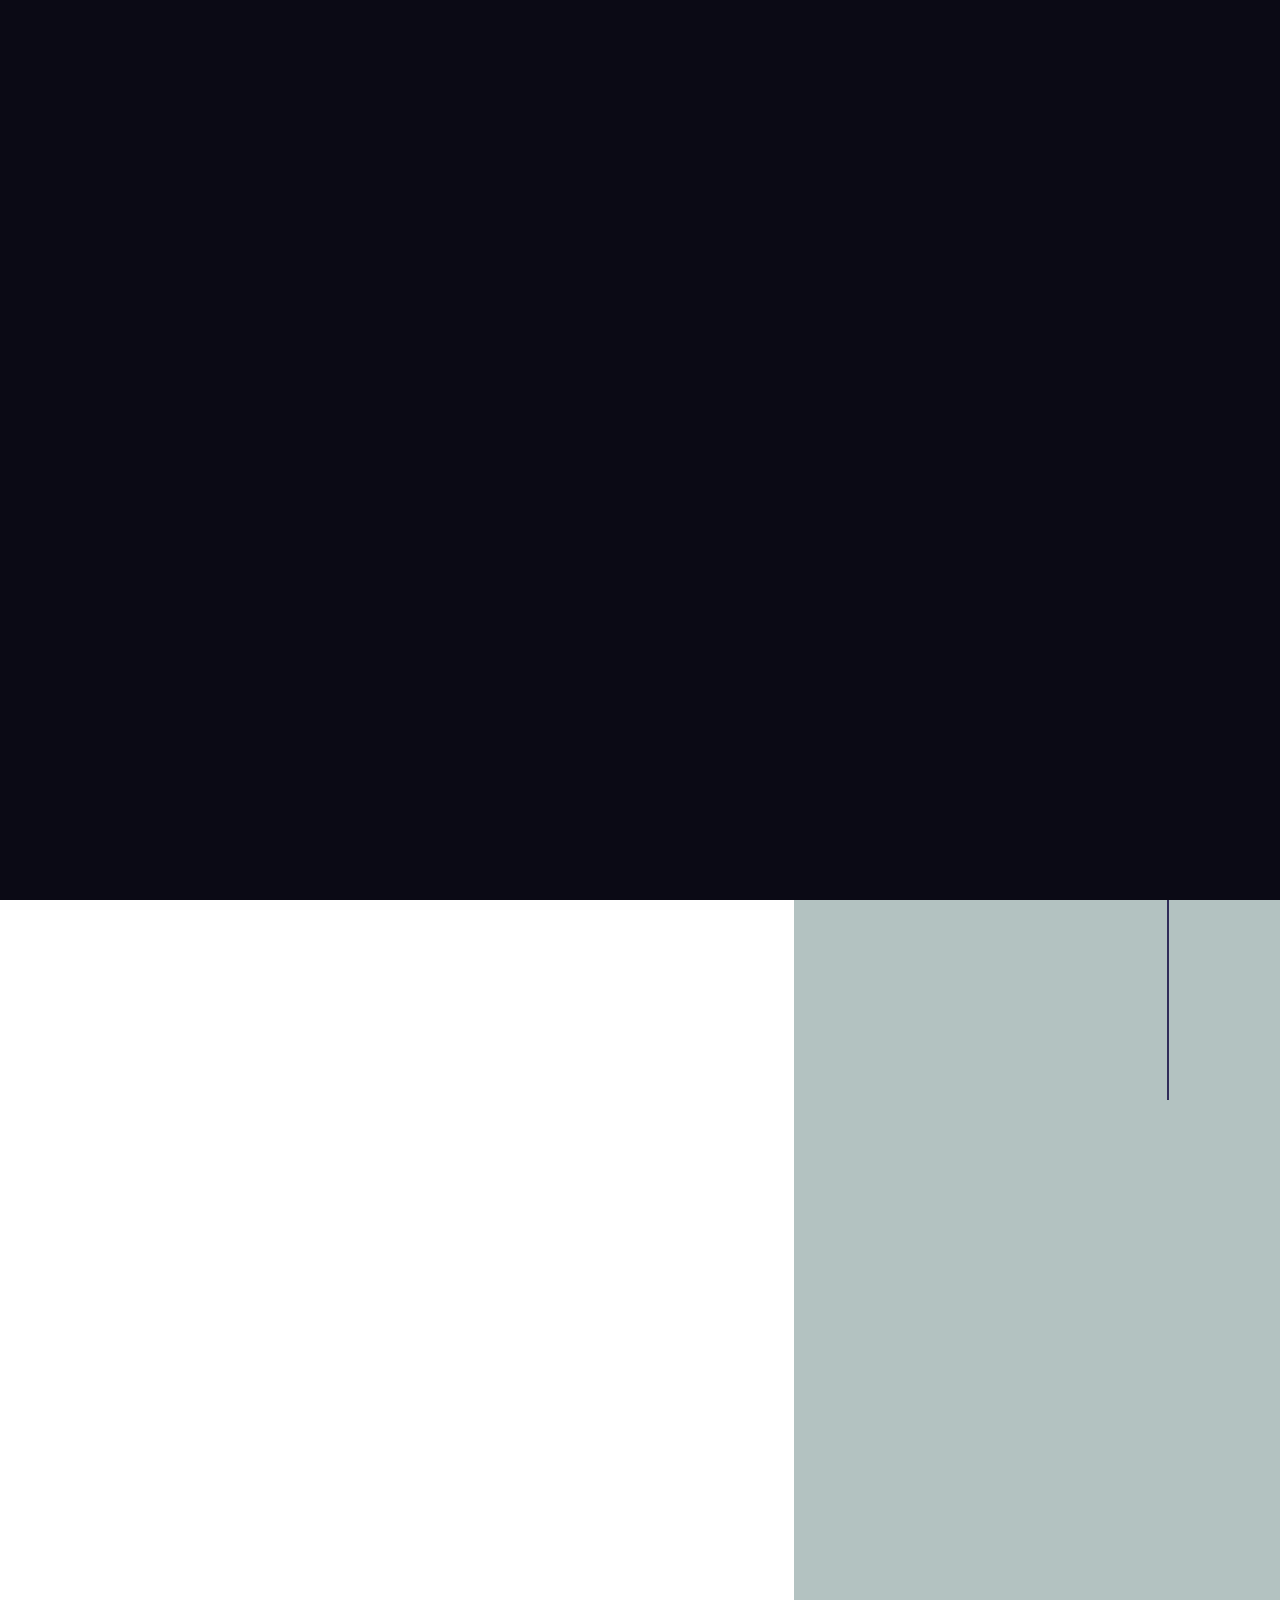
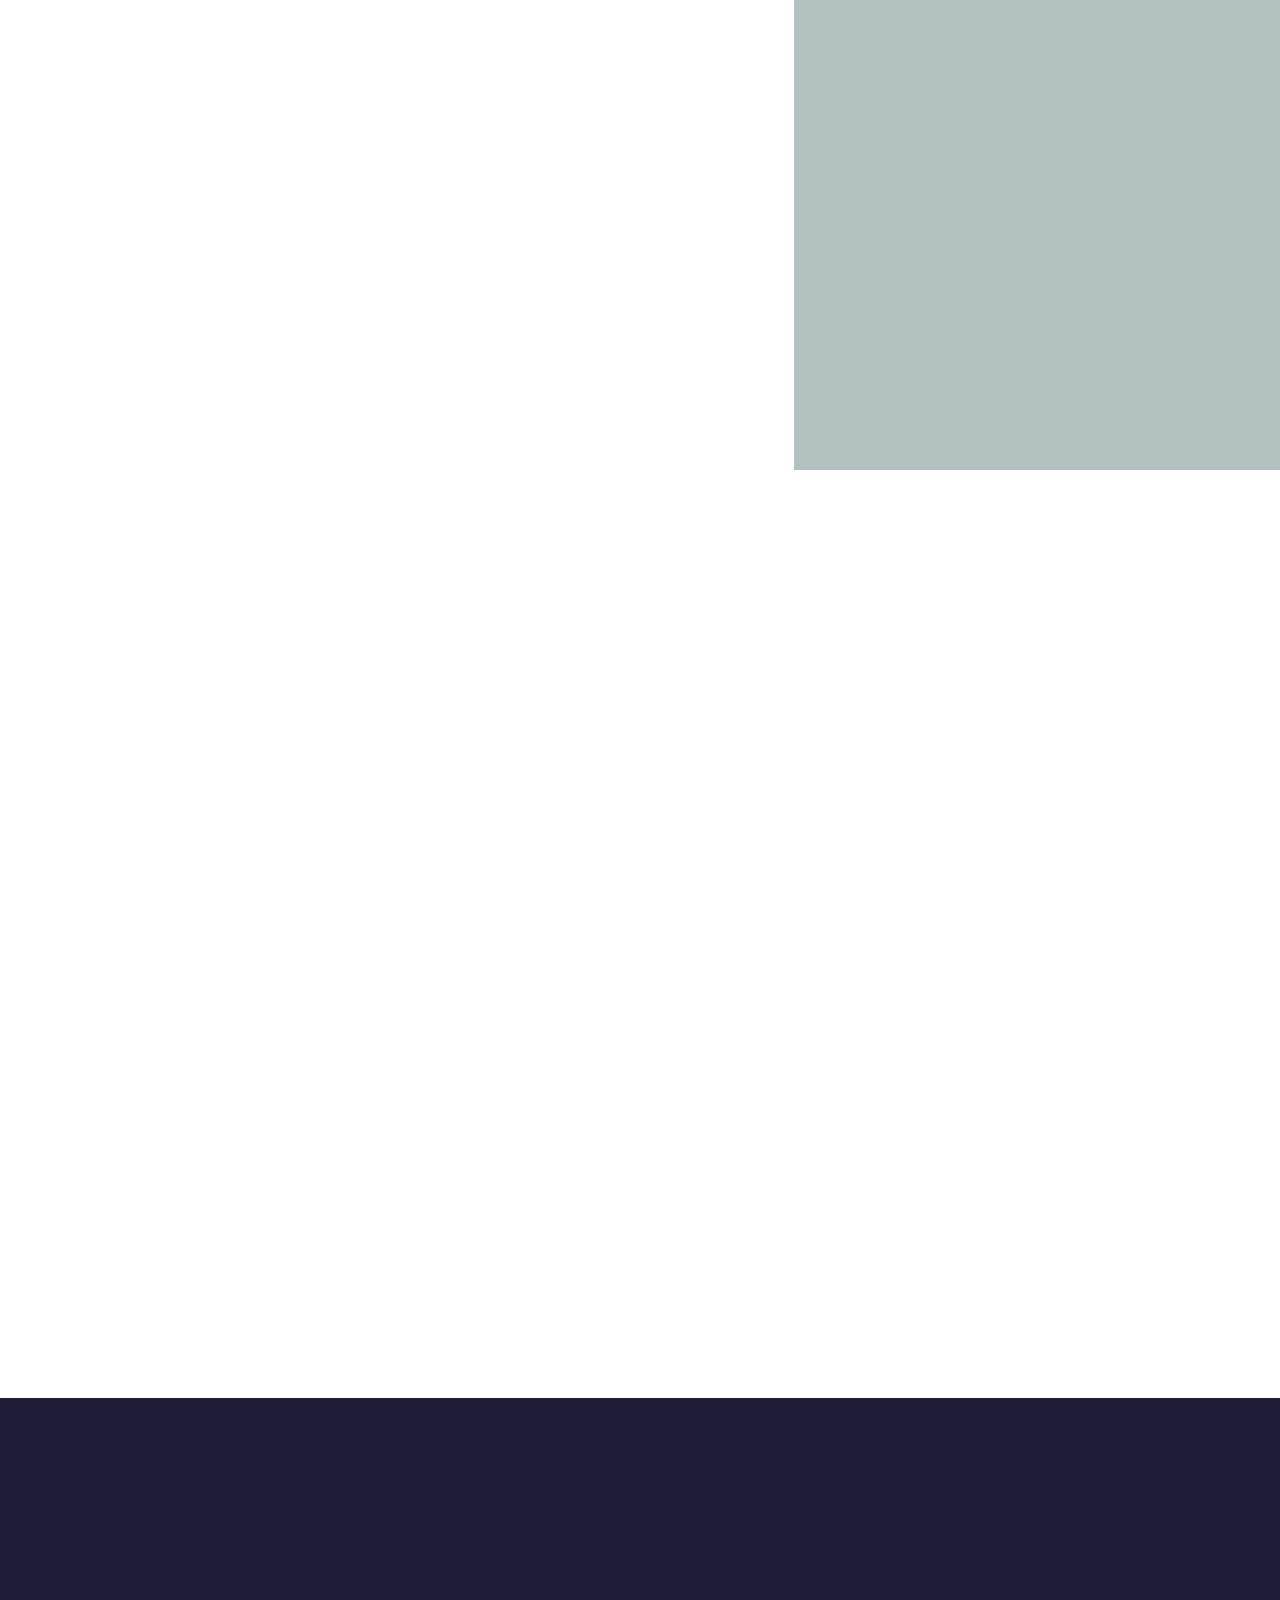
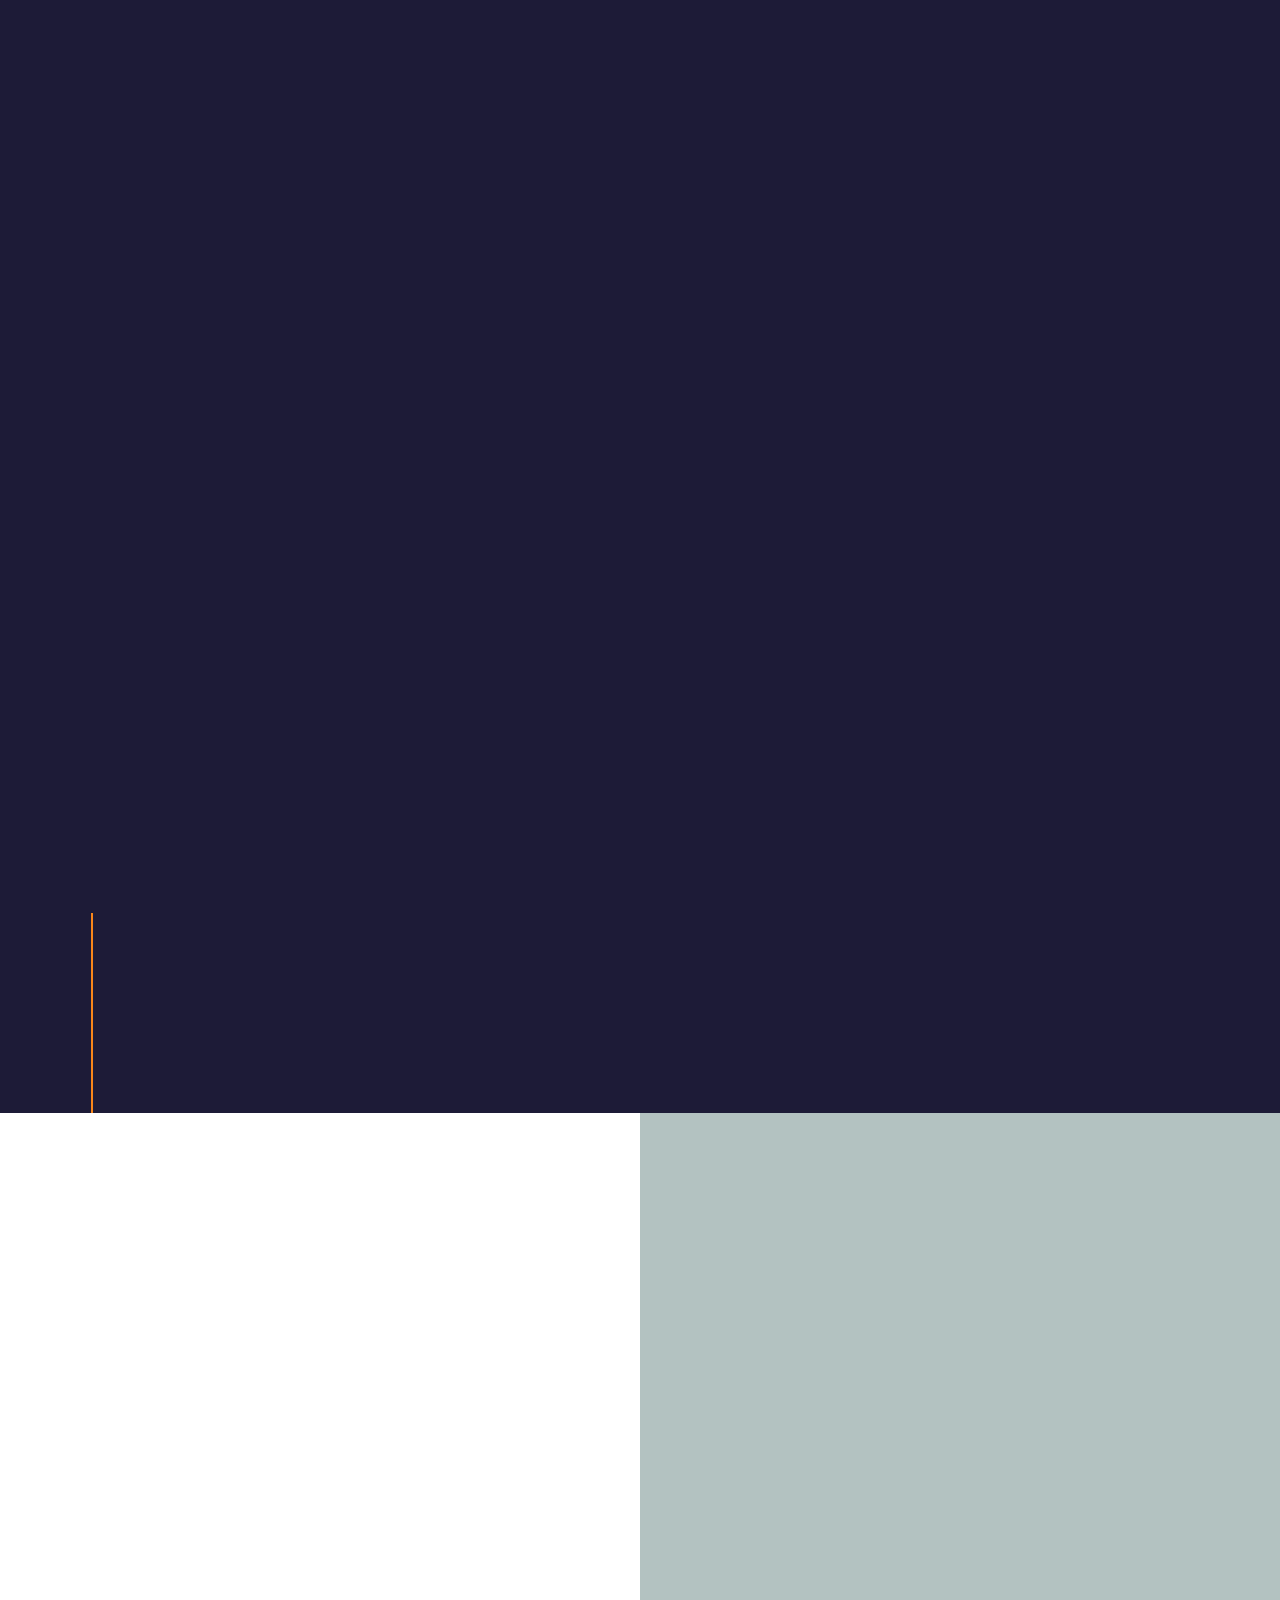
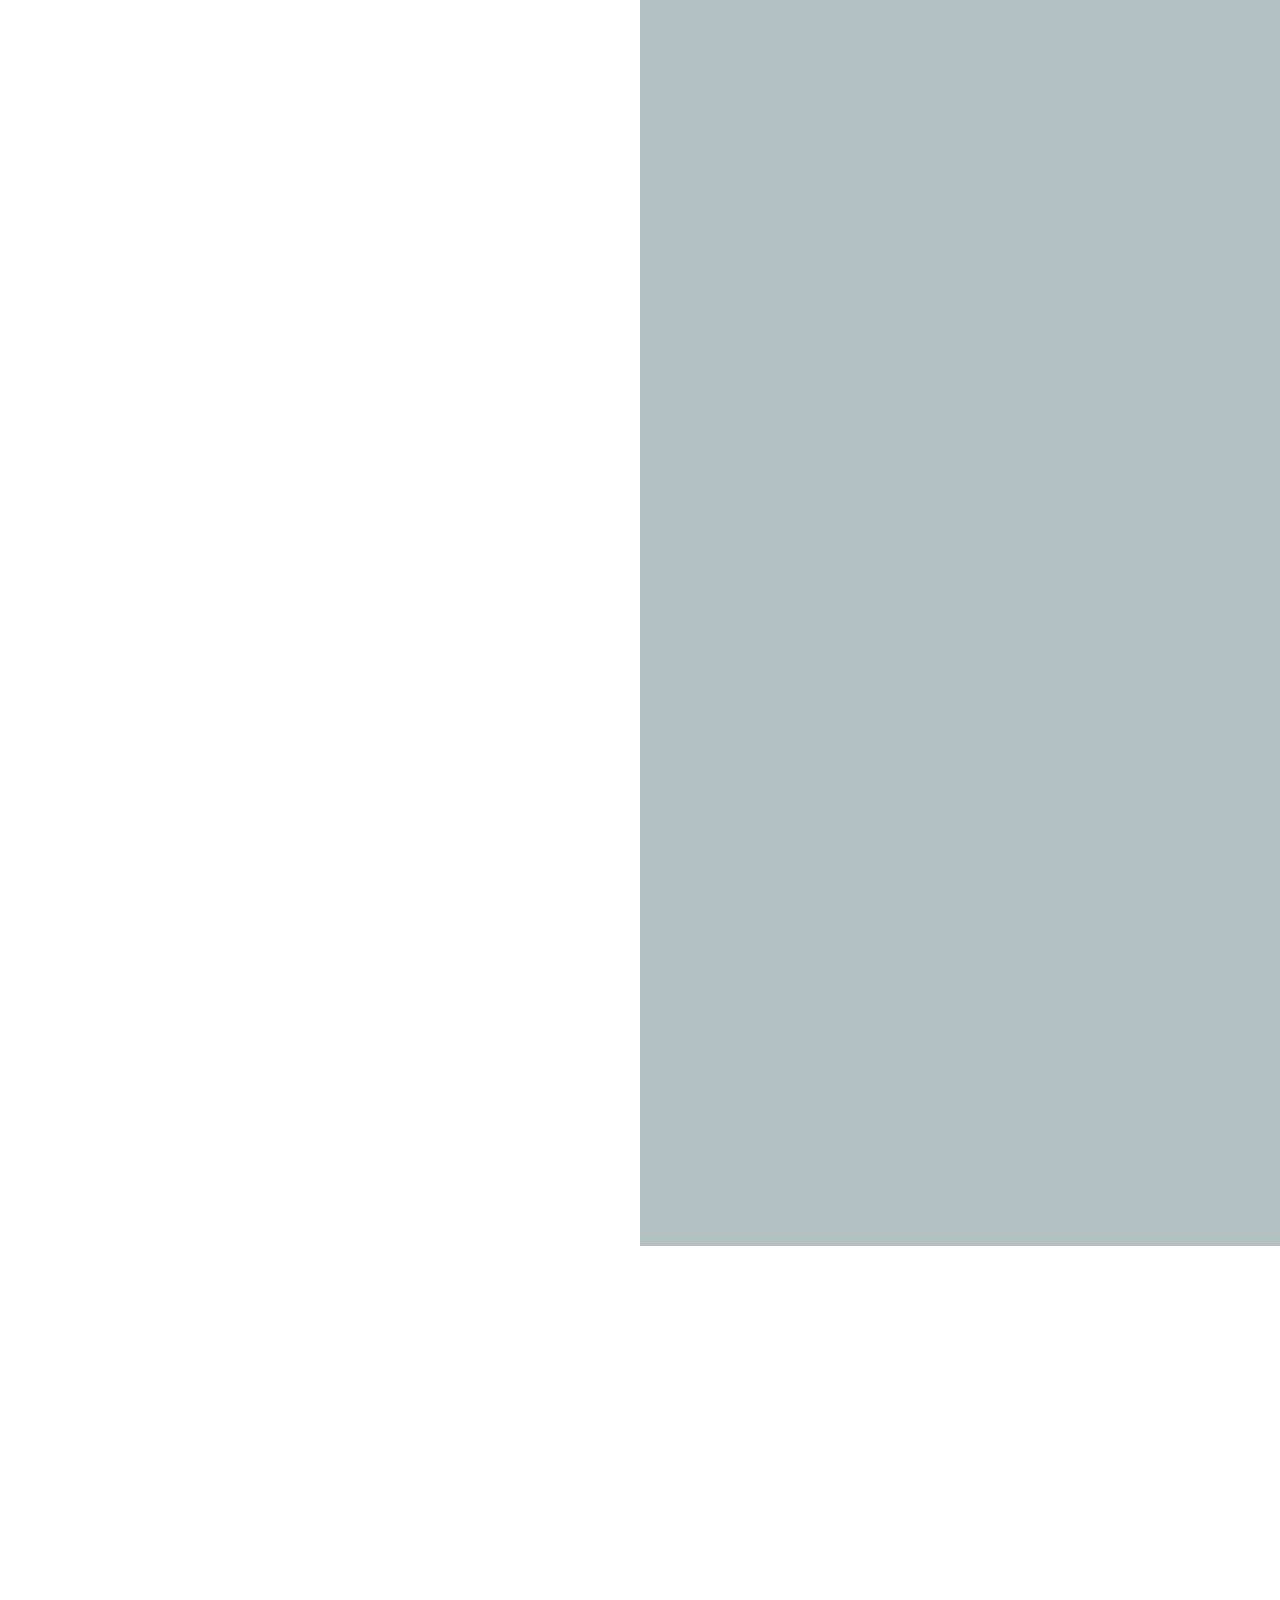
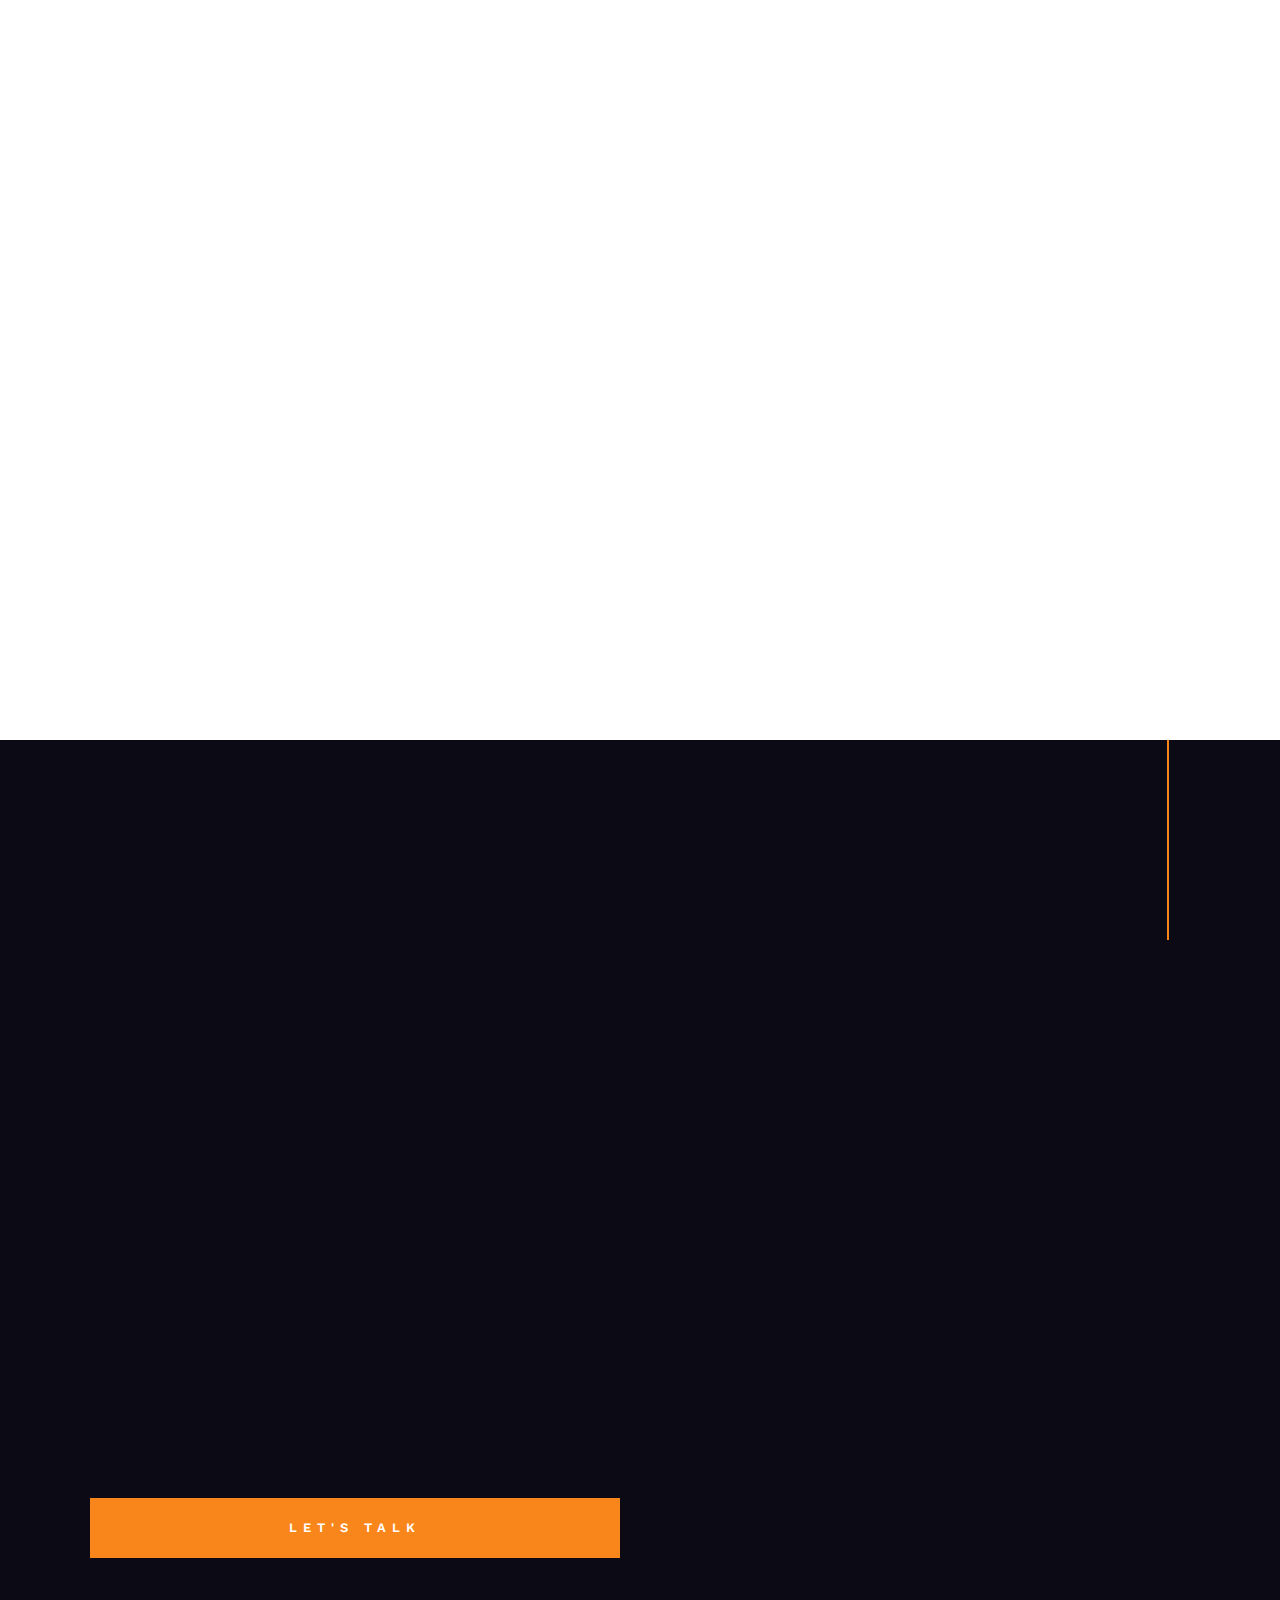
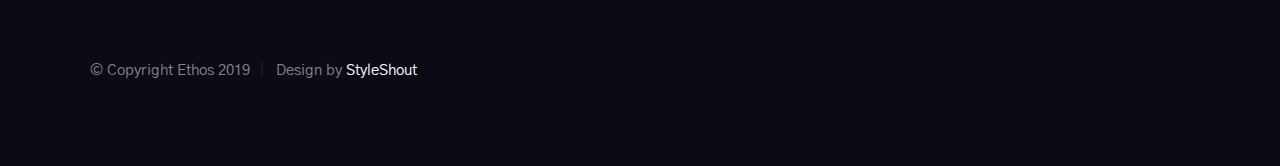
<file: index - Copy.html>
<!DOCTYPE html>
<html class="no-js" lang="en">
<head>

    <!--- basic page needs
    ================================================== -->
    <meta charset="utf-8">
    <title>Ethos</title>
    <meta name="description" content="">
    <meta name="author" content="">

    <!-- mobile specific metas
    ================================================== -->
    <meta name="viewport" content="width=device-width, initial-scale=1">

    <!-- CSS
    ================================================== -->
    <link rel="stylesheet" href="css/base.css">
    <link rel="stylesheet" href="css/main.css">
    <link rel="stylesheet" href="css/vendor.css">

    <!-- script
    ================================================== -->
    <script src="js/modernizr.js"></script>

    <!-- favicons
    ================================================== -->
    <link rel="apple-touch-icon" sizes="180x180" href="apple-touch-icon.png">
    <link rel="icon" type="image/png" sizes="32x32" href="favicon-32x32.png">
    <link rel="icon" type="image/png" sizes="16x16" href="favicon-16x16.png">
    <link rel="manifest" href="site.webmanifest">

</head>

<body id="top">


    <!-- preloader
    ================================================== -->
    <div id="preloader">
        <div id="loader" class="dots-fade">
            <div></div>
            <div></div>
            <div></div>
        </div>
    </div>


    <!-- header
    ================================================== -->
    <header class="s-header">

        <div class="header-logo">
            <a href="index.html">
                <img src="images/logo.svg" alt="Homepage">
            </a>
        </div>

        <div class="header-content">
    
            <nav class="row header-nav-wrap">
                <ul class="header-nav">
                    <li><a class="smoothscroll" href="#hero" title="Intro">Home</a></li>
                    <li><a class="smoothscroll" href="#about" title="About">About</a></li>
                    <li><a class="smoothscroll" href="#services" title="Services">Services</a></li>
                    <li><a class="smoothscroll" href="#portfolio" title="Works">Works</a></li>
                    <li><a href="mailto:#0" title="Contact us">Say Hello</a></li>
                </ul>
            </nav> <!-- end header-nav-wrap -->

            <a href="#0" class="btn btn--stroke btn--small">Download CV</a>

        </div> <!-- end header-content -->

        <a class="header-menu-toggle" href="#0"><span>Menu</span></a>

    </header> 


    <!-- hero
    ================================================== -->
    <section id="hero" class="s-hero target-section" data-parallax="scroll" data-image-src="images/hero-bg-3000.jpg" data-natural-width=3000 data-natural-height=2000 data-position-y=center>

        <div class="row hero-content">

            <div class="column large-full">

                <h1>
                Hello, I'm John Doe, <br>
                a frontend developer <br>
                & designer currently <br>
                based somewhere.
                </h1>

                <ul class="hero-social">
                    <li>
                        <a href="#0" title="">Twitter</a>
                    </li>
                    <li>
                        <a href="#0" title="">Behance</a>
                    </li>
                    <li>
                        <a href="#0" title="">Dribbble</a>
                    </li>
                </ul> <!-- end hero-social -->

            </div> 

        </div> <!-- end hero-content -->

        <div class="hero-scroll">
            <a href="#about" class="scroll-link smoothscroll">
                <svg xmlns="http://www.w3.org/2000/svg" width="24" height="24" viewBox="0 0 24 24"><path d="M12 24l-8-9h6v-15h4v15h6z"/></svg>
            </a>
        </div> <!-- end hero-scroll -->

    </section> <!-- end s-hero -->


    <!-- about
    ================================================== -->
    <section id="about" class="s-about target-section">

        <div class="s-about__section s-about__section--profile">

            <div class="right-vert-line"></div>

            <div class="row">
                <div class="column large-6 medium-8 tab-full">

                    <div class="section-intro" data-num="01" data-aos="fade-up">
                        <h3 class="subhead">About Me</h3>
                        <h1 class="display-1">I'm the kind of person who isn't afraid of challenges.</h1>
                    </div>

                    <div class="profile-pic" data-aos="fade-up">
                        <img src="images/profile-pic.jpg" 
                             srcset="images/profile-pic.jpg 1x, images/profile-pic@2x.jpg 2x" alt="">
                    </div>

                    <h3 data-aos="fade-up">Profile</h3>

                    <p data-aos="fade-up">
                    In consectetuer turpis ut velit. Praesent metus tellus, elementum eu, semper a, adipiscing nec, purus. 
                    Vestibulum ante ipsum primis in faucibus orci luctus et ultrices posuere cubilia Curae; In ac dui quis 
                    mi consectetuer lacinia. Fusce neque. Curabitur nisi. Suspendisse nisl elit, rhoncus eget, elementum ac, 
                    condimentum eget, diam. Phasellus magna. Duis arcu tortor, suscipit eget, imperdiet nec, imperdiet iaculis, 
                    ipsum. Maecenas egestas arcu quis ligula mattis placerat. Suspendisse pulvinar, augue ac venenatis condimentum, 
                    sem libero volutpat nibh, nec pellentesque velit pede quis nunc.
                    </p>

                </div>
            </div>

        </div> <!-- end s-about__section--profile -->

        <div class="s-about__section">

            <div class="row">
                <div class="column">
                    <h3 data-aos="fade-up">Career</h3>
                </div>
            </div>

            <div class="row block-large-1-2 block-900-full work-positions">

                <div class="column" data-aos="fade-up">
                    <div class="position">
                        <div class="position__header">
                            <h6>
                                <span class="position__co">Google</span>
                                <span class="position__pos">Product Designer</span>
                            </h6>
                            <div class="position__timeframe">
                                June 2017 - Present
                            </div>
                        </div>

                        <p>
                        Pellentesque posuere. Etiam rhoncus. Praesent blandit laoreet nibh. 
                        Aenean posuere, tortor sed cursus feugiat, nunc augue blandit nunc, 
                        eu sollicitudin urna dolor sagittis lacus. 
                        </p>
                    </div>
                </div> <!-- end column -->
                <div class="column" data-aos="fade-up">
                    <div class="position">
                        <div class="position__header">
                            <h6>
                                <span class="position__co">Facebook</span>
                                <span class="position__pos">UX Director</span>
                            </h6>
                            <div class="position__timeframe">
                                August 2015 - June 2017
                            </div>
                        </div>

                        <p>
                        Aliquam erat volutpat. Phasellus volutpat, metus eget egestas mollis, 
                        lacus lacus blandit dui, id egestas quam mauris ut lacus. Pellentesque 
                        dapibus hendrerit tortor. 
                        </p>
                    </div>
                </div> <!-- end column -->
                <div class="column" data-aos="fade-up">
                    <div class="position">
                        <div class="position__header">
                            <h6>
                                <span class="position__co">Dropbox</span>
                                <span class="position__pos">Mobile App Designer</span>
                            </h6>
                            <div class="position__timeframe">
                                April 2014 - August 2015
                            </div>
                        </div>

                        <p>
                        In hac habitasse platea dictumst. Donec pede justo, fringilla vel, aliquet nec, 
                        vulputate eget, arcu. Fusce risus nisl, viverra et, tempor et, pretium in, sapien.
                        Phasellus volutpat, metus eget.
                        </p>
                    </div>
                </div> <!-- end column -->
                <div class="column" data-aos="fade-up">
                    <div class="position">
                        <div class="position__header">
                            <h6>
                                <span class="position__co">Microsoft</span>
                                <span class="position__pos">Product Designer</span>
                            </h6>
                            <div class="position__timeframe">
                                June 2012 - February 2014
                            </div>
                        </div>

                        <p>
                        Donec pede justo, fringilla vel, aliquet nec, vulputate eget, arcu. 
                        Curabitur blandit mollis lacus. Curabitur vestibulum aliquam leo. 
                        Vivamus in erat ut urna cursus vestibulum.
                        </p>
                    </div>
                </div> <!-- end column -->

            </div> <!-- work positions -->

        </div> <!-- end s-about__section -->

    </section> <!-- end s-about -->


    <!-- services
    ================================================== -->
    <section id="services" class="s-services target-section h-dark-bg">
        
        <div class="row s-services__content">

            <div class="vert-line"></div>

            <div class="column large-6 s-services__leftcol">
                <div class="section-intro" data-num="02" data-aos="fade-up">
                    <h3 class="subhead">Expertise</h3>

                    <h1 class="display-1">
                    I focus on crafting web experiences
                    and designs that works.
                    </h1>
                </div>

                <p class="lead" data-aos="fade-up">
                Suspendisse eu ligula. Duis arcu tortor, suscipit eget, 
                imperdiet nec, imperdiet iaculis, ipsum. Nulla facilisi.
                Etiam rhoncus. Praesent blandit laoreet nibh.
                Donec quam felis, ultricies nec, pellentesque eu, pretium quis, sem. 
                Cras sagittis. Praesent egestas tristique nibh.
                </p>
            </div> <!-- end  s-services--leftcol -->

            <div class="column large-6">
                <ul class="services-list" data-aos="fade-up">
                    <li class="services-list__item is-active">
                        <div class="services-list__item-header">
                            <h5>Product Design</h5>
                        </div>
                        <div class="services-list__item-body">
                            <p>
                            Fusce egestas elit eget lorem. Donec venenatis vulputate lorem. 
                            Nam at tortor in tellus interdum sagittis. Vestibulum fringilla 
                            pede sit amet augue. Praesent blandit laoreet nibh.
                            Donec quam felis, ultricies nec, pellentesque eu.
                            </p>
                        </div>
                    </li> <!-- services-list__item -->
                    <li class="services-list__item">
                        <div class="services-list__item-header">
                            <h5>Branding</h5>
                        </div>
                        <div class="services-list__item-body">
                            <p>
                            Sed cursus turpis vitae tortor. Sed aliquam ultrices mauris. 
                            Fusce fermentum. Curabitur turpis. Nunc egestas, augue at pellentesque 
                            laoreet, felis eros vehicula leo, at malesuada velit leo quis pede. 
                            In consectetuer turpis ut velit. Curabitur at lacus.
                            </p>
                        </div>
                    </li> <!-- services-list__item -->
                    <li class="services-list__item">
                        <div class="services-list__item-header">
                            <h5>Frontend Development</h5>
                        </div>
                        <div class="services-list__item-body">
                            <p>
                            Suspendisse non nisl sit amet velit hendrerit rutrum. Etiam vitae tortor. 
                            Ut tincidunt tincidunt erat. Praesent nonummy mi in odio. Praesent ut 
                            ligula non mi varius sagittis. Curabitur turpis. Nunc egestas, augue at pellentesque 
                            laoreet, felis eros vehicula leo, at malesuada velit leo quis pede.
                            </p>
                        </div>
                    </li> <!-- services-list__item -->
                    <li class="services-list__item">
                        <div class="services-list__item-header">
                            <h5>UX Research</h5>
                        </div>
                        <div class="services-list__item-body">
                            <p>
                            Nullam quis ante. Sed libero. Curabitur at lacus ac velit ornare lobortis. 
                            Morbi nec metus. Aenean vulputate eleifend tellus. Nullam vel sem. Nam ipsum risus, 
                            rutrum vitae, vestibulum eu, molestie vel, lacus. Phasellus ullamcorper ipsum rutrum nunc. 
                            Cras dapibus. Praesent egestas neque eu enim.
                            </p>
                        </div>
                    </li> <!-- services-list__item -->
                    <li class="services-list__item">
                        <div class="services-list__item-header">
                            <h5>Visual Design</h5>
                        </div>
                        <div class="services-list__item-body">
                            <p>
                            Ut id nisl quis enim dignissim sagittis. Pellentesque egestas, neque sit amet convallis 
                            pulvinar, justo nulla eleifend augue, ac auctor orci leo non est. Phasellus volutpat, 
                            metus eget egestas mollis, lacus lacus blandit dui, id egestas quam mauris ut lacus. 
                            Cras dapibus. Praesent adipiscing.
                            </p>
                        </div>
                    </li> <!-- services-list__item -->
                    <li class="services-list__item">
                        <div class="services-list__item-header">
                            <h5>E-Commerce</h5>
                        </div>
                        <div class="services-list__item-body">
                            <p>
                            Praesent ac sem eget est egestas volutpat. Nam pretium turpis et arcu. Quisque ut nisi. 
                            Vestibulum rutrum, mi nec elementum vehicula, eros quam gravida nisl, id fringilla neque 
                            ante vel mi. Phasellus dolor. Aenean vulputate eleifend tellus. Nullam vel sem. Nam ipsum risus, 
                            rutrum vitae, vestibulum eu, molestie vel.
                            </p>
                        </div>
                    </li> <!-- services-list__item -->
                </ul> <!-- end services-list -->
            </div>

        </div> <!-- s-services__content -->

    </section> <!-- end s-services -->


    <!-- portfolio
    ================================================== -->
    <section id="portfolio" class="s-portfolio target-section">

        <div class="row s-portfolio__header">
            <div class="column large-6 medium-8 tab-full">
                <div class="section-intro" data-num="03" data-aos="fade-up">
                    <h3 class="subhead">Portfolio</h3>
                    <h1 class="display-1">
                        A selection of recent projects I have worked on.
                    </h1>
                </div>
            </div>
        </div> <!-- s-porfolio__header -->

        <div class="row s-porfolio__list block-large-1-2 block-tab-full collapse">

            <div class="column" data-aos="fade-up">
                <div class="folio-item">
                    <div class="folio-item__thumb">
                        <a class="folio-item__thumb-link" href="images/portfolio/gallery/g-windows-in-the-city.jpg" title="Windows in The City" data-size="1050x700">
                            <img src="images/portfolio/windows-in-the-city.jpg" 
                                 srcset="images/portfolio/windows-in-the-city.jpg 1x, images/portfolio/windows-in-the-city@2x.jpg 2x" alt="">
                        </a>
                    </div>
                    <div class="folio-item__info">
                        <div class="folio-item__cat">Branding</div>
                        <h4 class="folio-item__title">Windows in The City</h4>
                    </div>
                    <a href="https://www.behance.net/" title="Project Link" class="folio-item__project-link">Project Link</a>
                    <div class="folio-item__caption">
                        <p>Vero molestiae sed aut natus excepturi. Et tempora numquam. Temporibus iusto quo.Unde dolorem corrupti neque nisi.</p>
                    </div>
                </div>
            </div> <!-- end column -->
            <div class="column" data-aos="fade-up">
                <div class="folio-item">
                    <div class="folio-item__thumb">
                        <a class="folio-item__thumb-link" href="images/portfolio/gallery/g-building-blocks.jpg" title="Building Blocks" data-size="1050x700">
                            <img src="images/portfolio/building-blocks.jpg" 
                                 srcset="images/portfolio/building-blocks.jpg 1x, images/portfolio/building-blocks@2x.jpg 2x" alt="">
                        </a>
                    </div>
                    <div class="folio-item__info">
                        <div class="folio-item__cat">Frontend Design</div>
                        <h4 class="folio-item__title">Building Blocks</h4>
                    </div>
                    <a href="https://www.behance.net/" title="Project Link" class="folio-item__project-link">Project Link</a>
                    <div class="folio-item__caption">
                        <p>Vero molestiae sed aut natus excepturi. Et tempora numquam. Temporibus iusto quo.Unde dolorem corrupti neque nisi.</p>
                    </div>
                </div>
            </div> <!-- end column -->
            <div class="column" data-aos="fade-up">
                <div class="folio-item">
                    <div class="folio-item__thumb">
                        <a class="folio-item__thumb-link" href="images/portfolio/gallery/g-shout-jump.jpg" Title="Shout and Jump" data-size="1050x700">
                            <img src="images/portfolio/shout-and-jump.jpg" 
                                 srcset="images/portfolio/shout-and-jump.jpg 1x, images/portfolio/shout-and-jump@2x.jpg 2x" alt="">
                        </a>
                    </div>
                    <div class="folio-item__info">
                        <div class="folio-item__cat">Branding</div>
                        <h4 class="folio-item__title">Shout & Jump</h4>
                    </div>
                    <a href="https://www.behance.net/" title="Project Link" class="folio-item__project-link">Project Link</a>
                    <div class="folio-item__caption">
                        <p>Vero molestiae sed aut natus excepturi. Et tempora numquam. Temporibus iusto quo.Unde dolorem corrupti neque nisi.</p>
                    </div>
                </div>
            </div> <!-- end column -->
            <div class="column" data-aos="fade-up">
                <div class="folio-item">
                    <div class="folio-item__thumb">
                        <a class="folio-item__thumb-link" href="images/portfolio/gallery/g-sand-dunes.jpg" title="Sand Dunes" data-size="1050x700">
                            <img src="images/portfolio/sand-dunes.jpg" 
                                 srcset="images/portfolio/sand-dunes.jpg 1x, images/portfolio/sand-dunes@2x.jpg 2x" alt="">
                        </a>
                    </div>
                    <div class="folio-item__info">
                        <div class="folio-item__cat">Frontend Design</div>
                        <h4 class="folio-item__title">Sand Dunes</h4>
                    </div>
                    <a href="https://www.behance.net/" title="Project Link" class="folio-item__project-link">Project Link</a>
                    <div class="folio-item__caption">
                        <p>Vero molestiae sed aut natus excepturi. Et tempora numquam. Temporibus iusto quo.Unde dolorem corrupti neque nisi.</p>
                    </div>
                </div>
            </div> <!-- end column -->
            <div class="column" data-aos="fade-up">
                <div class="folio-item">
                    <div class="folio-item__thumb">
                        <a class="folio-item__thumb-link" href="images/portfolio/gallery/g-woodcraft.jpg" title="Sand Dunes" data-size="1050x700">
                            <img src="images/portfolio/woodcraft.jpg" 
                                 srcset="images/portfolio/woodcraft.jpg 1x, images/portfolio/woodcraft@2x.jpg 2x" alt="">
                        </a>
                    </div>
                    <div class="folio-item__info">
                        <div class="folio-item__cat">Product Design</div>
                        <h4 class="folio-item__title">Wooocraft</h4>
                    </div>
                    <a href="https://www.behance.net/" title="Project Link" class="folio-item__project-link">Project Link</a>
                    <div class="folio-item__caption">
                        <p>Vero molestiae sed aut natus excepturi. Et tempora numquam. Temporibus iusto quo.Unde dolorem corrupti neque nisi.</p>
                    </div>
                </div>
            </div> <!-- end column -->
            <div class="column" data-aos="fade-up">
                <div class="folio-item">
                    <div class="folio-item__thumb">
                        <a class="folio-item__thumb-link" href="images/portfolio/gallery/g-lamp.jpg" title="The Lamp" data-size="1050x700">
                            <img src="images/portfolio/lamp.jpg" 
                                 srcset="images/portfolio/lamp.jpg 1x, images/portfolio/lamp@2x.jpg 2x" alt="">
                        </a>
                    </div>
                    <div class="folio-item__info">
                        <div class="folio-item__cat">Product Design</div>
                        <h4 class="folio-item__title">The Lamp</h4>
                    </div>
                    <a href="https://www.behance.net/" title="Project Link" class="folio-item__project-link">Project Link</a>
                    <div class="folio-item__caption">
                        <p>Vero molestiae sed aut natus excepturi. Et tempora numquam. Temporibus iusto quo.Unde dolorem corrupti neque nisi.</p>
                    </div>
                </div>
            </div> <!-- end column -->

        </div> <!-- folio-list -->

    </section> <!-- end portfolio -->


    <!-- testimonials
    ================================================== -->
    <section id="testimonials" class="s-testimonials">

        <div class="row collapse">

            <div class="column large-full">

                <div class="testimonial-slider" data-aos="fade-up">

                    <div class="testimonial-slider__slide">
                        <p>
                        Molestiae incidunt consequatur quis ipsa autem nam sit enim magni. Voluptas tempore rem. 
                        Explicabo a quaerat sint autem dolore ducimus ut consequatur neque.  Nisi dolores quaerat fuga rem nihil nostrum.
                        Laudantium quia consequatur molestias delectus culpa.
                        </p>
                        <div class="testimonial-slider__author">
                            <img src="images/avatars/user-02.jpg" alt="Author image" class="testimonial-slider__avatar">
                            <cite class="testimonial-slider__cite">
                                <strong>Tim Cook</strong>
                                <span>CEO, Apple</span>
                            </cite>
                        </div>
                    </div> <!-- end testimonials__slide -->
    
                    <div class="testimonial-slider__slide">
                        <p>
                        Excepturi nam cupiditate culpa doloremque deleniti repellat. Veniam quos repellat voluptas animi adipisci.
                        Nisi eaque consequatur. Voluptatem dignissimos ut ducimus accusantium perspiciatis.
                        Quasi voluptas eius distinctio. Atque eos maxime.
                        </p>
                        <div class="testimonial-slider__author">
                            <img src="images/avatars/user-01.jpg" alt="Author image" class="testimonial-slider__avatar">
                            <cite class="testimonial-slider__cite">
                                <strong>Sundar Pichai</strong>
                                <span>CEO, Google</span>
                            </cite>
                        </div>
                    </div> <!-- end testimonials__slide -->
    
                    <div class="testimonial-slider__slide">
                        <p>
                        Repellat dignissimos libero. Qui sed at corrupti expedita voluptas odit. Nihil ea quia nesciunt. Ducimus aut sed ipsam.  
                        Autem eaque officia cum exercitationem sunt voluptatum accusamus. Quasi voluptas eius distinctio.
                        Voluptatem dignissimos ut.
                        </p>
                        <div class="testimonial-slider__author">
                            <img src="images/avatars/user-04.jpg" alt="Author image" class="testimonial-slider__avatar">
                            <cite class="testimonial-slider__cite">
                                <strong>Satya Nadella</strong>
                                <span>CEO, Microsoft</span>
                            </cite>
                        </div>
                    </div> <!-- end testimonials__slide -->
    
                    <div class="testimonial-slider__slide">
                        <p>
                        Nunc interdum lacus sit amet orci. Vestibulum dapibus nunc ac augue. Fusce vel dui. In ac felis 
                        quis tortor malesuada pretium. Curabitur vestibulum aliquam leo. Qui sed at corrupti expedita voluptas odit. 
                        Nihil ea quia nesciunt. Ducimus aut sed ipsam.
                        </p>
                        <div class="testimonial-slider__author">
                            <img src="images/avatars/user-05.jpg" alt="Author image" class="testimonial-slider__avatar">
                            <cite class="testimonial-slider__cite">
                                <strong>Jeff Bezos</strong>
                                <span>CEO, Amazon</span>
                            </cite>
                        </div>
                    </div> <!-- end testimonials__slide -->

                </div> <!-- end testimonial slider -->
                
            </div> <!-- end column -->

        </div> <!-- end row -->


        <!-- CTA
        ================================================== -->
        <div class="s-cta">

            <div class="row">
                <div class="column large-full">
                    <h2 class="section-desc" data-aos="fade-up">
                        Need a great reliable web hosting?
                    </h2>
                </div>
            </div>
    
            <div class="row cta-content" data-aos="fade-up">
                <div class="column large-full">
                    <p>
                    We highly recommend <a href="https://www.dreamhost.com/r.cgi?287326">DreamHost</a>.
                    Powerful web and Wordpress hosting. Guaranteed.
                    Starting at $2.95 per month.
                    </p>
    
                    <a href="https://www.dreamhost.com/r.cgi?287326" class="btn btn--primary h-full-width">Get Started</a>
                </div>
            </div> <!-- end cta-content -->
    
        </div> <!-- end s-cta -->


    </section> <!-- end s-testimonials -->


    <!-- footer
    ================================================== -->
    <footer class="s-footer h-dark-bg">
        
        <div class="right-vert-line"></div>

        <div class="row s-footer__main">
            <div class="column large-6">
                <div class="section-intro" data-aos="fade-up">
                    <h3 class="subhead">Get In Touch</h3>

                    <h1 class="display-1">
                    Have an idea or a concept that really excite you?
                    Let's turn that idea into reality. Shoot me a message.
                    </h1>
                </div>

                <div class="footer-email-us">
                    <a href="mailto:#0" class="btn btn--primary h-full-width">Let's Talk</a>
                </div>
            </div>

            <div class="column large-5">
                <div class="footer-contacts">
                    <div class="footer-contact-block" data-aos="fade-up">
                        <h5 class="footer-contact-block__header">
                            Email
                        </h5>
                        <p class="footer-contact-block__content">
                            <a href="mailto:#0">sayhello@ethos.com</a>
                        </p>
                    </div> <!-- end footer-contact-block -->
                    <div class="footer-contact-block" data-aos="fade-up">
                        <h5 class="footer-contact-block__header">
                            Phone
                        </h5>
                        <p class="footer-contact-block__content">
                            <a href="tel:+1975432345">+197 543 2345</a>
                        </p>
                    </div> <!-- end footer-contact-block -->
                    <br>
                    <div class="footer-contact-block" data-aos="fade-up">
                        <h5 class="footer-contact-block__header">
                            Social
                        </h5>
                        <ul class="footer-contact-block__list">
                            <li><a href="#0">Twitter</a></li>
                            <li><a href="#0">Instagram</a></li>
                            <li><a href="#0">Behance</a></li>
                            <li><a href="#0">Dribbble</a></li>
                        </ul>
                    </div> <!-- end footer-contact-block -->
                </div>
            </div>
        </div> <!-- end s-footer__main -->

        <div class="row s-footer__bottom">
            <div class="column large-full ss-copyright">
                <span>© Copyright Ethos 2019</span> 
                <span>Design by <a href="https://www.styleshout.com/">StyleShout</a></span>
            </div> <!-- end ss-copyright -->

            <div class="ss-go-top">
                <a class="smoothscroll" title="Back to Top" href="#top">
                    <svg xmlns="http://www.w3.org/2000/svg" width="24" height="24" viewBox="0 0 24 24"><path d="M12 0l8 9h-6v15h-4v-15h-6z"/></svg>
                </a>
            </div> <!-- end ss-go-top -->
        </div> <!-- end s-footer__bottom -->

    </footer> <!-- end s-footer -->


    <!-- photoswipe background
    ================================================== -->
    <div aria-hidden="true" class="pswp" role="dialog" tabindex="-1">

        <div class="pswp__bg"></div>
        <div class="pswp__scroll-wrap">

            <div class="pswp__container">
                <div class="pswp__item"></div>
                <div class="pswp__item"></div>
                <div class="pswp__item"></div>
            </div>

            <div class="pswp__ui pswp__ui--hidden">
                <div class="pswp__top-bar">
                    <div class="pswp__counter"></div><button class="pswp__button pswp__button--close" title="Close (Esc)"></button> <button class="pswp__button pswp__button--share" title=
                    "Share"></button> <button class="pswp__button pswp__button--fs" title="Toggle fullscreen"></button> <button class="pswp__button pswp__button--zoom" title=
                    "Zoom in/out"></button>
                    <div class="pswp__preloader">
                        <div class="pswp__preloader__icn">
                            <div class="pswp__preloader__cut">
                                <div class="pswp__preloader__donut"></div>
                            </div>
                        </div>
                    </div>
                </div>
                <div class="pswp__share-modal pswp__share-modal--hidden pswp__single-tap">
                    <div class="pswp__share-tooltip"></div>
                </div><button class="pswp__button pswp__button--arrow--left" title="Previous (arrow left)"></button> <button class="pswp__button pswp__button--arrow--right" title=
                "Next (arrow right)"></button>
                <div class="pswp__caption">
                    <div class="pswp__caption__center"></div>
                </div>
            </div>

        </div>

    </div> <!-- end photoSwipe background -->


    <!-- Java Script
    ================================================== -->
    <script src="js/jquery-3.2.1.min.js"></script>
    <script src="js/plugins.js"></script>
    <script src="js/main.js"></script>

</body>
</file>
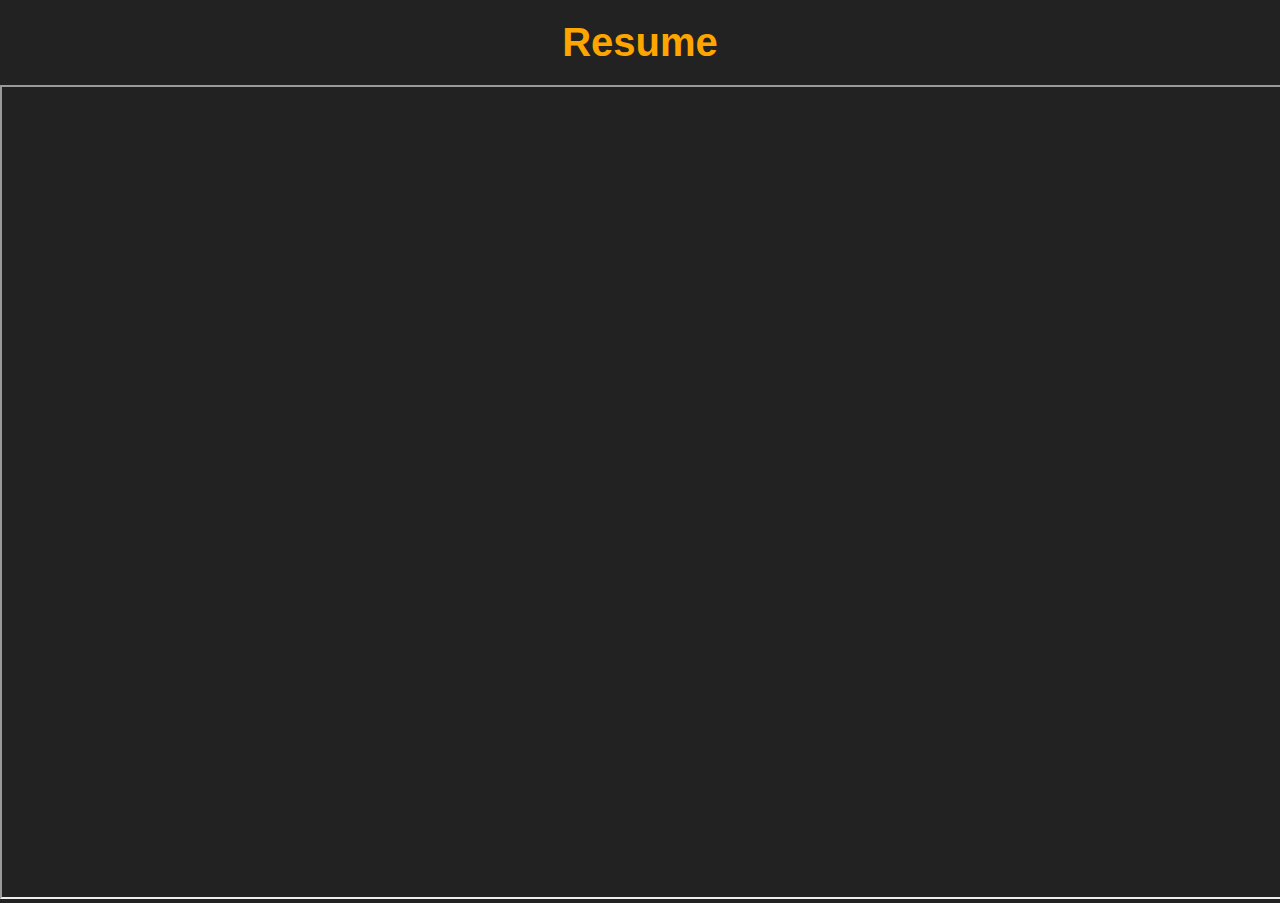
<file: resume.html>
<!DOCTYPE html>
<html lang="en">
<head>
    <meta charset="UTF-8">
    <meta name="viewport" content="width=device-width, initial-scale=1.0">
    <title>Resume</title>
    <style>
        body {
            font-family: Arial, sans-serif;
            margin: 0;
            padding: 0;
            background-color: #222;
            color: white;
            text-align: center;
        }
        
        .pdf-container {
            width: 100%;
            height: 90vh;
            margin-top: 20px;
        }
        
        h1 {
            font-size: 2.5rem;
            color: orange;
            margin: 20px 0;
        }
    </style>
</head>
<body>

    <h1>Resume</h1>
    
    <div class="pdf-container">
        <!-- Embed the PDF file -->
        <iframe src="resume psk updated.pdf" width="100%" height="100%"></iframe>
        <!-- Alternative using <embed>
        <embed src="resume.pdf" width="100%" height="100%">
        -->
    </div>

</body> 
</html>
</file>
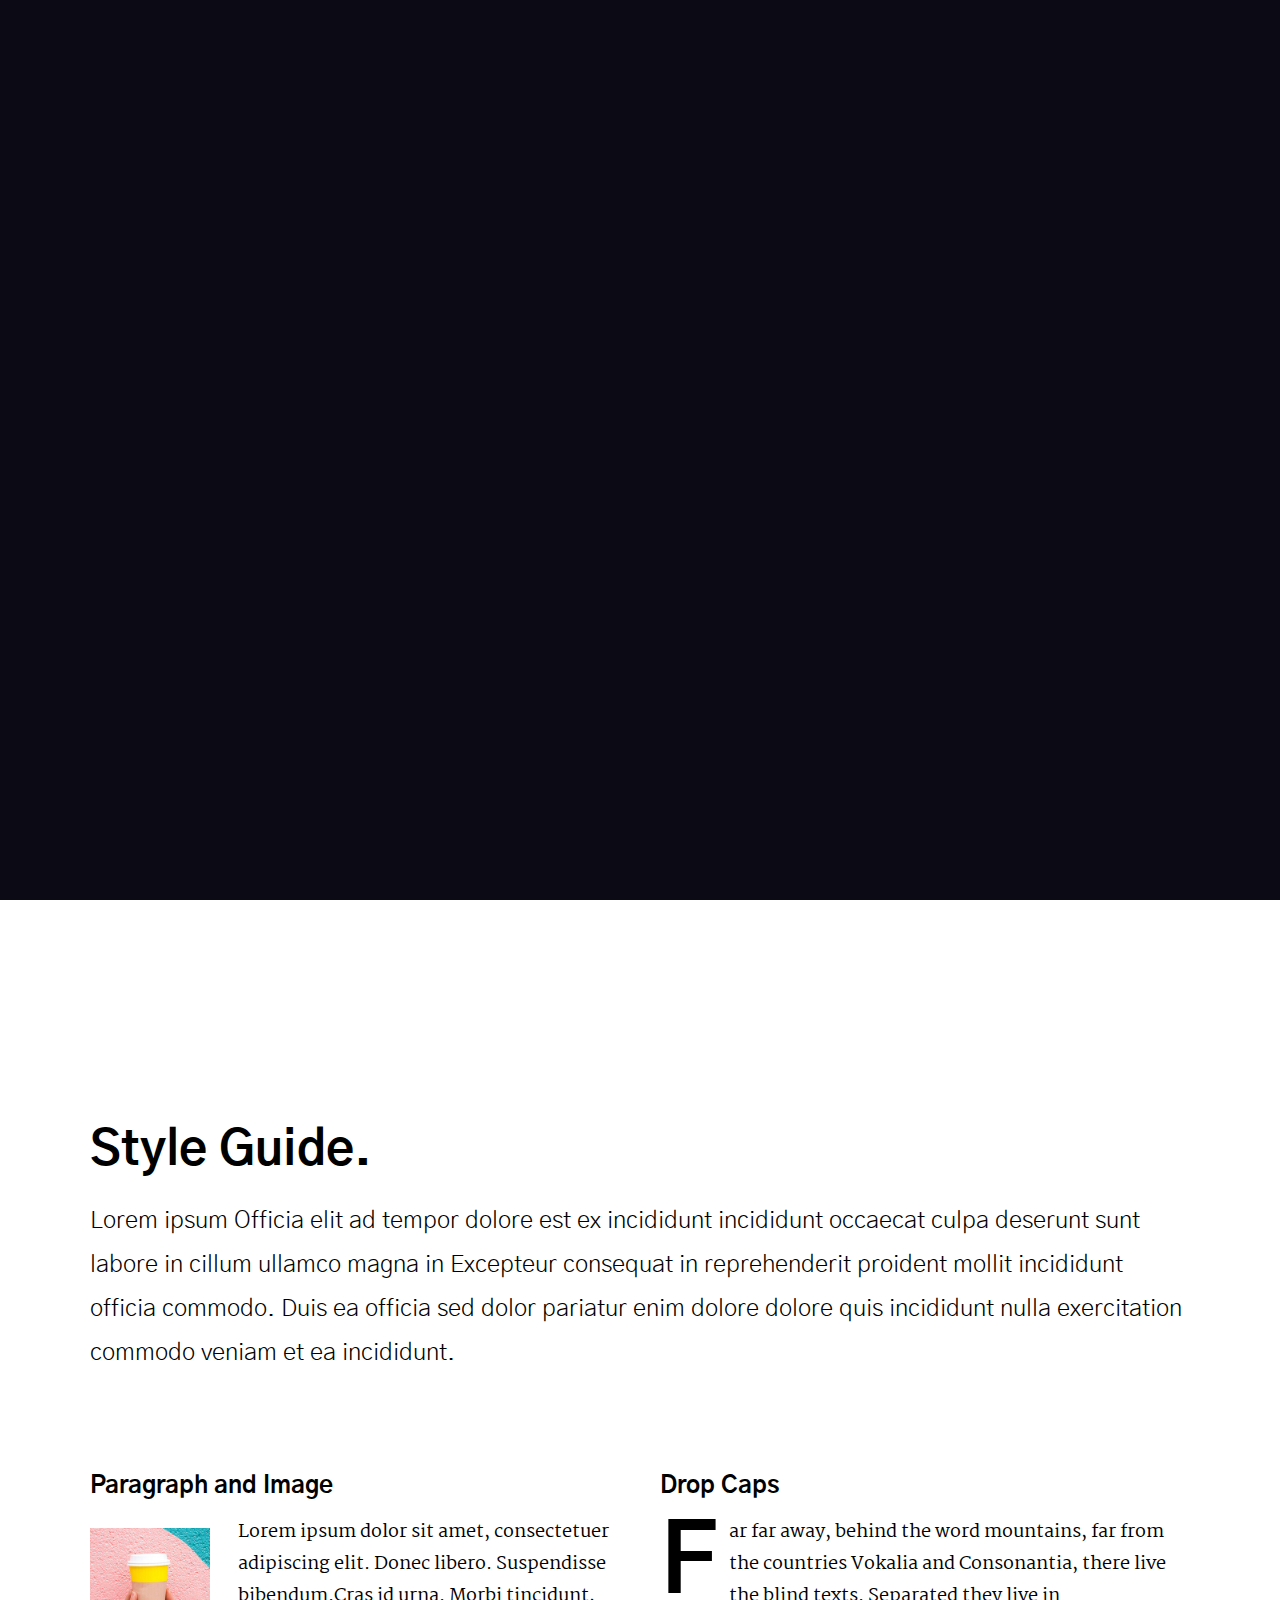
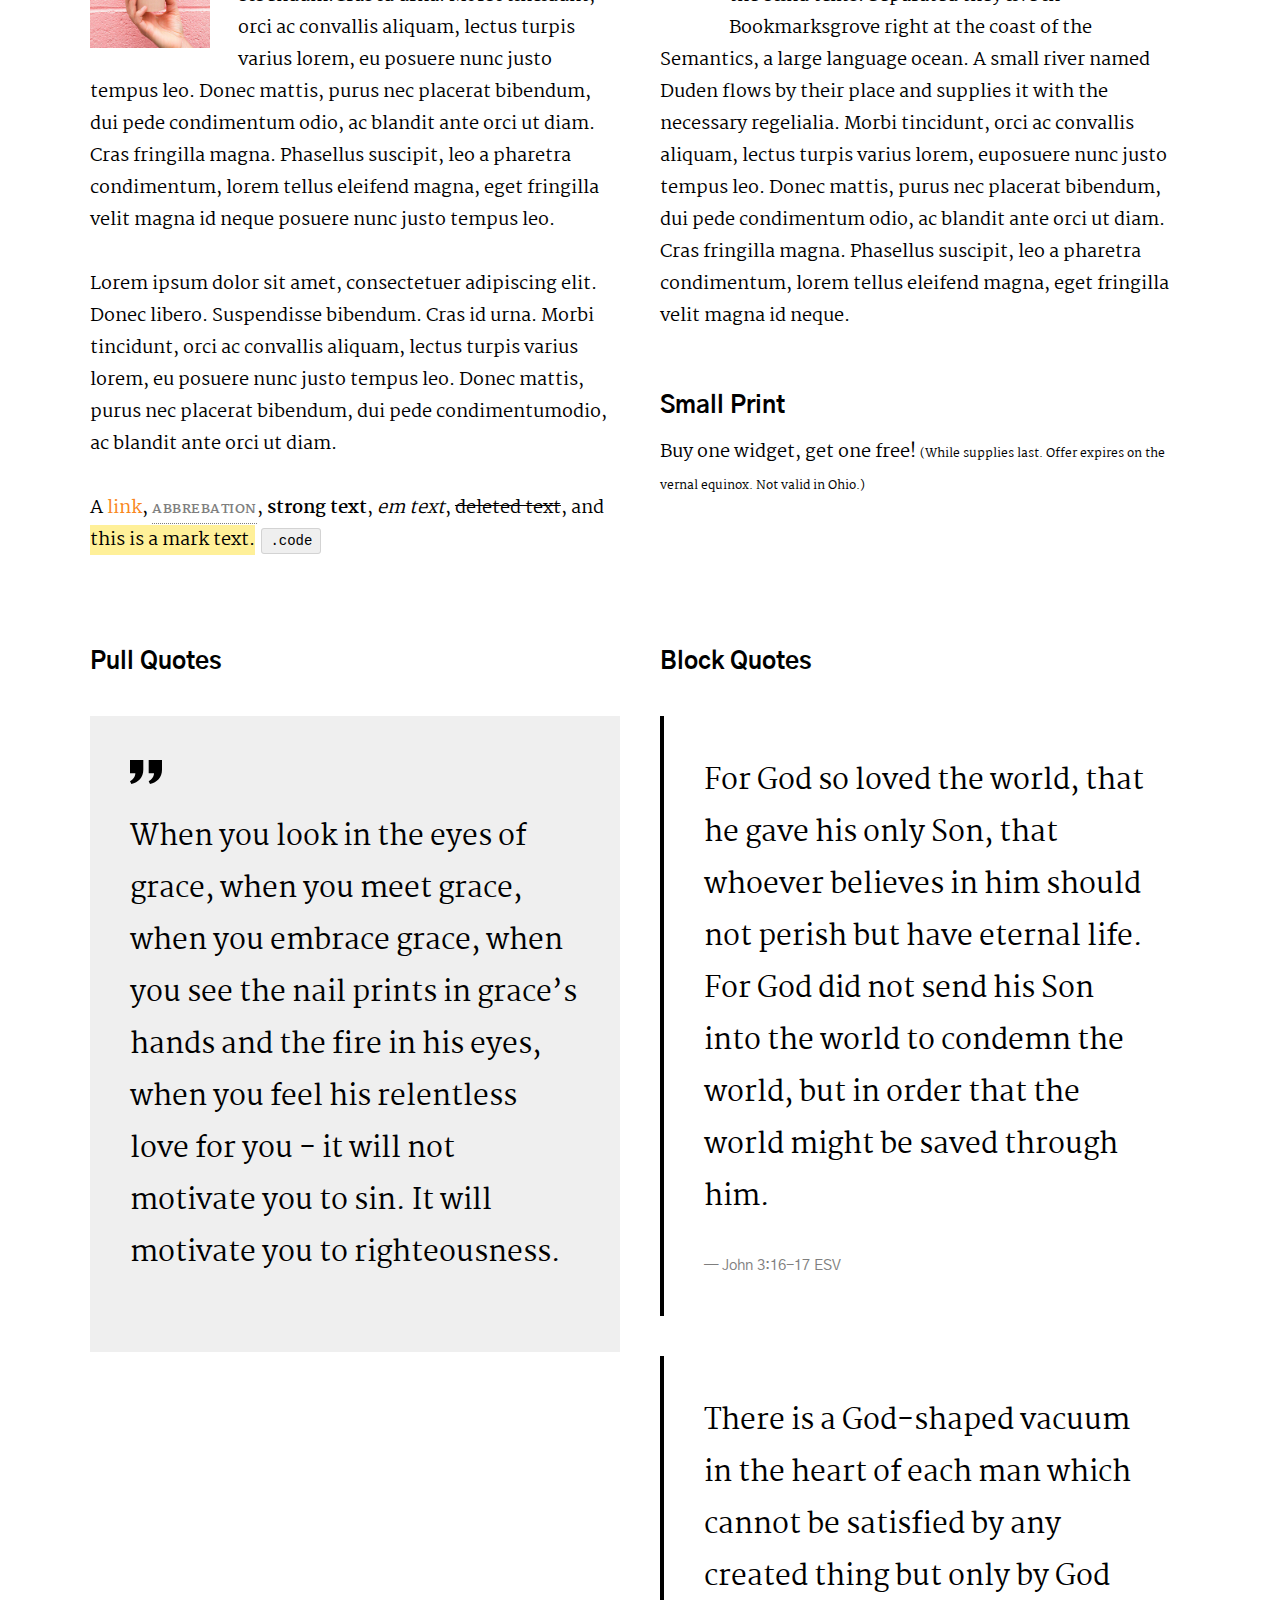
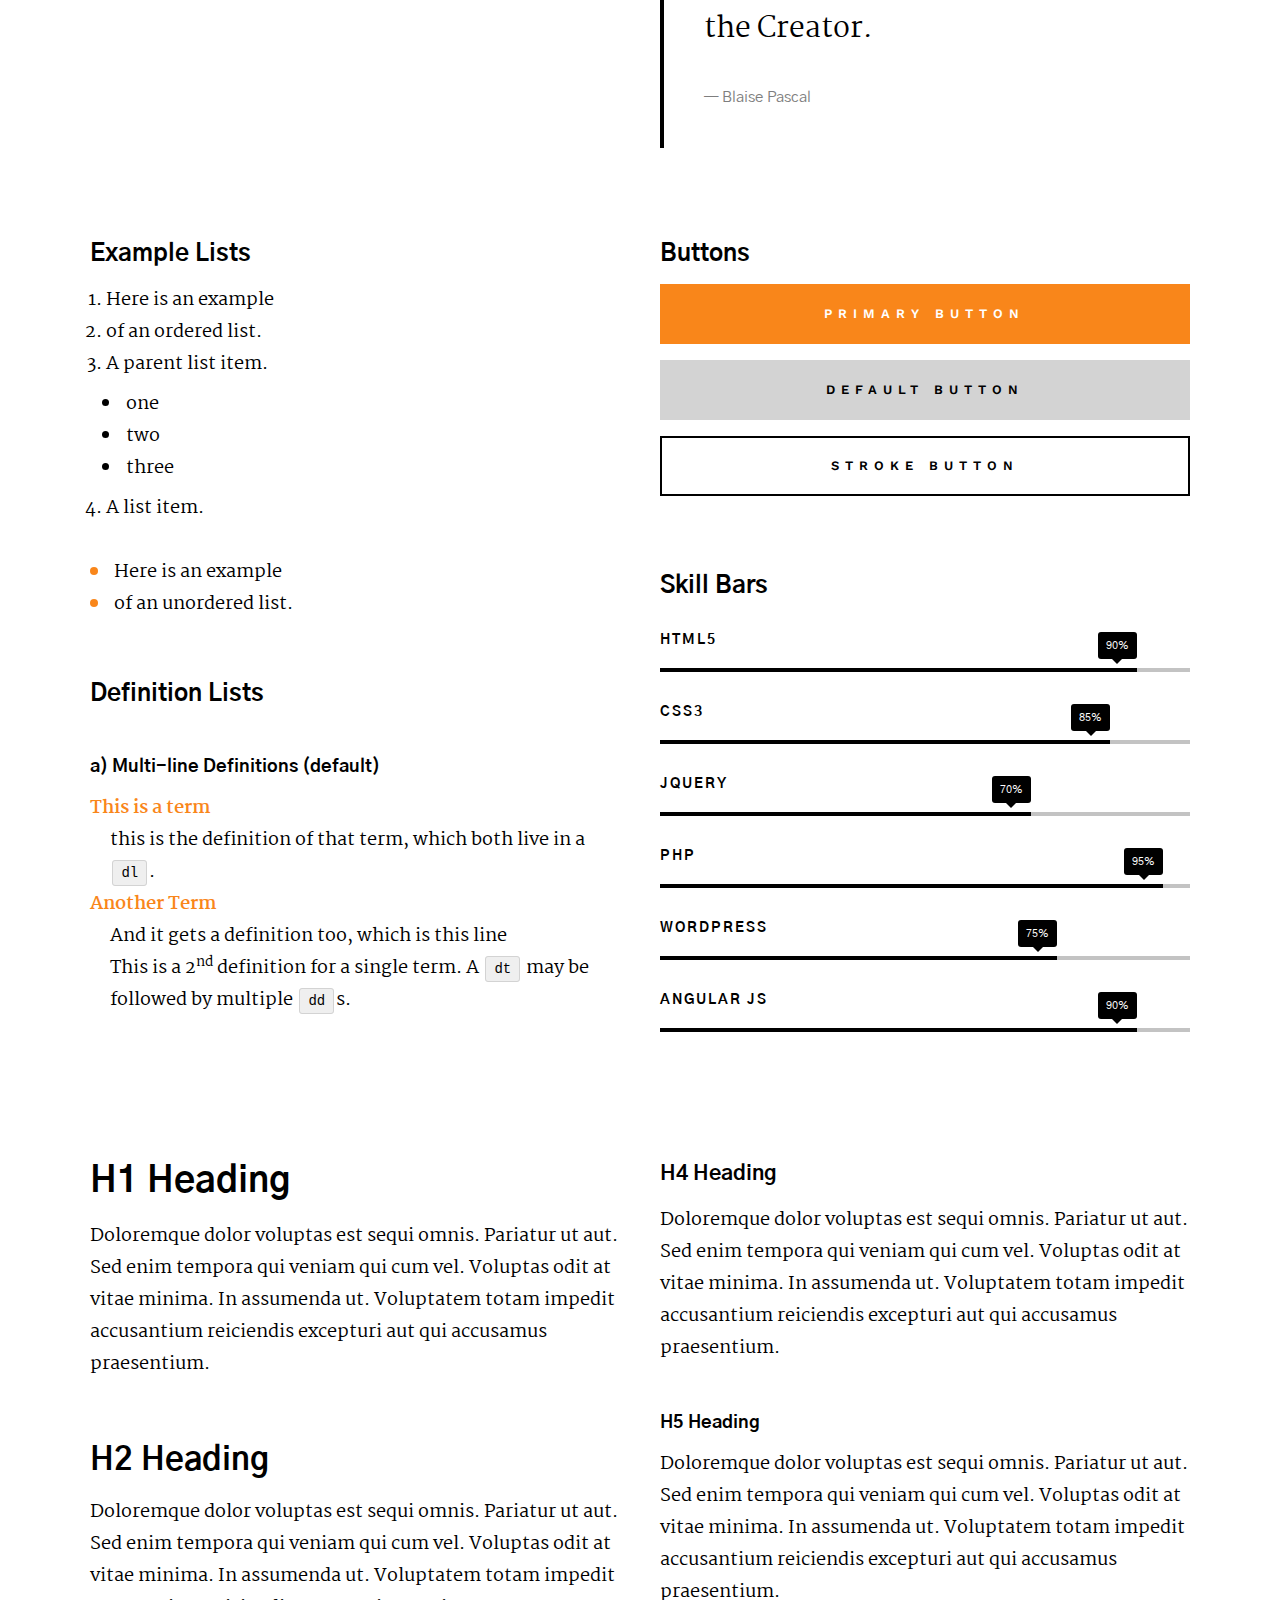
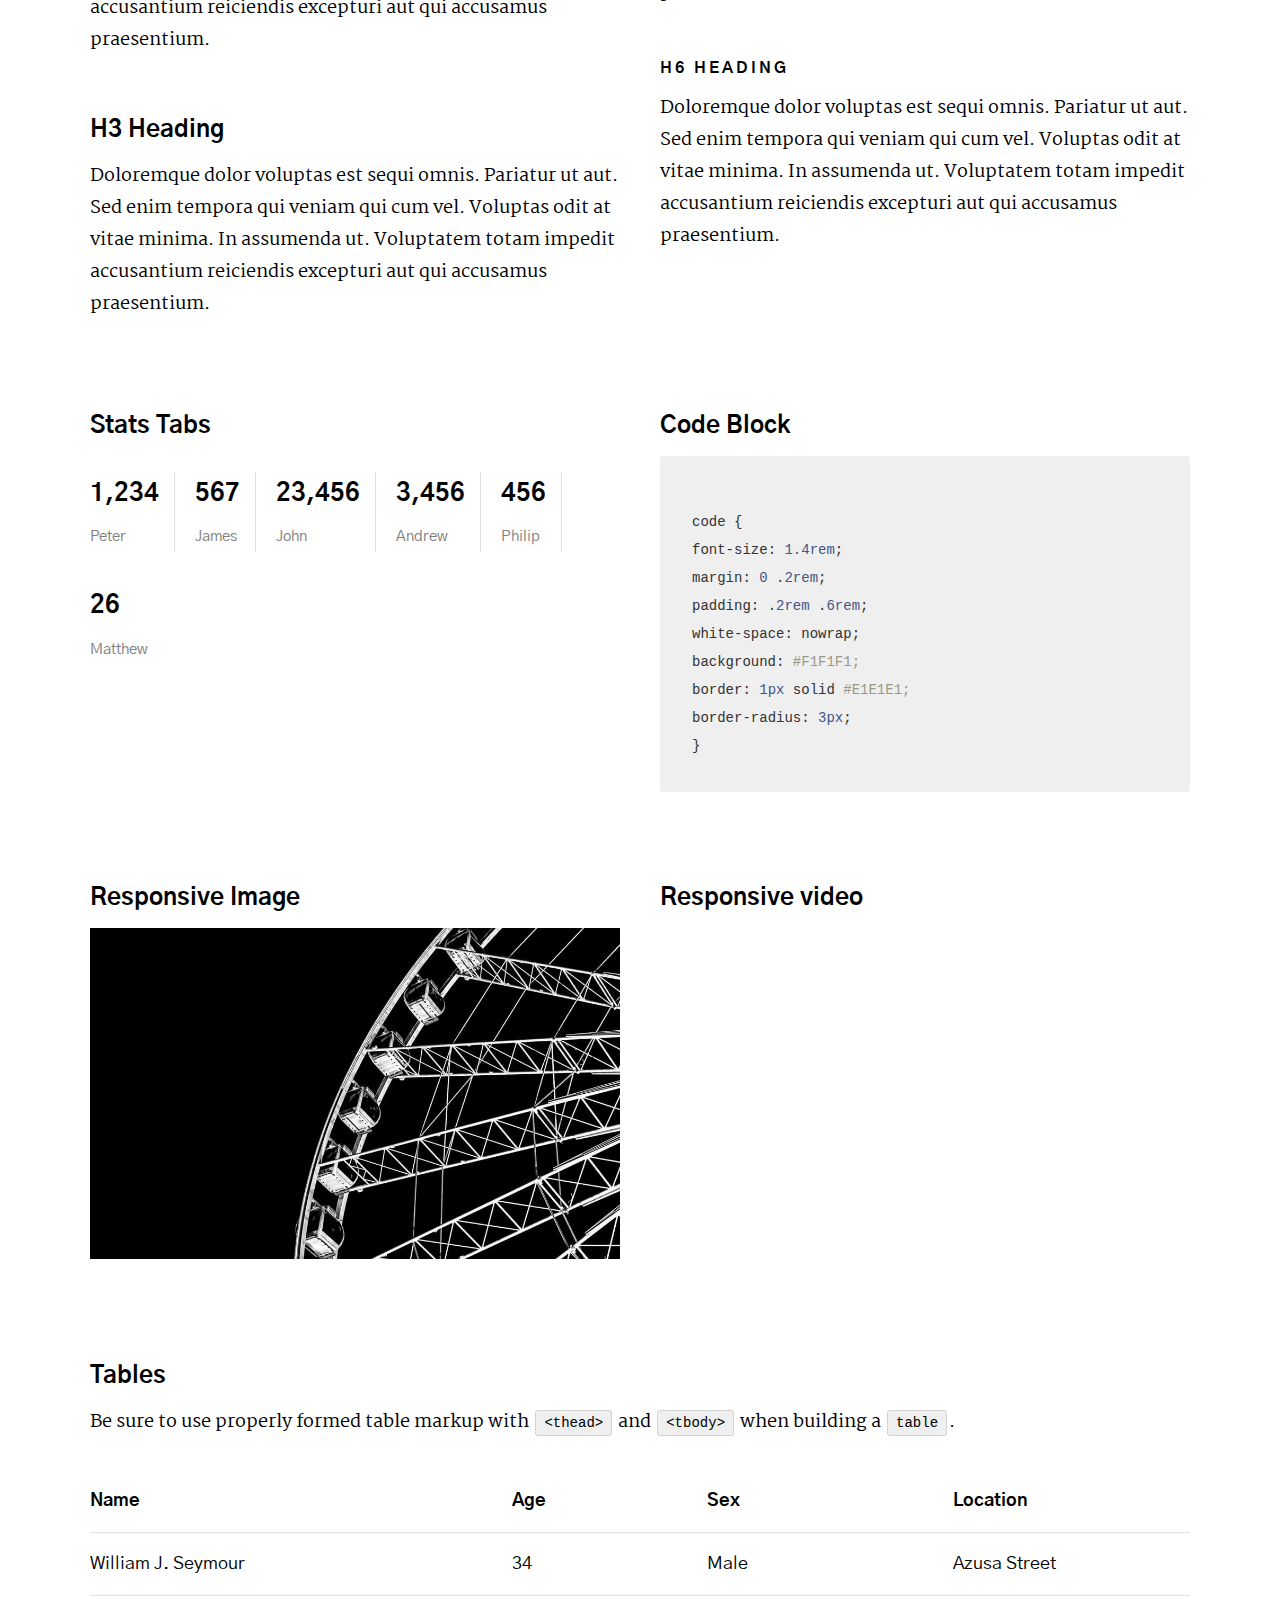
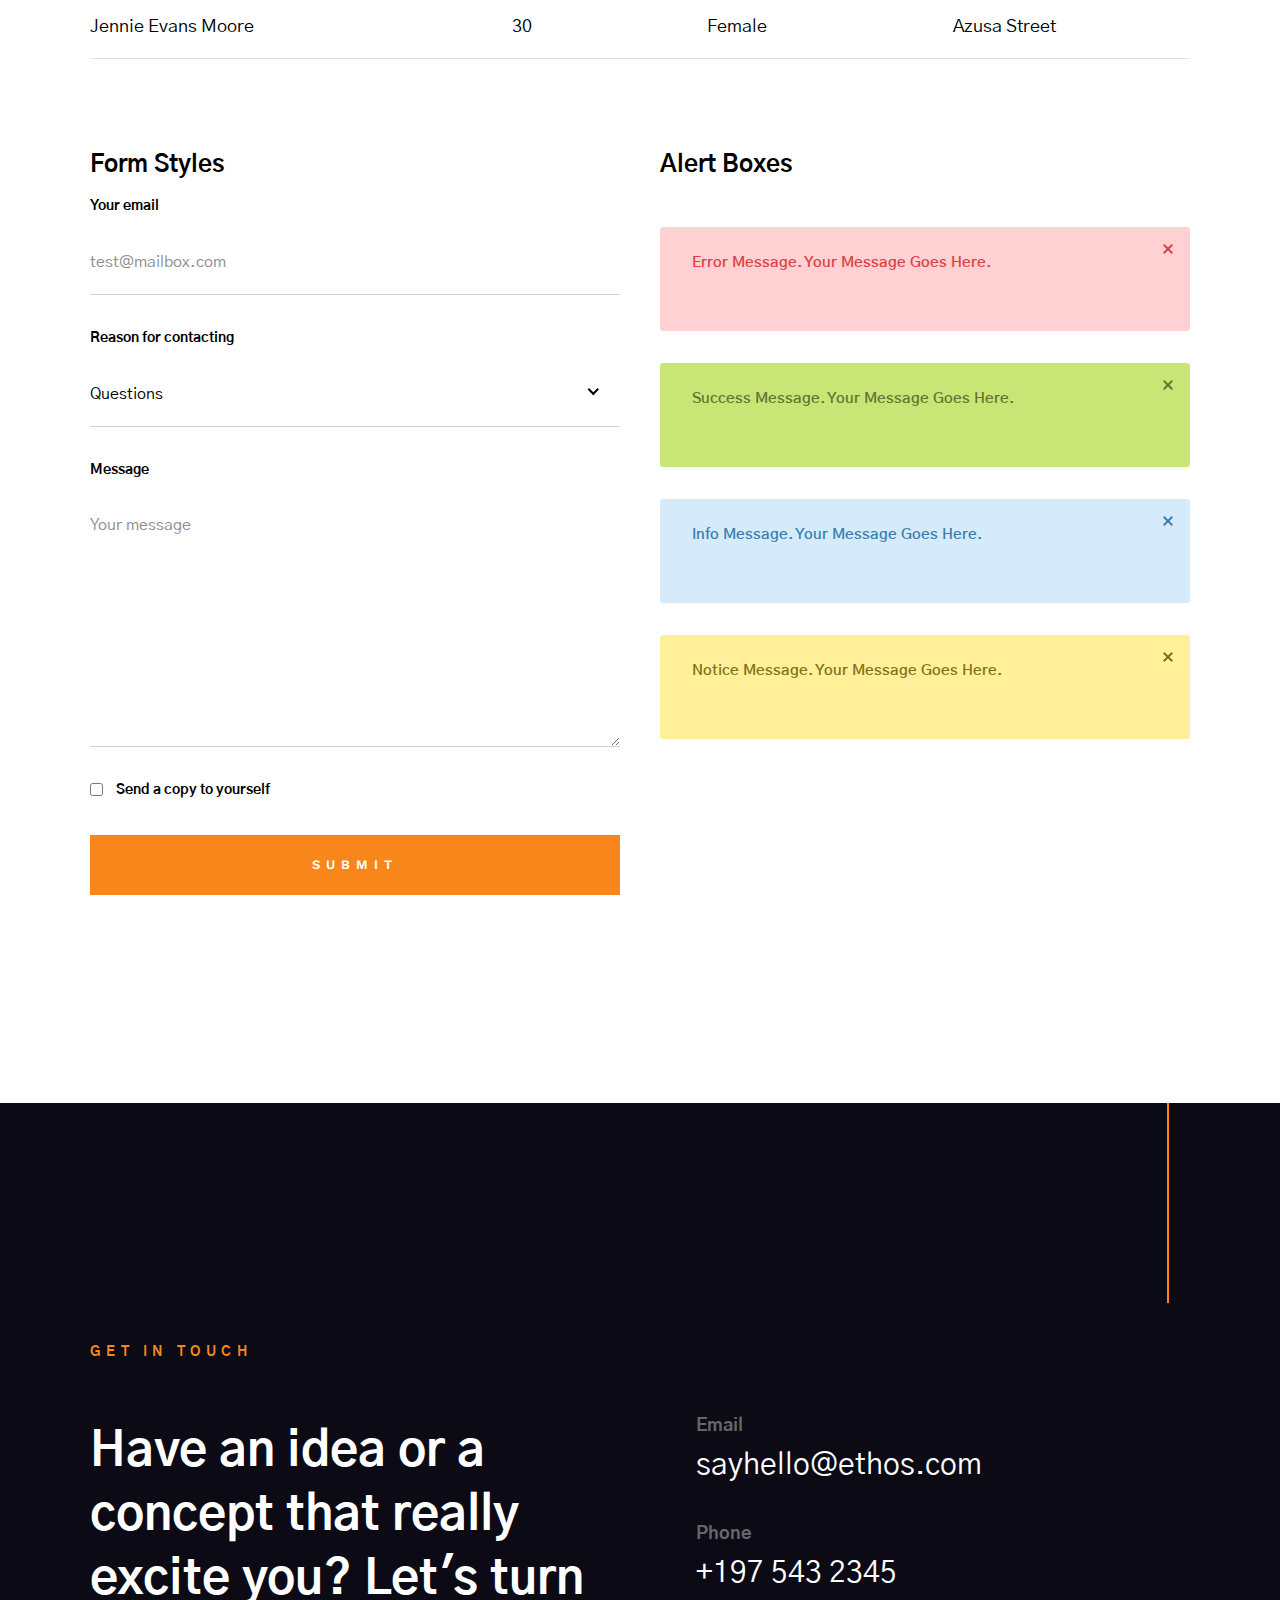
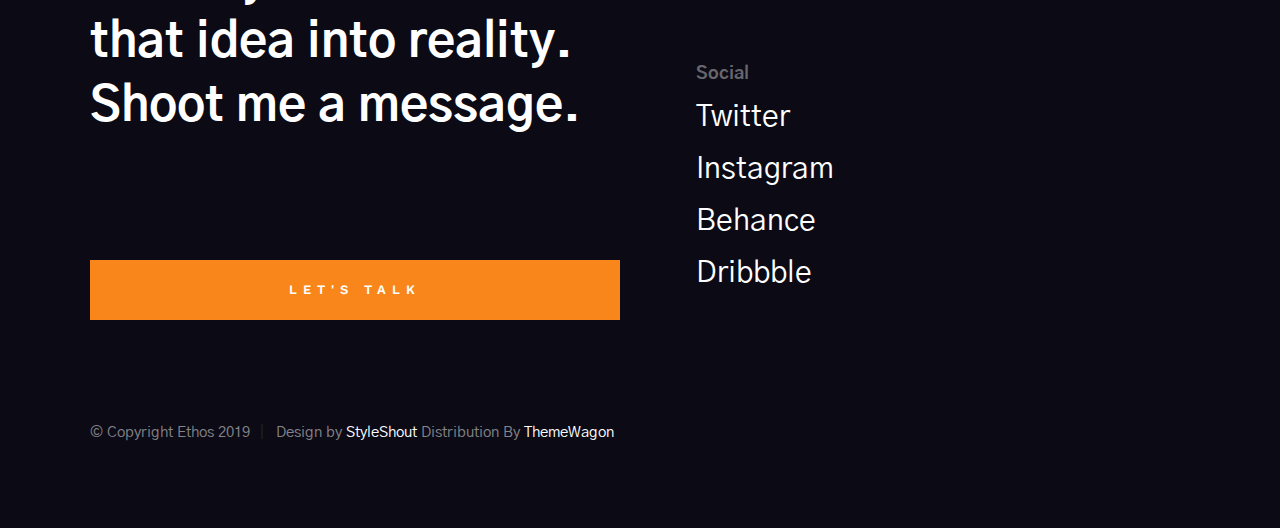
<file: styles - Copy.html>
<!DOCTYPE html>
<html class="no-js" lang="en">
<head>

    <!--- basic page needs
    ================================================== -->
    <meta charset="utf-8">
    <title>Ethos - Styles</title>
    <meta name="description" content="">
    <meta name="author" content="">

    <!-- mobile specific metas
    ================================================== -->
    <meta name="viewport" content="width=device-width, initial-scale=1">

    <!-- CSS
    ================================================== -->
    <link rel="stylesheet" href="css/base.css">
    <link rel="stylesheet" href="css/main.css">
    <link rel="stylesheet" href="css/vendor.css">

    <style type="text/css" media="screen">
        .s-styles { 
            padding-top: 16rem;
            padding-bottom: 16rem;
            background-color: #ffffff;
        }
    </style>

    <!-- script
    ================================================== -->
    <script src="js/modernizr.js"></script>

    <!-- favicons
    ================================================== -->
    <link rel="apple-touch-icon" sizes="180x180" href="apple-touch-icon.png">
    <link rel="icon" type="image/png" sizes="32x32" href="favicon-32x32.png">
    <link rel="icon" type="image/png" sizes="16x16" href="favicon-16x16.png">
    <link rel="manifest" href="site.webmanifest">

</head>

<body id="top">


    <!-- preloader
    ================================================== -->
    <div id="preloader">
        <div id="loader" class="dots-fade">
            <div></div>
            <div></div>
            <div></div>
        </div>
    </div>


    <!-- header
    ================================================== -->
    <header class="s-header">

        <div class="header-logo">
            <a href="index.html">
                <img src="images/logo.svg" alt="Homepage">
            </a>
        </div>

        <div class="header-content">
    
            <nav class="row header-nav-wrap">
                <ul class="header-nav">
                    <li><a href="index.html#hero" title="Intro">Home</a></li>
                    <li><a href="index.html#about" title="About">About</a></li>
                    <li><a href="index.html#services" title="Services">Services</a></li>
                    <li><a href="index.html#portfolio" title="Works">Works</a></li>
                    <li><a href="mailto:#0" title="Contact us">Say Hello</a></li>
                </ul>
            </nav> <!-- end header-nav-wrap -->

            <a href="#0" class="btn btn--stroke btn--small">Download CV</a>

        </div> <!-- end header-content -->

        <a class="header-menu-toggle" href="#0"><span>Menu</span></a>

    </header> 


    <!-- hero
    ================================================== -->
    <section id="hero" class="s-hero target-section" data-parallax="scroll" data-image-src="images/hero-bg-3000.jpg" data-natural-width=3000 data-natural-height=2000 data-position-y=center>

        <div class="row hero-content">

            <div class="column large-full">

                <h1>
                Hello, I'm John Doe, <br>
                a frontend developer <br>
                & designer currently <br>
                based somewhere.
                </h1>

                <ul class="hero-social">
                    <li>
                        <a href="#0" title="">Twitter</a>
                    </li>
                    <li>
                        <a href="#0" title="">Behance</a>
                    </li>
                    <li>
                        <a href="#0" title="">Dribbble</a>
                    </li>
                </ul> <!-- end hero-social -->

            </div> 

        </div> <!-- end hero-content -->

        <div class="hero-scroll">
            <a href="#styles" class="scroll-link smoothscroll">
                <svg xmlns="http://www.w3.org/2000/svg" width="24" height="24" viewBox="0 0 24 24"><path d="M12 24l-8-9h6v-15h4v15h6z"/></svg>
            </a>
        </div> <!-- end hero-scroll -->

    </section> <!-- end s-hero -->


    <!-- styles
    ================================================== -->
    <section id="styles" class="s-styles page-content">

        <div class="row add-bottom">

            <div class="column large-full">

                <h1 class="display-1">Style Guide.</h1>

                <p class="lead">Lorem ipsum Officia elit ad tempor dolore est ex incididunt incididunt occaecat culpa deserunt 
                sunt labore in cillum ullamco magna in Excepteur consequat in reprehenderit proident mollit incididunt officia commodo.
                Duis ea officia sed dolor pariatur enim dolore dolore quis incididunt nulla exercitation commodo veniam et ea incididunt.
                </p>

            </div>

        </div>

        <div class="row">

            <div class="column large-6 tab-full">

                <h3>Paragraph and Image</h3>

                <p><a href="#"><img width="120" height="120" class="h-pull-left" alt="sample-image" src="images/sample-image.jpg"></a>
                Lorem ipsum dolor sit amet, consectetuer adipiscing elit. Donec libero. Suspendisse bibendum.Cras id urna. Morbi 
                tincidunt, orci ac convallis aliquam, lectus turpis varius lorem, eu posuere nunc justo tempus leo. Donec mattis, 
                purus nec placerat bibendum, dui pede condimentum odio, ac blandit ante orci ut diam. Cras fringilla magna. 
                Phasellus suscipit, leo a pharetra condimentum, lorem tellus eleifend magna, eget fringilla velit magna id 
                neque posuere nunc justo tempus leo. </p>

                <p>
                Lorem ipsum dolor sit amet, consectetuer adipiscing elit. Donec libero. Suspendisse bibendum. Cras id urna. 
                Morbi tincidunt, orci ac convallis aliquam, lectus turpis varius lorem, eu posuere nunc justo tempus leo. 
                Donec mattis, purus nec placerat bibendum, dui pede condimentumodio, ac blandit ante orci ut diam.	
                </p>

                <p>A <a href="#">link</a>,
                <abbr title="this really isn't a very good description">abbrebation</abbr>,
                <strong>strong text</strong>,
                <em>em text</em>,
                <del>deleted text</del>, and
                <mark>this is a mark text.</mark>
                <code>.code</code>
                </p>

            </div>

            <div class="column large-6 tab-full">

                <h3>Drop Caps</h3>

                <p class="drop-cap">Far far away, behind the word mountains, far from the countries Vokalia and Consonantia,
                there live the blind texts. Separated they live in Bookmarksgrove right at the coast of the
                Semantics, a large language ocean. A small river named Duden flows by their place and supplies it with the 
                necessary regelialia. Morbi tincidunt, orci ac convallis aliquam, lectus turpis varius lorem, 
                euposuere nunc justo tempus leo. Donec mattis, purus nec placerat bibendum, dui pede condimentum odio, 
                ac blandit ante orci ut diam. Cras fringilla magna. Phasellus suscipit, leo a pharetra condimentum, 
                lorem tellus eleifend magna, eget fringilla velit magna id neque.
                </p>

                <h3>Small Print</h3>

                <p>Buy one widget, get one free!
                <small>(While supplies last. Offer expires on the vernal equinox. Not valid in Ohio.)</small>
                </p>

            </div>

        </div> <!-- end row -->

        <div class="row">

            <div class="column large-6 tab-full">

                <h3>Pull Quotes</h3>

                <aside class="pull-quote">
                    <blockquote>
                    <p>
                    When you look in the eyes of grace, when you meet grace, 
                    when you embrace grace, when you see the nail prints in 
                    grace’s hands and the fire in his eyes, when you feel his 
                    relentless love for you - it will not motivate you to sin. 
                    It will motivate you to righteousness.
                    </p>
                    </blockquote>
                </aside>

            </div>

            <div class="column large-6 tab-full">

                <h3>Block Quotes</h3>

                <blockquote cite="http://where-i-got-my-info-from.com">
                    <p>
                    For God so loved the world, that he gave his only Son, that whoever believes in 
                    him should not perish but have eternal life. For God did not send his Son into 
                    the world to condemn the world, but in order that the world might be 
                    saved through him.
                    </p>
                    <cite>
                        <a href="#0">John 3:16-17 ESV</a>
                    </cite>
                </blockquote>

                <blockquote>
                <p>There is a God-shaped vacuum in the heart of each man which cannot be satisfied 
                by any created thing but only by God the Creator.</p>
                <cite>Blaise Pascal</cite>
                </blockquote>

            </div>

        </div> <!-- end row -->

        <div class="row half-bottom">

            <div class="column large-6 tab-full">

                <h3>Example Lists</h3>

                <ol>
                    <li>Here is an example</li>
                    <li>of an ordered list.</li>
                    <li>A parent list item.
                        <ul>
                            <li>one</li>
                            <li>two</li>
                            <li>three</li>
                        </ul>
                        </li>
                        <li>A list item.</li>
                    </ol>

                <ul class="disc">
                    <li>Here is an example</li>
                    <li>of an unordered list.</li>
                </ul>

                <h3>Definition Lists</h3>

                <h5>a) Multi-line Definitions (default) </h5>

                <dl>
                    <dt><strong>This is a term</strong></dt>
                        <dd>this is the definition of that term, which both live in a <code>dl</code>.</dd>
                    <dt><strong>Another Term</strong></dt>
                        <dd>And it gets a definition too, which is this line</dd>
                        <dd>This is a 2<sup>nd</sup> definition for a single term. A <code>dt</code> may be followed by multiple <code>dd</code>s.</dd>
                </dl>

            </div>

            <div class="column large-6 tab-full">

                <h3>Buttons</h3>

                <p>
                    <a class="btn btn--primary h-full-width" href="#0">Primary Button</a>
                    <a class="btn h-full-width" href="#0">Default Button</a>
                    <a class="btn btn--stroke h-full-width" href="#0">Stroke Button</a>
                </p>

                <h3>Skill Bars</h3>
                
                <ul class="skill-bars">
                    <li>
                    <div class="progress percent90"><span>90%</span></div>
                    <strong>HTML5</strong>
                    </li>
                    <li>
                    <div class="progress percent85"><span>85%</span></div>
                    <strong>CSS3</strong>
                    </li>
                    <li>
                    <div class="progress percent70"><span>70%</span></div>
                    <strong>JQuery</strong>
                    </li>
                    <li>
                    <div class="progress percent95"><span>95%</span></div>
                    <strong>PHP</strong>
                    </li>
                    <li>
                    <div class="progress percent75"><span>75%</span></div>
                    <strong>Wordpress</strong>
                    </li>
                    <li>
                    <div class="progress percent90"><span>90%</span></div>
                    <strong>Angular JS</strong>
                    </li>
                </ul>

            </div>

        </div> <!-- end row -->

        <div class="row half-bottom">

            <div class="column large-6 tab-full">
                    
                <h1>H1 Heading</h1>
                <p>Doloremque dolor voluptas est sequi omnis. Pariatur ut aut. Sed enim tempora qui veniam qui cum vel. 
                Voluptas odit at vitae minima. In assumenda ut. Voluptatem totam impedit accusantium reiciendis excepturi aut qui accusamus praesentium.</p>

                <h2>H2 Heading</h2>
                <p>Doloremque dolor voluptas est sequi omnis. Pariatur ut aut. Sed enim tempora qui veniam qui cum vel. 
                Voluptas odit at vitae minima. In assumenda ut. Voluptatem totam impedit accusantium reiciendis excepturi aut qui accusamus praesentium.</p>

                <h3>H3 Heading</h3>
                <p>Doloremque dolor voluptas est sequi omnis. Pariatur ut aut. Sed enim tempora qui veniam qui cum vel. 
                Voluptas odit at vitae minima. In assumenda ut. Voluptatem totam impedit accusantium reiciendis excepturi aut qui accusamus praesentium.</p>

            </div>

            <div class="column large-6 tab-full">
                    
                <h4>H4 Heading</h4>
                <p>Doloremque dolor voluptas est sequi omnis. Pariatur ut aut. Sed enim tempora qui veniam qui cum vel. 
                Voluptas odit at vitae minima. In assumenda ut. Voluptatem totam impedit accusantium reiciendis excepturi aut qui accusamus praesentium.</p>

                <h5>H5 Heading</h5>
                <p>Doloremque dolor voluptas est sequi omnis. Pariatur ut aut. Sed enim tempora qui veniam qui cum vel. 
                Voluptas odit at vitae minima. In assumenda ut. Voluptatem totam impedit accusantium reiciendis excepturi aut qui accusamus praesentium.</p>

                <h6>H6 Heading</h6>
                <p>Doloremque dolor voluptas est sequi omnis. Pariatur ut aut. Sed enim tempora qui veniam qui cum vel. 
                Voluptas odit at vitae minima. In assumenda ut. Voluptatem totam impedit accusantium reiciendis excepturi aut qui accusamus praesentium.</p>

            </div>

        </div> <!-- end row -->

        <div class="row half-bottom">

            <div class="column large-6 tab-full">

                <h3>Stats Tabs</h3>

                <ul class="stats-tabs">
                    <li><a href="#">1,234 <em>Peter</em></a></li>
                    <li><a href="#">567 <em>James</em></a></li>
                    <li><a href="#">23,456 <em>John</em></a></li>
                    <li><a href="#">3,456 <em>Andrew</em></a></li>
                    <li><a href="#">456 <em>Philip</em></a></li>
                    <li><a href="#">26 <em>Matthew</em></a></li>
                </ul>

            </div>

            <div class="column large-6 tab-full">
            <h3>Code Block</h3>
    
<pre><code>
code {
font-size: 1.4rem;
margin: 0 .2rem;
padding: .2rem .6rem;
white-space: nowrap;
background: #F1F1F1;
border: 1px solid #E1E1E1;	
border-radius: 3px;
}
</code></pre>

            </div>

        </div> <!-- end row -->

        <div class="row half-bottom">

            <div class="column large-6 tab-full">

                <h3>Responsive Image</h3>
                <p><img src="images/wheel-500.jpg" 
                    srcset="images/wheel-1000.jpg 1000w, 
                    images/wheel-500.jpg 500w" 
                    sizes="(max-width: 1000px) 100vw, 1000px" alt="">
                </p>

            </div>

            <div class="column large-6 tab-full">

                <h3>Responsive video</h3>

                <div class="video-container">
                <iframe src="https://player.vimeo.com/video/14592941?color=00a650&title=0&byline=0&portrait=0" width="500" height="281" frameborder="0" webkitallowfullscreen mozallowfullscreen allowfullscreen></iframe> 
                </div>

            </div>
            
        </div> <!-- end row -->

        <div class="row add-bottom">

            <div class="column large-full">

                <h3>Tables</h3>
                <p>Be sure to use properly formed table markup with <code>&lt;thead&gt;</code> and <code>&lt;tbody&gt;</code> when building a <code>table</code>.</p>

                <div class="table-responsive">

                    <table>
                            <thead>
                            <tr>
                                <th>Name</th>
                                <th>Age</th>
                                <th>Sex</th>
                                <th>Location</th>
                            </tr>
                            </thead>
                            <tbody>
                            <tr>
                                <td>William J. Seymour</td>
                                <td>34</td>
                                <td>Male</td>
                                <td>Azusa Street</td>
                            </tr>
                            <tr>
                                <td>Jennie Evans Moore</td>
                                <td>30</td>
                                <td>Female</td>
                                <td>Azusa Street</td>
                            </tr>
                            </tbody>
                    </table>

                </div>

            </div>
            
        </div> <!-- end row -->

        <div class="row">

            <div class="column large-6 tab-full">

                <h3>Form Styles</h3>

                <form>
                    <div>
                        <label for="sampleInput">Your email</label>
                        <input class="h-full-width" type="email" placeholder="test@mailbox.com" id="sampleInput">
                    </div>
                    <div>
                        <label for="sampleRecipientInput">Reason for contacting</label>
                        <div class="ss-custom-select">
                            <select class="h-full-width" id="sampleRecipientInput">
                                <option value="Option 1">Questions</option>
                                <option value="Option 2">Report</option>
                                <option value="Option 3">Others</option>
                            </select>
                        </div>
                    </div>
                    
                    <label for="exampleMessage">Message</label>
                    <textarea class="h-full-width" placeholder="Your message" id="exampleMessage"></textarea>

                    <label class="h-add-bottom">
                        <input type="checkbox">
                        <span class="label-text">Send a copy to yourself</span>
                    </label>
                
                    <input class="btn--primary h-full-width" type="submit" value="Submit">
                </form>

            </div>

            <div class="column large-6 tab-full">

                <h3>Alert Boxes</h3>

                <br>
                
                <div class="alert-box alert-box--error hideit">
                    <p>Error Message. Your Message Goes Here.</p>
                    <i class="fa fa-times alert-box__close" aria-hidden="true"></i>
                </div><!-- end error -->
                        
                <div class="alert-box alert-box--success hideit">
                    <p>Success Message. Your Message Goes Here.</p>
                    <i class="fa fa-times alert-box__close" aria-hidden="true"></i>
                </div><!-- end success -->
                        
                <div class="alert-box alert-box--info hideit">
                    <p>Info Message. Your Message Goes Here.</p>
                    <i class="fa fa-times alert-box__close" aria-hidden="true"></i>
                </div><!-- end info -->
                        
                <div class="alert-box alert-box--notice hideit">
                    <p>Notice Message. Your Message Goes Here.</p>
                    <i class="fa fa-times alert-box__close" aria-hidden="true"></i>
                </div><!-- end notice -->
            
            </div>

        </div> <!-- end row -->


    </section> <!-- end s-styles -->


    <!-- footer
    ================================================== -->
    <footer class="s-footer h-dark-bg">
        
        <div class="right-vert-line"></div>

        <div class="row s-footer__main">
            <div class="column large-6">
                <div class="section-intro">
                    <h3 class="subhead">Get In Touch</h3>

                    <h1 class="display-1">
                    Have an idea or a concept that really excite you?
                    Let's turn that idea into reality. Shoot me a message.
                    </h1>
                </div>

                <div class="footer-email-us">
                    <a href="mailto:#0" class="btn btn--primary h-full-width">Let's Talk</a>
                </div>
            </div>

            <div class="column large-5">
                <div class="footer-contacts">
                    <div class="footer-contact-block">
                        <h5 class="footer-contact-block__header">
                            Email
                        </h5>
                        <p class="footer-contact-block__content">
                            <a href="mailto:#0">sayhello@ethos.com</a>
                        </p>
                    </div> <!-- end footer-contact-block -->
                    <div class="footer-contact-block">
                        <h5 class="footer-contact-block__header">
                            Phone
                        </h5>
                        <p class="footer-contact-block__content">
                            <a href="tel:+1975432345">+197 543 2345</a>
                        </p>
                    </div> <!-- end footer-contact-block -->
                    <br>
                    <div class="footer-contact-block">
                        <h5 class="footer-contact-block__header">
                            Social
                        </h5>
                        <ul class="footer-contact-block__list">
                            <li><a href="#0">Twitter</a></li>
                            <li><a href="#0">Instagram</a></li>
                            <li><a href="#0">Behance</a></li>
                            <li><a href="#0">Dribbble</a></li>
                        </ul>
                    </div> <!-- end footer-contact-block -->
                </div>
            </div>
        </div> <!-- end s-footer__main -->

        <div class="row s-footer__bottom">
            <div class="column large-full ss-copyright">
                <span>© Copyright Ethos 2019</span> 
                <span>Design by <a href="https://www.styleshout.com/">StyleShout</a> Distribution By <a href="https://themewagon.com">ThemeWagon</a> </span>
            </div> <!-- end ss-copyright -->

            <div class="ss-go-top">
                <a class="smoothscroll" title="Back to Top" href="#top">
                    <svg xmlns="http://www.w3.org/2000/svg" width="24" height="24" viewBox="0 0 24 24"><path d="M12 0l8 9h-6v15h-4v-15h-6z"/></svg>
                </a>
            </div> <!-- end ss-go-top -->
        </div> <!-- end s-footer__bottom -->

    </footer> <!-- end s-footer -->


    <!-- photoswipe background
    ================================================== -->
    <div aria-hidden="true" class="pswp" role="dialog" tabindex="-1">

        <div class="pswp__bg"></div>
        <div class="pswp__scroll-wrap">

            <div class="pswp__container">
                <div class="pswp__item"></div>
                <div class="pswp__item"></div>
                <div class="pswp__item"></div>
            </div>

            <div class="pswp__ui pswp__ui--hidden">
                <div class="pswp__top-bar">
                    <div class="pswp__counter"></div><button class="pswp__button pswp__button--close" title="Close (Esc)"></button> <button class="pswp__button pswp__button--share" title=
                    "Share"></button> <button class="pswp__button pswp__button--fs" title="Toggle fullscreen"></button> <button class="pswp__button pswp__button--zoom" title=
                    "Zoom in/out"></button>
                    <div class="pswp__preloader">
                        <div class="pswp__preloader__icn">
                            <div class="pswp__preloader__cut">
                                <div class="pswp__preloader__donut"></div>
                            </div>
                        </div>
                    </div>
                </div>
                <div class="pswp__share-modal pswp__share-modal--hidden pswp__single-tap">
                    <div class="pswp__share-tooltip"></div>
                </div><button class="pswp__button pswp__button--arrow--left" title="Previous (arrow left)"></button> <button class="pswp__button pswp__button--arrow--right" title=
                "Next (arrow right)"></button>
                <div class="pswp__caption">
                    <div class="pswp__caption__center"></div>
                </div>
            </div>

        </div>

    </div> <!-- end photoSwipe background -->


    <!-- Java Script
    ================================================== -->
    <script src="js/jquery-3.2.1.min.js"></script>
    <script src="js/plugins.js"></script>
    <script src="js/main.js"></script>

</body>
</file>
<file: css/base.css>
/* =================================================================== 
 *  Ethos Base Stylesheet
 *  Ver. 1.0.0
 *  11-05-2019
 *  ------------------------------------------------------------------
 *
 *  TOC:
 *	# imports
 *	# normalize
 *	# basic/base setup styles
 *	# grid v2.1.2
 *	# block grids
 *	# MISC
 *
 * =================================================================== */



/* ===================================================================
 * # imports 
 *
 * ------------------------------------------------------------------- */
@import url("https://fonts.googleapis.com/css?family=Gothic+A1:300,300i,400,400i,500,500i,600,600i,700,700i|Martel:300,300i,400,400i,700,700i,900,900i|Work+Sans:600,700&display=swap");



/* ==========================================================================
 * # normalize
 * normalize.css v8.0.1 | MIT License |
 * github.com/necolas/normalize.css
 *
 * -------------------------------------------------------------------------- */

/* ------------------------------------------------------------------- 
 * ## document
 * ------------------------------------------------------------------- */

/* 1. Correct the line height in all browsers.
 * 2. Prevent adjustments of font size after orientation changes in iOS.*/
html {
	line-height: 1.15;  /* 1 */
	-webkit-text-size-adjust: 100%;  /* 2 */
}

/* ------------------------------------------------------------------- 
 * ## sections
 * ------------------------------------------------------------------- */

/* Remove the margin in all browsers. */
body {
	margin: 0;
}

/* Render the `main` element consistently in IE. */
main {
	display: block;
}

/* Correct the font size and margin on `h1` elements within `section` and
 * `article` contexts in Chrome, Firefox, and Safari. */
h1 {
	font-size: 2em;
	margin: 0.67em 0;
}

/* ------------------------------------------------------------------- 
 * ## grouping
 * ------------------------------------------------------------------- */

/* 1. Add the correct box sizing in Firefox.
 * 2. Show the overflow in Edge and IE. */
hr {
	-webkit-box-sizing: content-box;
	box-sizing: content-box;  /* 1 */
	height: 0;  /* 1 */
	overflow: visible;  /* 2 */
}

/* 1. Correct the inheritance and scaling of font size in all browsers.
 * 2. Correct the odd `em` font sizing in all browsers. */
pre {
	font-family: monospace, monospace;  /* 1 */
	font-size: 1em;  /* 2 */
}

/* ------------------------------------------------------------------- 
 * ## text-level semantics
 * ------------------------------------------------------------------- */

/* Remove the gray background on active links in IE 10. */
a {
	background-color: transparent;
}

/* 1. Remove the bottom border in Chrome 57-
 * 2. Add the correct text decoration in Chrome, Edge, IE, Opera, and Safari. */
abbr[title] {
	border-bottom: none;  /* 1 */
	text-decoration: underline;  /* 2 */
	-webkit-text-decoration: underline dotted;
	text-decoration: underline dotted;  /* 2 */
}

/* Add the correct font weight in Chrome, Edge, and Safari. */
b,
strong {
	font-weight: bolder;
}

/* 1. Correct the inheritance and scaling of font size in all browsers.
 * 2. Correct the odd `em` font sizing in all browsers. */
code,
kbd,
samp {
	font-family: monospace, monospace;  /* 1 */
	font-size: 1em;  /* 2 */
}

/* Add the correct font size in all browsers. */
small {
	font-size: 80%;
}

/* Prevent `sub` and `sup` elements from affecting the line height in
 * all browsers. */
sub,
sup {
	font-size: 75%;
	line-height: 0;
	position: relative;
	vertical-align: baseline;
}

sub {
	bottom: -0.25em;
}

sup {
	top: -0.5em;
}

/* ------------------------------------------------------------------- 
 * ## embedded content
 * ------------------------------------------------------------------- */

/* Remove the border on images inside links in IE 10. */
img {
	border-style: none;
}

/* ------------------------------------------------------------------- 
 * ## forms
 * ------------------------------------------------------------------- */

/* 1. Change the font styles in all browsers.
 * 2. Remove the margin in Firefox and Safari. */
button,
input,
optgroup,
select,
textarea {
	font-family: inherit;  /* 1 */
	font-size: 100%;  /* 1 */
	line-height: 1.15;  /* 1 */
	margin: 0;  /* 2 */
}

/* Show the overflow in IE.
 * 1. Show the overflow in Edge. */
button,
input {

	/* 1 */
	overflow: visible;
}

/* Remove the inheritance of text transform in Edge, Firefox, and IE.
 * 1. Remove the inheritance of text transform in Firefox. */
button,
select {

	/* 1 */
	text-transform: none;
}

/* Correct the inability to style clickable types in iOS and Safari. */
button,
[type="button"],
[type="reset"],
[type="submit"] {
	-webkit-appearance: button;
}

/* Remove the inner border and padding in Firefox. */
button::-moz-focus-inner,
[type="button"]::-moz-focus-inner,
[type="reset"]::-moz-focus-inner,
[type="submit"]::-moz-focus-inner {
	border-style: none;
	padding: 0;
}

/* Restore the focus styles unset by the previous rule. */
button:-moz-focusring,
[type="button"]:-moz-focusring,
[type="reset"]:-moz-focusring,
[type="submit"]:-moz-focusring {
	outline: 1px dotted ButtonText;
}

/* Correct the padding in Firefox. */
fieldset {
	padding: 0.35em 0.75em 0.625em;
}

/* 1. Correct the text wrapping in Edge and IE.
 * 2. Correct the color inheritance from `fieldset` elements in IE.
 * 3. Remove the padding so developers are not caught out when they zero out
 *    `fieldset` elements in all browsers. */
legend {
	-webkit-box-sizing: border-box;
	box-sizing: border-box;  /* 1 */
	color: inherit;  /* 2 */
	display: table;  /* 1 */
	max-width: 100%;  /* 1 */
	padding: 0;  /* 3 */
	white-space: normal;  /* 1 */
}

/* Add the correct vertical alignment in Chrome, Firefox, and Opera. */
progress {
	vertical-align: baseline;
}

/* Remove the default vertical scrollbar in IE 10+. */
textarea {
	overflow: auto;
}

/* 1. Add the correct box sizing in IE 10.
 * 2. Remove the padding in IE 10. */
[type="checkbox"],
[type="radio"] {
	-webkit-box-sizing: border-box;
	box-sizing: border-box;  /* 1 */
	padding: 0;  /* 2 */
}

/* Correct the cursor style of increment and decrement buttons in Chrome. */
[type="number"]::-webkit-inner-spin-button,
[type="number"]::-webkit-outer-spin-button {
	height: auto;
}

/* 1. Correct the odd appearance in Chrome and Safari.
 * 2. Correct the outline style in Safari. */
[type="search"] {
	-webkit-appearance: textfield;  /* 1 */
	outline-offset: -2px;  /* 2 */
}

/* Remove the inner padding in Chrome and Safari on macOS. */
[type="search"]::-webkit-search-decoration {
	-webkit-appearance: none;
}

/* 1. Correct the inability to style clickable types in iOS and Safari.
 * 2. Change font properties to `inherit` in Safari. */
::-webkit-file-upload-button {
	-webkit-appearance: button;  /* 1 */
	font: inherit;  /* 2 */
}

/* ------------------------------------------------------------------- 
 * ## interactive
 * ------------------------------------------------------------------- */

/* Add the correct display in Edge, IE 10+, and Firefox. */
details {
	display: block;
}

/* Add the correct display in all browsers. */
summary {
	display: list-item;
}

/* ------------------------------------------------------------------- 
 * ## misc
 * ------------------------------------------------------------------- */

/* Add the correct display in IE 10+. */
template {
	display: none;
}

/* Add the correct display in IE 10. */
[hidden] {
	display: none;
}



/* ===================================================================
 * # basic/base setup styles
 *
 * ------------------------------------------------------------------- */
html {
	font-size: 62.5%;
	-webkit-box-sizing: border-box;
	box-sizing: border-box;
}

*,
*::before,
*::after {
	-webkit-box-sizing: inherit;
	box-sizing: inherit;
}

body {
	font-weight: normal;
	line-height: 1;
	word-wrap: break-word;
	-moz-font-smoothing: grayscale;
	-moz-osx-font-smoothing: grayscale;
	-webkit-font-smoothing: antialiased;
	-webkit-overflow-scrolling: touch;
	-webkit-text-size-adjust: none;
}

/* ------------------------------------------------------------------- 
 * ## Media
 * ------------------------------------------------------------------- */
svg,
img,
video
embed,
iframe,
object {
	max-width: 100%;
	height: auto;
}

/* ------------------------------------------------------------------- 
 * ## Typography resets 
 * ------------------------------------------------------------------- */
div, dl, dt, dd, ul, ol, li, h1, h2, h3, h4, h5, h6, pre, form, p, blockquote, th, td {
	margin: 0;
	padding: 0;
}

p {
	font-size: inherit;
	text-rendering: optimizeLegibility;
}

em,
i {
	font-style: italic;
	line-height: inherit;
}

strong,
b {
	font-weight: bold;
	line-height: inherit;
}

small {
	font-size: 60%;
	line-height: inherit;
}

ol,
ul {
	list-style: none;
}

li {
	display: block;
}

/* ------------------------------------------------------------------- 
 * ## links
 * ------------------------------------------------------------------- */
a {
	text-decoration: none;
	line-height: inherit;
}

a img {
	border: none;
}

/* ------------------------------------------------------------------- 
 * ## inputs
 * ------------------------------------------------------------------- */
fieldset {
	margin: 0;
	padding: 0;
}

input[type="email"],
input[type="number"],
input[type="search"],
input[type="text"],
input[type="tel"],
input[type="url"],
input[type="password"],
textarea {
	-webkit-appearance: none;
	-moz-appearance: none;
	appearance: none;
}



/* ===================================================================
 * # grid v2.1.2
 *
 *   -----------------------------------------------------------------
 * - Grid breakpoints are based on MAXIMUM WIDTH media queries, 
 *   meaning they apply to that one breakpoint and ALL THOSE BELOW IT.
 * - Grid columns without a specified width will automatically layout 
 *   as equal width columns.
 * ------------------------------------------------------------------- */

/* rows
 * ------------------------------------- */
.row {
	width: 89%;
	max-width: 1200px;
	margin: 0 auto;
	display: -ms-flexbox;
	display: -webkit-box;
	display: flex;
	-ms-flex-flow: row wrap;
	-webkit-box-orient: horizontal;
	-webkit-box-direction: normal;
	flex-flow: row wrap;
}

.row .row {
	width: auto;
	max-width: none;
	margin-left: -20px;
	margin-right: -20px;
}

/* columns
 * -------------------------------------- */
.column {
	-ms-flex: 1 1 0%;
	-webkit-box-flex: 1;
	flex: 1 1 0%;
	padding: 0 20px;
}

.collapse > .column,
.column.collapse {
	padding: 0;
}

/* flex row containers utility classes
 * ----------------------------------------- */
.row.row-wrap {
	-ms-flex-wrap: wrap;
	flex-wrap: wrap;
}

.row.row-nowrap {
	-ms-flex-wrap: none;
	flex-wrap: nowrap;
}

.row.row-y-top {
	-ms-flex-align: start;
	-webkit-box-align: start;
	align-items: flex-start;
}

.row.row-y-bottom {
	-ms-flex-align: end;
	-webkit-box-align: end;
	align-items: flex-end;
}

.row.row-y-center {
	-ms-flex-align: center;
	-webkit-box-align: center;
	align-items: center;
}

.row.row-stretch {
	-ms-flex-align: stretch;
	-webkit-box-align: stretch;
	align-items: stretch;
}

.row.row-baseline {
	-ms-flex-align: baseline;
	-webkit-box-align: baseline;
	align-items: baseline;
}

.row.row-x-left {
	-ms-flex-pack: start;
	-webkit-box-pack: start;
	justify-content: flex-start;
}

.row.row-x-right {
	-ms-flex-pack: end;
	-webkit-box-pack: end;
	justify-content: flex-end;
}

.row.row-x-center {
	-ms-flex-pack: center;
	-webkit-box-pack: center;
	justify-content: center;
}

/* flex item utility alignment classes
 * ----------------------------------------- */
.align-center {
	margin: auto;
	-webkit-align-self: center;
	-ms-flex-item-align: center;
	-ms-grid-row-align: center;
	align-self: center;
}

.align-left {
	margin-right: auto;
	-webkit-align-self: center;
	-ms-flex-item-align: center;
	-ms-grid-row-align: center;
	align-self: center;
}

.align-right {
	margin-left: auto;
	-webkit-align-self: center;
	-ms-flex-item-align: center;
	-ms-grid-row-align: center;
	align-self: center;
}

.align-x-center {
	margin-right: auto;
	margin-left: auto;
}

.align-x-left {
	margin-right: auto;
}

.align-x-right {
	margin-left: auto;
}

.align-y-center {
	-webkit-align-self: center;
	-ms-flex-item-align: center;
	-ms-grid-row-align: center;
	align-self: center;
}

.align-y-top {
	-webkit-align-self: flex-start;
	-ms-flex-item-align: start;
	align-self: flex-start;
}

.align-y-bottom {
	-webkit-align-self: flex-end;
	-ms-flex-item-align: end;
	align-self: flex-end;
}

/* large screen column widths 
 * -------------------------------------- */
.large-1 {
	-ms-flex: 0 0 8.33333%;
	-webkit-box-flex: 0;
	flex: 0 0 8.33333%;
	max-width: 8.33333%;
}

.large-2 {
	-ms-flex: 0 0 16.66667%;
	-webkit-box-flex: 0;
	flex: 0 0 16.66667%;
	max-width: 16.66667%;
}

.large-3 {
	-ms-flex: 0 0 25%;
	-webkit-box-flex: 0;
	flex: 0 0 25%;
	max-width: 25%;
}

.large-4 {
	-ms-flex: 0 0 33.33333%;
	-webkit-box-flex: 0;
	flex: 0 0 33.33333%;
	max-width: 33.33333%;
}

.large-5 {
	-ms-flex: 0 0 41.66667%;
	-webkit-box-flex: 0;
	flex: 0 0 41.66667%;
	max-width: 41.66667%;
}

.large-6,
.large-half {
	-ms-flex: 0 0 50%;
	-webkit-box-flex: 0;
	flex: 0 0 50%;
	max-width: 50%;
}

.large-7 {
	-ms-flex: 0 0 58.33333%;
	-webkit-box-flex: 0;
	flex: 0 0 58.33333%;
	max-width: 58.33333%;
}

.large-8 {
	-ms-flex: 0 0 66.66667%;
	-webkit-box-flex: 0;
	flex: 0 0 66.66667%;
	max-width: 66.66667%;
}

.large-9 {
	-ms-flex: 0 0 75%;
	-webkit-box-flex: 0;
	flex: 0 0 75%;
	max-width: 75%;
}

.large-10 {
	-ms-flex: 0 0 83.33333%;
	-webkit-box-flex: 0;
	flex: 0 0 83.33333%;
	max-width: 83.33333%;
}

.large-11 {
	-ms-flex: 0 0 91.66667%;
	-webkit-box-flex: 0;
	flex: 0 0 91.66667%;
	max-width: 91.66667%;
}

.large-12,
.large-full {
	-ms-flex: 0 0 100%;
	-webkit-box-flex: 0;
	flex: 0 0 100%;
	max-width: 100%;
}

/* ------------------------------------------------------------------- 
 * ## medium screen devices
 * ------------------------------------------------------------------- */
@media screen and (max-width:1200px) {
	.row .row {
		margin-left: -16px;
		margin-right: -16px;
	}

	.column {
		padding: 0 16px;
	}

	.medium-1 {
		-ms-flex: 0 0 8.33333%;
		-webkit-box-flex: 0;
		flex: 0 0 8.33333%;
		max-width: 8.33333%;
	}

	.medium-2 {
		-ms-flex: 0 0 16.66667%;
		-webkit-box-flex: 0;
		flex: 0 0 16.66667%;
		max-width: 16.66667%;
	}

	.medium-3 {
		-ms-flex: 0 0 25%;
		-webkit-box-flex: 0;
		flex: 0 0 25%;
		max-width: 25%;
	}

	.medium-4 {
		-ms-flex: 0 0 33.33333%;
		-webkit-box-flex: 0;
		flex: 0 0 33.33333%;
		max-width: 33.33333%;
	}

	.medium-5 {
		-ms-flex: 0 0 41.66667%;
		-webkit-box-flex: 0;
		flex: 0 0 41.66667%;
		max-width: 41.66667%;
	}

	.medium-6,
	.medium-half {
		-ms-flex: 0 0 50%;
		-webkit-box-flex: 0;
		flex: 0 0 50%;
		max-width: 50%;
	}

	.medium-7 {
		-ms-flex: 0 0 58.33333%;
		-webkit-box-flex: 0;
		flex: 0 0 58.33333%;
		max-width: 58.33333%;
	}

	.medium-8 {
		-ms-flex: 0 0 66.66667%;
		-webkit-box-flex: 0;
		flex: 0 0 66.66667%;
		max-width: 66.66667%;
	}

	.medium-9 {
		-ms-flex: 0 0 75%;
		-webkit-box-flex: 0;
		flex: 0 0 75%;
		max-width: 75%;
	}

	.medium-10 {
		-ms-flex: 0 0 83.33333%;
		-webkit-box-flex: 0;
		flex: 0 0 83.33333%;
		max-width: 83.33333%;
	}

	.medium-11 {
		-ms-flex: 0 0 91.66667%;
		-webkit-box-flex: 0;
		flex: 0 0 91.66667%;
		max-width: 91.66667%;
	}

	.medium-12,
	.medium-full {
		-ms-flex: 0 0 100%;
		-webkit-box-flex: 0;
		flex: 0 0 100%;
		max-width: 100%;
	}

}

/* ------------------------------------------------------------------- 
 * ## tablets
 * ------------------------------------------------------------------- */
@media screen and (max-width:800px) {
	.tab-1 {
		-ms-flex: 0 0 8.33333%;
		-webkit-box-flex: 0;
		flex: 0 0 8.33333%;
		max-width: 8.33333%;
	}

	.tab-2 {
		-ms-flex: 0 0 16.66667%;
		-webkit-box-flex: 0;
		flex: 0 0 16.66667%;
		max-width: 16.66667%;
	}

	.tab-3 {
		-ms-flex: 0 0 25%;
		-webkit-box-flex: 0;
		flex: 0 0 25%;
		max-width: 25%;
	}

	.tab-4 {
		-ms-flex: 0 0 33.33333%;
		-webkit-box-flex: 0;
		flex: 0 0 33.33333%;
		max-width: 33.33333%;
	}

	.tab-5 {
		-ms-flex: 0 0 41.66667%;
		-webkit-box-flex: 0;
		flex: 0 0 41.66667%;
		max-width: 41.66667%;
	}

	.tab-6,
	.tab-half {
		-ms-flex: 0 0 50%;
		-webkit-box-flex: 0;
		flex: 0 0 50%;
		max-width: 50%;
	}

	.tab-7 {
		-ms-flex: 0 0 58.33333%;
		-webkit-box-flex: 0;
		flex: 0 0 58.33333%;
		max-width: 58.33333%;
	}

	.tab-8 {
		-ms-flex: 0 0 66.66667%;
		-webkit-box-flex: 0;
		flex: 0 0 66.66667%;
		max-width: 66.66667%;
	}

	.tab-9 {
		-ms-flex: 0 0 75%;
		-webkit-box-flex: 0;
		flex: 0 0 75%;
		max-width: 75%;
	}

	.tab-10 {
		-ms-flex: 0 0 83.33333%;
		-webkit-box-flex: 0;
		flex: 0 0 83.33333%;
		max-width: 83.33333%;
	}

	.tab-11 {
		-ms-flex: 0 0 91.66667%;
		-webkit-box-flex: 0;
		flex: 0 0 91.66667%;
		max-width: 91.66667%;
	}

	.tab-12,
	.tab-full {
		-ms-flex: 0 0 100%;
		-webkit-box-flex: 0;
		flex: 0 0 100%;
		max-width: 100%;
	}

	.hide-on-tablet {
		display: none;
	}

}

/* ------------------------------------------------------------------- 
 * ## mobile devices 
 * ------------------------------------------------------------------- */
@media screen and (max-width:600px) {
	.row {
		width: 100%;
		padding-left: 24px;
		padding-right: 24px;
	}

	.row .row {
		margin-left: -10px;
		margin-right: -10px;
		padding-left: 0;
		padding-right: 0;
	}

	.column {
		padding: 0 10px;
	}

	.mob-1 {
		-ms-flex: 0 0 8.33333%;
		-webkit-box-flex: 0;
		flex: 0 0 8.33333%;
		max-width: 8.33333%;
	}

	.mob-2 {
		-ms-flex: 0 0 16.66667%;
		-webkit-box-flex: 0;
		flex: 0 0 16.66667%;
		max-width: 16.66667%;
	}

	.mob-3 {
		-ms-flex: 0 0 25%;
		-webkit-box-flex: 0;
		flex: 0 0 25%;
		max-width: 25%;
	}

	.mob-4 {
		-ms-flex: 0 0 33.33333%;
		-webkit-box-flex: 0;
		flex: 0 0 33.33333%;
		max-width: 33.33333%;
	}

	.mob-5 {
		-ms-flex: 0 0 41.66667%;
		-webkit-box-flex: 0;
		flex: 0 0 41.66667%;
		max-width: 41.66667%;
	}

	.mob-6,
	.mob-half {
		-ms-flex: 0 0 50%;
		-webkit-box-flex: 0;
		flex: 0 0 50%;
		max-width: 50%;
	}

	.mob-7 {
		-ms-flex: 0 0 58.33333%;
		-webkit-box-flex: 0;
		flex: 0 0 58.33333%;
		max-width: 58.33333%;
	}

	.mob-8 {
		-ms-flex: 0 0 66.66667%;
		-webkit-box-flex: 0;
		flex: 0 0 66.66667%;
		max-width: 66.66667%;
	}

	.mob-9 {
		-ms-flex: 0 0 75%;
		-webkit-box-flex: 0;
		flex: 0 0 75%;
		max-width: 75%;
	}

	.mob-10 {
		-ms-flex: 0 0 83.33333%;
		-webkit-box-flex: 0;
		flex: 0 0 83.33333%;
		max-width: 83.33333%;
	}

	.mob-11 {
		-ms-flex: 0 0 91.66667%;
		-webkit-box-flex: 0;
		flex: 0 0 91.66667%;
		max-width: 91.66667%;
	}

	.mob-12,
	.mob-full {
		-ms-flex: 0 0 100%;
		-webkit-box-flex: 0;
		flex: 0 0 100%;
		max-width: 100%;
	}

	.hide-on-mobile {
		display: none;
	}

}

/* ------------------------------------------------------------------- 
 * ## small mobile devices <= 400px
 * ------------------------------------------------------------------- */
@media screen and (max-width:400px) {
	.row {
		padding-left: 22px;
		padding-right: 22px;
	}

	.row .row {
		margin-left: 0;
		margin-right: 0;
	}

	.column {
		-ms-flex: 0 0 100%;
		-webkit-box-flex: 0;
		flex: 0 0 100%;
		max-width: 100%;
		width: 100%;
		margin-left: 0;
		margin-right: 0;
		padding: 0;
	}

}



/* ===================================================================
 * # block grids
 *
 * -------------------------------------------------------------------
 * Equally-sized columns define at parent/row level.
 * ------------------------------------------------------------------- */
.block-large-1-8 > .column {
	-ms-flex: 0 0 12.5%;
	-webkit-box-flex: 0;
	flex: 0 0 12.5%;
	max-width: 12.5%;
}

.block-large-1-6 > .column {
	-ms-flex: 0 0 16.66667%;
	-webkit-box-flex: 0;
	flex: 0 0 16.66667%;
	max-width: 16.66667%;
}

.block-large-1-5 > .column {
	-ms-flex: 0 0 20%;
	-webkit-box-flex: 0;
	flex: 0 0 20%;
	max-width: 20%;
}

.block-large-1-4 > .column {
	-ms-flex: 0 0 25%;
	-webkit-box-flex: 0;
	flex: 0 0 25%;
	max-width: 25%;
}

.block-large-1-3 > .column {
	-ms-flex: 0 0 33.33333%;
	-webkit-box-flex: 0;
	flex: 0 0 33.33333%;
	max-width: 33.33333%;
}

.block-large-1-2 > .column {
	-ms-flex: 0 0 50%;
	-webkit-box-flex: 0;
	flex: 0 0 50%;
	max-width: 50%;
}

.block-large-full > .column {
	-ms-flex: 0 0 100%;
	-webkit-box-flex: 0;
	flex: 0 0 100%;
	max-width: 100%;
}

/* ------------------------------------------------------------------- 
 * ## block grids - medium screen devices
 * ------------------------------------------------------------------- */
@media screen and (max-width:1200px) {
	.block-medium-1-8 > .column {
		-ms-flex: 0 0 12.5%;
		-webkit-box-flex: 0;
		flex: 0 0 12.5%;
		max-width: 12.5%;
	}

	.block-medium-1-6 > .column {
		-ms-flex: 0 0 16.66667%;
		-webkit-box-flex: 0;
		flex: 0 0 16.66667%;
		max-width: 16.66667%;
	}

	.block-medium-1-5 > .column {
		-ms-flex: 0 0 20%;
		-webkit-box-flex: 0;
		flex: 0 0 20%;
		max-width: 20%;
	}

	.block-medium-1-4 > .column {
		-ms-flex: 0 0 25%;
		-webkit-box-flex: 0;
		flex: 0 0 25%;
		max-width: 25%;
	}

	.block-medium-1-3 > .column {
		-ms-flex: 0 0 33.33333%;
		-webkit-box-flex: 0;
		flex: 0 0 33.33333%;
		max-width: 33.33333%;
	}

	.block-medium-1-2 > .column {
		-ms-flex: 0 0 50%;
		-webkit-box-flex: 0;
		flex: 0 0 50%;
		max-width: 50%;
	}

	.block-medium-full > .column {
		-ms-flex: 0 0 100%;
		-webkit-box-flex: 0;
		flex: 0 0 100%;
		max-width: 100%;
	}

}

/* ------------------------------------------------------------------- 
 * ## block grids - tablets
 * ------------------------------------------------------------------- */
@media screen and (max-width:800px) {
	.block-tab-1-8 > .column {
		-ms-flex: 0 0 12.5%;
		-webkit-box-flex: 0;
		flex: 0 0 12.5%;
		max-width: 12.5%;
	}

	.block-tab-1-6 > .column {
		-ms-flex: 0 0 16.66667%;
		-webkit-box-flex: 0;
		flex: 0 0 16.66667%;
		max-width: 16.66667%;
	}

	.block-tab-1-5 > .column {
		-ms-flex: 0 0 20%;
		-webkit-box-flex: 0;
		flex: 0 0 20%;
		max-width: 20%;
	}

	.block-tab-1-4 > .column {
		-ms-flex: 0 0 25%;
		-webkit-box-flex: 0;
		flex: 0 0 25%;
		max-width: 25%;
	}

	.block-tab-1-3 > .column {
		-ms-flex: 0 0 33.33333%;
		-webkit-box-flex: 0;
		flex: 0 0 33.33333%;
		max-width: 33.33333%;
	}

	.block-tab-1-2 > .column {
		-ms-flex: 0 0 50%;
		-webkit-box-flex: 0;
		flex: 0 0 50%;
		max-width: 50%;
	}

	.block-tab-full > .column {
		-ms-flex: 0 0 100%;
		-webkit-box-flex: 0;
		flex: 0 0 100%;
		max-width: 100%;
	}

}

/* ------------------------------------------------------------------- 
 * ## block grids - mobile devices
 * ------------------------------------------------------------------- */
@media screen and (max-width:600px) {
	.block-mob-1-8 > .column {
		-ms-flex: 0 0 12.5%;
		-webkit-box-flex: 0;
		flex: 0 0 12.5%;
		max-width: 12.5%;
	}

	.block-mob-1-6 > .column {
		-ms-flex: 0 0 16.66667%;
		-webkit-box-flex: 0;
		flex: 0 0 16.66667%;
		max-width: 16.66667%;
	}

	.block-mob-1-5 > .column {
		-ms-flex: 0 0 20%;
		-webkit-box-flex: 0;
		flex: 0 0 20%;
		max-width: 20%;
	}

	.block-mob-1-4 > .column {
		-ms-flex: 0 0 25%;
		-webkit-box-flex: 0;
		flex: 0 0 25%;
		max-width: 25%;
	}

	.block-mob-1-3 > .column {
		-ms-flex: 0 0 33.33333%;
		-webkit-box-flex: 0;
		flex: 0 0 33.33333%;
		max-width: 33.33333%;
	}

	.block-mob-1-2 > .column {
		-ms-flex: 0 0 50%;
		-webkit-box-flex: 0;
		flex: 0 0 50%;
		max-width: 50%;
	}

	.block-mob-full > .column {
		-ms-flex: 0 0 100%;
		-webkit-box-flex: 0;
		flex: 0 0 100%;
		max-width: 100%;
	}

}

/* ------------------------------------------------------------------- 
 * ## block grids - small mobile devices <= 400px
 * ------------------------------------------------------------------- */
@media screen and (max-width:400px) {
	.stack > .column {
		-ms-flex: 0 0 100%;
		-webkit-box-flex: 0;
		flex: 0 0 100%;
		max-width: 100%;
		width: 100%;
		margin-left: 0;
		margin-right: 0;
		padding: 0;
	}

}



/* ===================================================================
 * # MISC
 *
 * ------------------------------------------------------------------- */
.h-group:after {
	content: "";
	display: table;
	clear: both;
}

/* misc helper classes
 * -------------------------------------- */
.is-hidden {
	display: none;
}

.is-invisible {
	visibility: hidden;
}

.h-antialiased {
	-webkit-font-smoothing: antialiased;
	-moz-osx-font-smoothing: grayscale;
}

.h-overflow-hidden {
	overflow: hidden;
}

.h-remove-bottom {
	margin-bottom: 0;
}

.h-add-half-bottom {
	margin-bottom: 1.6rem !important;
}

.h-add-bottom {
	margin-bottom: 3.2rem !important;
}

.h-no-border {
	border: none;
}

.h-full-width {
	width: 100%;
}

.h-text-center {
	text-align: center;
}

.h-text-left {
	text-align: left;
}

.h-text-right {
	text-align: right;
}

.h-pull-left {
	float: left;
}

.h-pull-right {
	float: right;
}
</file>
<file: css/main.css>
/* =================================================================== 
 *  Ethos Main Stylesheet
 *  Template Ver. 1.0.0
 *  11-05-2019
 *  ------------------------------------------------------------------
 *
 *  TOC:
 *  # custom block grid STACK breakpoints
 *  # base style overrides
 *    ## links
 *  # typography & general theme styles
 *    ## Lists
 *    ## responsive video container
 *    ## floated image 
 *    ## tables
 *    ## Spacing
 *  # preloader
 *  # forms
 *    ## Style Placeholder Text
 *    ## Change Autocomplete styles in Chrome
 *  # buttons
 *  # additional components
 *    ## additional typo styles 
 *    ## skillbars
 *    ## alert box 
 *  # Common and Reusable Styles
 *  # site header
 *    ## header logo
 *    ## main navigation
 *    ## mobile menu toggle
 *    ## download resume button
 *  # hero
 *    ## hero social
 *    ## hero scroll
 *    ## animate intro content
 *    ## animations
 *  # about section
 *    ## career position
 *  # services section
 *    ## services list
 *  # portfolio
 *    ## portfolio list
 *  # testimonials
 *  # CTA
 *  # footer
 *    ## contact block
 *    ## copyright
 *    ## go top
 *
 * =================================================================== */




/* ===================================================================
 * # custom block grid STACK breakpoints
 *
 * ------------------------------------------------------------------- */
@media screen and (max-width:1000px) {
  .block-1000-full > .column {
    -ms-flex: 0 0 100%;
    -webkit-box-flex: 0;
    flex: 0 0 100%;
    max-width: 100%;
  }

}

@media screen and (max-width:900px) {
  .block-900-full > .column {
    -ms-flex: 0 0 100%;
    -webkit-box-flex: 0;
    flex: 0 0 100%;
    max-width: 100%;
  }

}



/* ===================================================================
 * # base style overrides
 *
 * ------------------------------------------------------------------- */
html {
  font-size: 10px;
}

@media screen and (max-width:400px) {
  html {
    font-size: 9.444444444444444px;
  }

}

html,
body {
  height: 100%;
}

body {
  background: #0b0a15;
  font-family: "Martel", serif;
  font-size: 1.8rem;
  font-style: normal;
  font-weight: normal;
  line-height: 1.778;
  color: #000000;
  margin: 0;
  padding: 0;
  position: relative;
}

/* ------------------------------------------------------------------- 
 * ## links
 * ------------------------------------------------------------------- */
a {
  color: #f9861a;
  -webkit-transition: all 0.3s ease-in-out;
  transition: all 0.3s ease-in-out;
}

a:hover,
a:focus,
a:active {
  color: #544d9d;
}

a:hover,
a:active {
  outline: 0;
}



/* ===================================================================
 * # typography & general theme styles
 * 
 * ------------------------------------------------------------------- */
h1, h2, h3, h4, h5, h6, .h1, .h2, .h3, .h4, .h5, .h6 {
  font-family: "Gothic A1", sans-serif;
  font-weight: 700;
  font-style: normal;
  color: #000000;
  -webkit-font-variant-ligatures: common-ligatures;
  font-variant-ligatures: common-ligatures;
  text-rendering: optimizeLegibility;
}

h1, .h1, h2, .h2, h3, .h3, h4, .h4 {
  margin-top: 6rem;
  margin-bottom: 1.6rem;
}

@media screen and (max-width:600px) {
  h1, .h1, h2, .h2, h3, .h3, h4, .h4 {
    margin-top: 5.6rem;
  }

}

h5, .h5, h6, .h6 {
  margin-top: 4.8rem;
  margin-bottom: 1.2rem;
}

@media screen and (max-width:600px) {
  h5, .h5, h6, .h6 {
    margin-top: 4.4rem;
    margin-bottom: 0.8rem;
  }

}

h1, .h1 {
  font-size: 3.6rem;
  line-height: 1.222;
}

@media screen and (max-width:600px) {
  h1, .h1 {
    font-size: 3.3rem;
  }

}

h2, .h2 {
  font-size: 3.2rem;
  line-height: 1.25;
}

h3, .h3 {
  font-size: 2.4rem;
  line-height: 1.167;
}

h4, .h4 {
  font-size: 2.1rem;
  line-height: 1.333;
}

h5, .h5 {
  font-size: 1.8rem;
  line-height: 1.333;
}

h6, .h6 {
  font-size: 1.6rem;
  line-height: 1.5;
  text-transform: uppercase;
  letter-spacing: .3rem;
}

p img {
  margin: 0;
}

p.lead {
  font-family: "Gothic A1", sans-serif;
  font-weight: 300;
  font-size: 2.4rem;
  line-height: 1.833;
  margin-bottom: 3.6rem;
  color: #000000;
}

@media screen and (max-width:1200px) {
  p.lead {
    font-size: 2.2rem;
  }

}

@media screen and (max-width:600px) {
  p.lead {
    font-size: 2.1rem;
  }

}

em,
i,
strong,
b {
  font-size: inherit;
  line-height: inherit;
}

em,
i {
  font-family: "Martel", serif;
  font-style: italic;
}

strong,
b {
  font-family: "Martel", serif;
  font-weight: 700;
}

small {
  font-size: 1.2rem;
  line-height: inherit;
}

blockquote {
  margin: 4rem 0;
  padding: 4rem 4rem;
  border-left: 4px solid black;
  position: relative;
}

@media screen and (max-width:600px) {
  blockquote {
    padding: 3.2rem 3.2rem;
  }

}

@media screen and (max-width:400px) {
  blockquote {
    padding: 2.8rem 2.8rem;
  }

}

blockquote p {
  font-family: "Martel", serif;
  font-weight: 400;
  padding: 0;
  font-size: 2.8rem;
  line-height: 1.857;
  color: #000000;
}

@media screen and (max-width:1200px) {
  blockquote p {
    font-size: 2.6rem;
  }

}

@media screen and (max-width:600px) {
  blockquote p {
    font-size: 2.2rem;
  }

}

blockquote cite {
  display: block;
  font-family: "Gothic A1", sans-serif;
  font-size: 1.5rem;
  font-style: normal;
  line-height: 1.333;
}

blockquote cite:before {
  content: "\2014 \0020";
}

blockquote cite,
blockquote cite a,
blockquote cite a:visited {
  color: #7e7e7e;
  border: none;
}

abbr {
  font-family: "Martel", serif;
  font-weight: 700;
  font-variant: small-caps;
  text-transform: lowercase;
  letter-spacing: .05rem;
  color: #7e7e7e;
}

var,
kbd,
samp,
code,
pre {
  font-family: Consolas, "Andale Mono", Courier, "Courier New", monospace;
}

pre {
  padding: 2.4rem 3.2rem 3.2rem;
  background: #efefef;
  overflow-x: auto;
}

code {
  font-size: 1.4rem;
  margin: 0 .2rem;
  padding: .4rem .8rem;
  white-space: nowrap;
  background: #efefef;
  border: 1px solid #d3d3d3;
  color: #000000;
  border-radius: 3px;
}

pre > code {
  display: block;
  white-space: pre;
  line-height: 2;
  padding: 0;
  margin: 0;
}

pre.prettyprint > code {
  border: none;
}

del {
  text-decoration: line-through;
}

abbr[title],
dfn[title] {
  border-bottom: 1px dotted;
  cursor: help;
  text-decoration: none;
}

mark {
  background: #fff099;
  color: #000000;
}

hr {
  border: solid #e0e0e0;
  border-width: 1px 0 0;
  clear: both;
  margin: 8rem 0 9.6rem;
  height: 0;
}

/* ------------------------------------------------------------------- 
 * ## Lists
 * ------------------------------------------------------------------- */
ol {
  list-style: decimal;
}

ul {
  list-style: disc;
}

li {
  display: list-item;
}

ol,
ul {
  margin-left: 1.6rem;
}

ul li {
  padding-left: .4rem;
}

ul ul,
ul ol,
ol ol,
ol ul {
  margin: .8rem 0 .8rem 1.6rem;
}

ul.disc li {
  display: list-item;
  list-style: none;
  padding: 0 0 0 .8rem;
  position: relative;
}

ul.disc li::before {
  content: "";
  display: inline-block;
  width: 8px;
  height: 8px;
  border-radius: 50%;
  background: #f9861a;
  position: absolute;
  left: -16px;
  top: 11px;
  vertical-align: middle;
}

dt {
  margin: 0;
  color: #f9861a;
}

dd {
  margin: 0 0 0 2rem;
}

/* ------------------------------------------------------------------- 
 * ## responsive video container
 * ------------------------------------------------------------------- */
.video-container {
  position: relative;
  padding-bottom: 56.25%;
  height: 0;
  overflow: hidden;
}

.video-container iframe,
.video-container object,
.video-container embed,
.video-container video {
  position: absolute;
  top: 0;
  left: 0;
  width: 100%;
  height: 100%;
}

/* ------------------------------------------------------------------- 
 * ## floated image 
 * ------------------------------------------------------------------- */
img.h-pull-right {
  margin: 1.2rem 0 1.2rem 2.8rem;
}

img.h-pull-left {
  margin: 1.2rem 2.8rem 1.2rem 0;
}

/* ------------------------------------------------------------------- 
 * ## tables
 * ------------------------------------------------------------------- */
table {
  border-width: 0;
  width: 100%;
  max-width: 100%;
  font-family: "Gothic A1", sans-serif;
  border-collapse: collapse;
}

th,
td {
  padding: 1.5rem 3.2rem;
  text-align: left;
  border-bottom: 1px solid #e0e0e0;
}

th {
  color: #000000;
  font-family: "Gothic A1", sans-serif;
  font-weight: 700;
}

th:first-child,
td:first-child {
  padding-left: 0;
}

th:last-child,
td:last-child {
  padding-right: 0;
}

.table-responsive {
  overflow-x: auto;
  -webkit-overflow-scrolling: touch;
}

/* ------------------------------------------------------------------- 
 * ## Spacing
 * ------------------------------------------------------------------- */
button,
.btn {
  margin-bottom: 1.6rem;
}

fieldset {
  margin-bottom: 1.6rem;
}

input,
textarea,
select,
pre,
blockquote,
figure,
table,
p,
ul,
ol,
dl,
form,
.video-container,
.ss-custom-select {
  margin-bottom: 3.2rem;
}



/* ===================================================================
 * # preloader
 *
 * ------------------------------------------------------------------- */
#preloader {
  position: fixed;
  top: 0;
  left: 0;
  right: 0;
  bottom: 0;
  background: #0b0a15;
  z-index: 500;
  height: 100vh;
  width: 100%;
  overflow: hidden;
}

.no-js #preloader,
.oldie #preloader {
  display: none;
}

#loader {
  position: absolute;
  left: 50%;
  top: 50%;
  width: 6px;
  height: 6px;
  padding: 0;
  display: inline-block;
  -webkit-transform: translate3d(-50%, -50%, 0);
  transform: translate3d(-50%, -50%, 0);
}

#loader > div {
  content: "";
  background: #ffffff;
  width: 6px;
  height: 6px;
  position: absolute;
  top: 0;
  left: 0;
  border-radius: 50%;
}

#loader > div:nth-of-type(1) {
  left: 15px;
}

#loader > div:nth-of-type(3) {
  left: -15px;
}

/* dots jump */
.dots-jump > div {
  -webkit-animation: dots-jump 1.2s infinite ease;
  animation: dots-jump 1.2s infinite ease;
  -webkit-animation-delay: 0.2s;
  animation-delay: 0.2s;
}

.dots-jump > div:nth-of-type(1) {
  -webkit-animation-delay: 0.4s;
  animation-delay: 0.4s;
}

.dots-jump > div:nth-of-type(3) {
  -webkit-animation-delay: 0s;
  animation-delay: 0s;
}

@-webkit-keyframes dots-jump {
  0% {
    top: 0;
  }

  40% {
    top: -6px;
  }

  80% {
    top: 0;
  }

}

@keyframes dots-jump {
  0% {
    top: 0;
  }

  40% {
    top: -6px;
  }

  80% {
    top: 0;
  }

}

/* dots fade */
.dots-fade > div {
  -webkit-animation: dots-fade 1.6s infinite ease;
  animation: dots-fade 1.6s infinite ease;
  -webkit-animation-delay: 0.4s;
  animation-delay: 0.4s;
}

.dots-fade > div:nth-of-type(1) {
  -webkit-animation-delay: 0.8s;
  animation-delay: 0.8s;
}

.dots-fade > div:nth-of-type(3) {
  -webkit-animation-delay: 0s;
  animation-delay: 0s;
}

@-webkit-keyframes dots-fade {
  0% {
    opacity: 1;
  }

  40% {
    opacity: 0.2;
  }

  80% {
    opacity: 1;
  }

}

@keyframes dots-fade {
  0% {
    opacity: 1;
  }

  40% {
    opacity: 0.2;
  }

  80% {
    opacity: 1;
  }

}

/* dots pulse */
.dots-pulse > div {
  -webkit-animation: dots-pulse 1.2s infinite ease;
  animation: dots-pulse 1.2s infinite ease;
  -webkit-animation-delay: 0.2s;
  animation-delay: 0.2s;
}

.dots-pulse > div:nth-of-type(1) {
  -webkit-animation-delay: 0.4s;
  animation-delay: 0.4s;
}

.dots-pulse > div:nth-of-type(3) {
  -webkit-animation-delay: 0s;
  animation-delay: 0s;
}

@-webkit-keyframes dots-pulse {
  0% {
    -webkit-transform: scale(1);
    transform: scale(1);
  }

  40% {
    -webkit-transform: scale(1.1);
    transform: scale(1.3);
  }

  80% {
    -webkit-transform: scale(1);
    transform: scale(1);
  }

}

@keyframes dots-pulse {
  0% {
    -webkit-transform: scale(1);
    transform: scale(1);
  }

  40% {
    -webkit-transform: scale(1.1);
    transform: scale(1.3);
  }

  80% {
    -webkit-transform: scale(1);
    transform: scale(1);
  }

}



/* ===================================================================
 * # forms
 *
 * ------------------------------------------------------------------- */
fieldset {
  border: none;
}

input[type="email"],
input[type="number"],
input[type="search"],
input[type="text"],
input[type="tel"],
input[type="url"],
input[type="password"],
textarea,
select {
  display: block;
  height: 6.8rem;
  padding: 1.8rem 0 1.5rem;
  border: 0;
  outline: none;
  color: #000000;
  font-family: "Gothic A1", sans-serif;
  font-size: 1.6rem;
  line-height: 3.2rem;
  max-width: 100%;
  background: transparent;
  border-bottom: 1px solid #d3d3d3;
  -webkit-transition: all .3s ease-in-out;
  transition: all .3s ease-in-out;
}

.ss-custom-select {
  position: relative;
  padding: 0;
}

.ss-custom-select select {
  -webkit-appearance: none;
  -moz-appearance: none;
  appearance: none;
  text-indent: 0.01px;
  text-overflow: '';
  margin: 0;
  line-height: 3rem;
  vertical-align: middle;
}

.ss-custom-select select option {
  padding-left: 2rem;
  padding-right: 2rem;
}

.ss-custom-select select::-ms-expand {
  display: none;
}

.ss-custom-select::after {
  border-bottom: 2px solid #000000;
  border-right: 2px solid #000000;
  content: '';
  display: block;
  height: 8px;
  width: 8px;
  margin-top: -7px;
  pointer-events: none;
  position: absolute;
  right: 2.4rem;
  top: 50%;
  -webkit-transition: all 0.15s ease-in-out;
  transition: all 0.15s ease-in-out;
  -webkit-transform-origin: 66% 66%;
  transform-origin: 66% 66%;
  -webkit-transform: rotate(45deg);
  transform: rotate(45deg);
}

textarea {
  min-height: 25.6rem;
}

input[type="email"]:focus,
input[type="number"]:focus,
input[type="search"]:focus,
input[type="text"]:focus,
input[type="tel"]:focus,
input[type="url"]:focus,
input[type="password"]:focus,
textarea:focus,
select:focus {
  color: #000000;
  border-bottom: 1px solid #000000;
}

label,
legend {
  font-family: "Gothic A1", sans-serif;
  font-weight: 700;
  font-size: 1.4rem;
  margin-bottom: .8rem;
  line-height: 1.714;
  color: #000000;
  display: block;
}

input[type="checkbox"],
input[type="radio"] {
  display: inline;
}

label > .label-text {
  display: inline-block;
  margin-left: 1rem;
  font-family: "Gothic A1", sans-serif;
  line-height: inherit;
}

label > input[type="checkbox"],
label > input[type="radio"] {
  margin: 0;
  position: relative;
  top: .2rem;
}

/* ------------------------------------------------------------------- 
 * ## Style Placeholder Text
 * ------------------------------------------------------------------- */
::-webkit-input-placeholder {

  /* WebKit, Blink, Edge */
  color: #8c8c8c;
}

:-ms-input-placeholder {

  /* Internet Explorer 10-11 */
  color: #8c8c8c;
}

::-ms-input-placeholder {

  /* Microsoft Edge */
  color: #8c8c8c;
}

::placeholder {

  /* Most modern browsers support this now. */
  color: #8c8c8c;
}

.placeholder {
  color: #8c8c8c !important;
}

/* ------------------------------------------------------------------- 
 * ## Change Autocomplete styles in Chrome
 * ------------------------------------------------------------------- */
input:-webkit-autofill,
input:-webkit-autofill:hover,
input:-webkit-autofill:focus
input:-webkit-autofill,
textarea:-webkit-autofill,
textarea:-webkit-autofill:hover
textarea:-webkit-autofill:focus,
select:-webkit-autofill,
select:-webkit-autofill:hover,
select:-webkit-autofill:focus {
  -webkit-text-fill-color: #f9861a;
  -webkit-transition: background-color 5000s ease-in-out 0s;
  transition: background-color 5000s ease-in-out 0s;
}



/* ===================================================================
 * # buttons
 *
 * ------------------------------------------------------------------- */
.btn,
button,
input[type="submit"],
input[type="reset"],
input[type="button"] {
  display: inline-block;
  font-family: "Work Sans", sans-serif;
  font-weight: 600;
  font-size: 1.3rem;
  text-transform: uppercase;
  letter-spacing: .6rem;
  height: 6rem;
  line-height: 5.6rem;
  padding: 0 3.2rem;
  margin: 0 .4rem 1.6rem 0;
  color: #000000;
  text-decoration: none;
  text-align: center;
  white-space: nowrap;
  cursor: pointer;
  -webkit-transition: all .3s;
  transition: all .3s;
  -webkit-font-smoothing: antialiased;
  -moz-osx-font-smoothing: grayscale;
  background-color: #d3d3d3;
  border: 0.2rem solid #d3d3d3;
}

.btn:hover,
button:hover,
input[type="submit"]:hover,
input[type="reset"]:hover,
input[type="button"]:hover,
.btn:focus,
button:focus,
input[type="submit"]:focus,
input[type="reset"]:focus,
input[type="button"]:focus {
  background-color: #000000;
  border-color: #000000;
  color: #ffffff;
  outline: 0;
}

/* button primary
 * ------------------------------------------------- */
.btn.btn--primary,
button.btn--primary,
input[type="submit"].btn--primary,
input[type="reset"].btn--primary,
input[type="button"].btn--primary {
  background: #f9861a;
  border-color: #f9861a;
  color: #ffffff;
}

.btn.btn--primary:hover,
button.btn--primary:hover,
input[type="submit"].btn--primary:hover,
input[type="reset"].btn--primary:hover,
input[type="button"].btn--primary:hover,
.btn.btn--primary:focus,
button.btn--primary:focus,
input[type="submit"].btn--primary:focus,
input[type="reset"].btn--primary:focus,
input[type="button"].btn--primary:focus {
  background: #000000;
  border-color: #000000;
}

/* button modifiers
 * ------------------------------------------------- */
.btn.h-full-width,
button.h-full-width {
  width: 100%;
  margin-right: 0;
}

.btn--small,
button.btn--small {
  height: 5.6rem !important;
  line-height: 5.2rem !important;
}

.btn--medium,
button.btn--medium {
  height: 6.4rem !important;
  line-height: 6rem !important;
}

.btn--large,
button.btn--large {
  height: 6.8rem !important;
  line-height: 6.4rem !important;
}

.btn--stroke,
button.btn--stroke {
  background: transparent !important;
  border: 0.2rem solid #000000;
  color: #000000;
}

.btn--stroke:hover,
button.btn--stroke:hover {
  background: #000000 !important;
  border: 0.2rem solid #000000;
  color: #ffffff;
}

.btn--pill,
button.btn--pill {
  padding-left: 3.2rem !important;
  padding-right: 3.2rem !important;
  border-radius: 1000px !important;
}

button::-moz-focus-inner,
input::-moz-focus-inner {
  border: 0;
  padding: 0;
}



/* =================================================================== 
 * # additional components
 *
 * ------------------------------------------------------------------- */

/* ------------------------------------------------------------------- 
 * ## additional typo styles 
 * ------------------------------------------------------------------- */
.drop-cap:first-letter {
  float: left;
  font-family: "Gothic A1", sans-serif;
  font-weight: 700;
  font-size: 5.334em;
  line-height: 1;
  padding: 0 0.125em 0 0;
  text-transform: uppercase;
  background: transparent;
  color: #000000;
}

/* line definition style 
 * ----------------------------------------------- */
.lining dt,
.lining dd {
  display: inline;
  margin: 0;
}

.lining dt + dt:before,
.lining dd + dt:before {
  content: "\A";
  white-space: pre;
}

.lining dd + dd:before {
  content: ", ";
}

.lining dd + dd:before {
  content: ", ";
}

.lining dd:before {
  content: ": ";
  margin-left: -0.2em;
}

/* dictionary definition style 
 * ----------------------------------------------- */
.dictionary-style dt {
  display: inline;
  counter-reset: definitions;
}

.dictionary-style dt + dt:before {
  content: ", ";
  margin-left: -0.2em;
}

.dictionary-style dd {
  display: block;
  counter-increment: definitions;
}

.dictionary-style dd:before {
  content: counter(definitions, decimal) ". ";
}

/** 
 * Pull Quotes
 * -----------
 * markup:
 *
 * <aside class="pull-quote">
 *    <blockquote>
 *      <p></p>
 *    </blockquote>
 *  </aside>
 *
 * --------------------------------------------------------------------- */
.pull-quote {
  position: relative;
  padding: 2.4rem 0;
}

.pull-quote blockquote {
  background-color: #efefef;
  border: none;
  margin: 0;
  padding-top: 9.6rem;
  position: relative;
}

.pull-quote blockquote:before {
  content: "";
  display: block;
  height: 3.2rem;
  width: 3.2rem;
  background-repeat: no-repeat;
  background: center center;
  background-size: contain;
  background-image: url(../images/icons/icon-quote.svg);
  position: absolute;
  top: 4rem;
  left: 4rem;
}

/** 
 * Stats Tab
 * ---------
 * markup:
 *
 * <ul class="stats-tabs">
 *    <li><a href="#">[value]<em>[name]</em></a></li>
 *  </ul>
 *
 * Extend this object into your markup.
 *
 * --------------------------------------------------------------------- */
.stats-tabs {
  padding: 0;
  margin: 3.2rem 0;
}

.stats-tabs li {
  display: inline-block;
  margin: 0 1.6rem 3.2rem 0;
  padding: 0 1.5rem 0 0;
  border-right: 1px solid #e0e0e0;
}

.stats-tabs li:last-child {
  margin: 0;
  padding: 0;
  border: none;
}

.stats-tabs li a {
  display: inline-block;
  font-size: 2.5rem;
  font-family: "Gothic A1", sans-serif;
  font-weight: 700;
  border: none;
  color: #000000;
}

.stats-tabs li a:hover {
  color: #f9861a;
}

.stats-tabs li a em {
  display: block;
  margin: .8rem 0 0 0;
  font-family: "Gothic A1", sans-serif;
  font-size: 1.5rem;
  font-weight: normal;
  font-style: normal;
  color: #7e7e7e;
}

/* ------------------------------------------------------------------- 
 * ## skillbars
 * ------------------------------------------------------------------- */
.skill-bars {
  list-style: none;
  margin: 6.8rem 0 3.2rem;
}

.skill-bars li {
  height: .4rem;
  background: #c3c3c3;
  width: 100%;
  margin-bottom: 6.8rem;
  padding: 0;
  position: relative;
}

.skill-bars li strong {
  position: absolute;
  left: 0;
  top: -4rem;
  font-family: "Gothic A1", sans-serif;
  font-weight: 700;
  color: #000000;
  text-transform: uppercase;
  letter-spacing: .2rem;
  font-size: 1.4rem;
  line-height: 2.4rem;
}

.skill-bars li .progress {
  background: #000000;
  position: relative;
  height: 100%;
}

.skill-bars li .progress span {
  position: absolute;
  right: 0;
  top: -3.6rem;
  display: block;
  font-family: "Gothic A1", sans-serif;
  color: #ffffff;
  font-size: 1.1rem;
  line-height: 1;
  background: #000000;
  padding: .8rem .8rem;
  border-radius: 3px;
}

.skill-bars li .progress span::after {
  position: absolute;
  left: 50%;
  bottom: -10px;
  margin-left: -5px;
  width: 0;
  height: 0;
  border: 5px solid transparent;
  border-top-color: #000000;
  content: "";
}

.skill-bars li .percent5 {
  width: 5%;
}

.skill-bars li .percent10 {
  width: 10%;
}

.skill-bars li .percent15 {
  width: 15%;
}

.skill-bars li .percent20 {
  width: 20%;
}

.skill-bars li .percent25 {
  width: 25%;
}

.skill-bars li .percent30 {
  width: 30%;
}

.skill-bars li .percent35 {
  width: 35%;
}

.skill-bars li .percent40 {
  width: 40%;
}

.skill-bars li .percent45 {
  width: 45%;
}

.skill-bars li .percent50 {
  width: 50%;
}

.skill-bars li .percent55 {
  width: 55%;
}

.skill-bars li .percent60 {
  width: 60%;
}

.skill-bars li .percent65 {
  width: 65%;
}

.skill-bars li .percent70 {
  width: 70%;
}

.skill-bars li .percent75 {
  width: 75%;
}

.skill-bars li .percent80 {
  width: 80%;
}

.skill-bars li .percent85 {
  width: 85%;
}

.skill-bars li .percent90 {
  width: 90%;
}

.skill-bars li .percent95 {
  width: 95%;
}

.skill-bars li .percent100 {
  width: 100%;
}

/* ------------------------------------------------------------------- 
 * ## alert box 
 * ------------------------------------------------------------------- */
.alert-box {
  padding: 2.4rem 4rem 2.4rem 3.2rem;
  position: relative;
  margin-bottom: 3.2rem;
  border-radius: 3px;
  font-family: "Gothic A1", sans-serif;
  font-weight: 600;
  font-size: 1.5rem;
  line-height: 1.6;
}

.alert-box__close {
  position: absolute;
  display: block;
  right: 1.6rem;
  top: 1.6rem;
  cursor: pointer;
  width: 12px;
  height: 12px;
}

.alert-box__close::before,
.alert-box__close::after {
  content: '';
  position: absolute;
  display: inline-block;
  width: 2px;
  height: 12px;
  top: 0;
  left: 5px;
}

.alert-box__close::before {
  -webkit-transform: rotate(45deg);
  transform: rotate(45deg);
}

.alert-box__close::after {
  -webkit-transform: rotate(-45deg);
  transform: rotate(-45deg);
}

.alert-box--error {
  background-color: #ffd1d2;
  color: #dd4043;
}

.alert-box--error .alert-box__close::before,
.alert-box--error .alert-box__close::after {
  background-color: #dd4043;
}

.alert-box--success {
  background-color: #c8e675;
  color: #637533;
}

.alert-box--success .alert-box__close::before,
.alert-box--success .alert-box__close::after {
  background-color: #637533;
}

.alert-box--info {
  background-color: #d5ebfb;
  color: #387fb2;
}

.alert-box--info .alert-box__close::before,
.alert-box--info .alert-box__close::after {
  background-color: #387fb2;
}

.alert-box--notice {
  background-color: #fff099;
  color: #827217;
}

.alert-box--notice .alert-box__close::before,
.alert-box--notice .alert-box__close::after {
  background-color: #827217;
}



/* ===================================================================
 * # Common and Reusable Styles
 *
 * ------------------------------------------------------------------- */
.wide {
  max-width: 1400px;
}

.wider {
  max-width: 1600px;
}

.narrow {
  max-width: 1000px;
}

.subhead {
  font-size: 1.4rem;
  line-height: 1.286;
  text-transform: uppercase;
  letter-spacing: .4em;
  margin-top: 0;
  margin-bottom: 6rem;
  color: #f9861a;
}

.display-1 {
  font-size: 4.8rem;
  line-height: 1.333;
}

.section-intro {
  position: relative;
  margin-bottom: 12rem;
}

.section-intro .display-1 {
  margin-top: 0;
}

.section-intro .subhead,
.section-intro .display-1 {
  position: relative;
}

.section-intro::before {
  content: attr(data-num);
  font-family: "Work Sans", sans-serif;
  font-weight: 600;
  font-size: 30rem;
  line-height: 1;
  letter-spacing: -.045em;
  color: rgba(0, 0, 0, 0.12);
  position: absolute;
  top: -.25em;
  left: 4.4rem;
}

.h-dark-bg {
  color: #ffffff;
}

.h-dark-bg .section-intro .display-1 {
  color: #ffffff;
}

.h-dark-bg .section-intro::before {
  color: rgba(255, 255, 255, 0.08);
}

.h-dark-bg p.lead {
  color: #ffffff;
}

.right-vert-line {
  width: 2px;
  height: 20rem;
  background-color: #302c59;
  -webkit-transform: translate3d(50%, 0, 0);
  transform: translate3d(50%, 0, 0);
  position: absolute;
  top: 0;
  right: 11.2rem;
}

/* ------------------------------------------------------------------- 
 * responsive:
 * common and reusable styles
 * ------------------------------------------------------------------- */
@media screen and (max-width:1200px) {
  .right-vert-line {
    right: 9rem;
  }

}

@media screen and (max-width:800px) {
  .section-intro::before {
    font-size: 24rem;
  }

  .right-vert-line {
    height: 16rem;
    right: 6.2rem;
  }

}

@media screen and (max-width:600px) {
  .subhead {
    font-size: 1.3rem;
  }

  .display-1 {
    font-size: 4.2rem;
  }

  .section-intro::before {
    font-size: 22rem;
  }

  .right-vert-line {
    height: 12rem;
    right: 5rem;
  }

}

@media screen and (max-width:500px) {
  .display-1 {
    font-size: 4rem;
  }

}

@media screen and (max-width:400px) {
  .section-intro {
    margin-bottom: 9.6rem;
  }

  .section-intro::before {
    font-size: 20rem;
  }

}

@media screen and (max-width:360px) {
  .display-1 {
    font-size: 3.6rem;
  }

  .section-intro::before {
    font-size: 18rem;
  }

}



/* ===================================================================
 * # site header
 *
 * ------------------------------------------------------------------- */
.s-header {
  z-index: 100;
  width: 100%;
  height: 8.8rem;
  position: absolute;
  top: 4rem;
  left: 0;
}

.s-header.offset {
  -webkit-transform: translate3d(0, -100%, 0);
  transform: translate3d(0, -100%, 0);
  -webkit-transition: all .5s;
  transition: all .5s;
}

.s-header.scrolling {
  -webkit-transform: translate3d(0, 0, 0);
  transform: translate3d(0, 0, 0);
}

.s-header.sticky {
  background-color: #050505;
  opacity: 0;
  visibility: hidden;
  position: fixed;
  top: 0;
  left: 0;
}

.s-header.sticky .header-logo img {
  width: 35px;
  height: 38px;
}

.s-header.sticky .header-content .btn {
  height: 4.8rem !important;
  line-height: 4.4rem !important;
}

.s-header.sticky .header-nav a {
  color: rgba(255, 255, 255, 0.6);
}

.s-header.sticky.scrolling {
  opacity: 1;
  visibility: visible;
}

.header-content {
  height: 8.8rem;
  position: relative;
}

/* -------------------------------------------------------------------
 * ## header logo
 * ------------------------------------------------------------------- */
.header-logo {
  z-index: 101;
  display: inline-block;
  margin: 0;
  padding: 0;
  -webkit-transition: all .5s;
  transition: all .5s;
  -webkit-transform: translate3d(0, -50%, 0);
  transform: translate3d(0, -50%, 0);
  position: absolute;
  left: 8rem;
  top: 50%;
}

.header-logo a {
  display: block;
  border: none;
  padding: 0;
  outline: 0;
}

.header-logo img {
  width: 41px;
  height: 44px;
  vertical-align: bottom;
}

/* -------------------------------------------------------------------
 * ## main navigation
 * ------------------------------------------------------------------- */
.header-nav-wrap {
  max-width: 1400px;
  padding-left: 10px;
}

.header-nav {
  list-style: none;
  font-family: "Gothic A1", sans-serif;
  font-weight: 700;
  font-size: 1.4rem;
  line-height: 6rem;
  padding-top: 1.4rem;
  padding-bottom: 1.4rem;
  margin: 0;
}

.header-nav a {
  color: rgba(255, 255, 255, 0.4);
}

.header-nav a:hover,
.header-nav a:focus {
  color: #ffffff !important;
}

.header-nav li {
  display: inline-block;
  padding-left: 0;
  margin: 0 1rem;
}

/* ------------------------------------------------------------------- 
 * ## mobile menu toggle
 * ------------------------------------------------------------------- */
.header-menu-toggle {
  z-index: 101;
  display: none;
  height: 4.2rem;
  width: 4.2rem;
  line-height: 4.2rem;
  font-family: "Gothic A1", sans-serif;
  font-size: 1.4rem;
  text-transform: uppercase;
  letter-spacing: .2rem;
  color: #ffffff;
  outline: none;
  -webkit-transition: all .3s;
  transition: all .3s;
  position: absolute;
  right: 5.2rem;
  top: 1.6rem;
}

.header-menu-toggle:hover,
.header-menu-toggle:focus {
  color: #ffffff;
}

.header-menu-toggle span {
  display: block;
  width: 2.4rem;
  height: 2px;
  background-color: #ffffff;
  -webkit-transition: all .5s;
  transition: all .5s;
  font: 0/0 a;
  text-shadow: none;
  color: transparent;
  margin-top: -1px;
  position: absolute;
  top: 50%;
  left: .9rem;
  right: auto;
  bottom: auto;
}

.header-menu-toggle span::before,
.header-menu-toggle span::after {
  content: '';
  width: 100%;
  height: 100%;
  background-color: inherit;
  -webkit-transition: all .5s;
  transition: all .5s;
  position: absolute;
  left: 0;
}

.header-menu-toggle span::before {
  top: -.9rem;
}

.header-menu-toggle span::after {
  bottom: -.9rem;
}

.header-menu-toggle.is-clicked span {
  background-color: rgba(255, 255, 255, 0);
  -webkit-transition: all .1s;
  transition: all .1s;
}

.header-menu-toggle.is-clicked span::before,
.header-menu-toggle.is-clicked span::after {
  background-color: white;
}

.header-menu-toggle.is-clicked span::before {
  top: 0;
  -webkit-transform: rotate(135deg);
  transform: rotate(135deg);
}

.header-menu-toggle.is-clicked span::after {
  bottom: 0;
  -webkit-transform: rotate(225deg);
  transform: rotate(225deg);
}

/* ------------------------------------------------------------------- 
 * ## download resume button
 * ------------------------------------------------------------------- */
.header-content .btn {
  border-color: #ffffff;
  color: #ffffff;
  margin: 0;
  padding: 0 4rem;
  font-size: 1.1rem;
  -webkit-transform: translate3d(0, -50%, 0);
  transform: translate3d(0, -50%, 0);
  position: absolute;
  top: 50%;
  right: 8rem;
}

.header-content .btn:hover,
.header-content .btn:focus {
  background-color: #f9861a !important;
  border-color: #f9861a !important;
}

/* ------------------------------------------------------------------- 
 * responsive:
 * header
 * ------------------------------------------------------------------- */
@media screen and (max-width:1700px) {
  .header-logo {
    left: 6rem;
  }

  .header-nav-wrap {
    max-width: none;
    width: 100%;
    padding-left: 13.2rem;
  }

  .header-content .btn {
    right: 6rem;
  }

}

@media screen and (max-width:1000px) {
  .header-content .btn {
    height: 4.8rem !important;
    line-height: 4.4rem !important;
  }

}

@media screen and (max-width:900px) {
  .s-header {
    top: 2rem;
    height: 8rem;
  }

  .header-logo img {
    width: 37px;
    height: 40px;
  }

  .header-content {
    display: block;
    background-color: #050505;
    height: auto;
    width: 100%;
    padding: 16rem 6rem 8rem;
    -webkit-transform: translate3d(0, -100%, 0);
    transform: translate3d(0, -100%, 0);
    position: absolute;
    top: -2rem;
    left: 0;
  }

  .header-content .btn {
    margin-top: 4.8rem;
    -webkit-transform: translate3d(0, -2rem, 0);
    transform: translate3d(0, -2rem, 0);
    opacity: 0;
    visibility: hidden;
    position: static;
  }

  .header-nav-wrap {
    padding: 0;
    -webkit-transform: translate3d(0, -2rem, 0);
    transform: translate3d(0, -2rem, 0);
    opacity: 0;
    visibility: hidden;
  }

  .header-nav {
    display: block;
    width: 100%;
    padding: 0;
  }

  .header-nav a {
    display: block;
  }

  .header-nav li {
    border-top: 1px solid rgba(255, 255, 255, 0.06);
    display: block;
    margin: 0;
  }

  .header-nav li:last-child {
    border-bottom: 1px solid rgba(255, 255, 255, 0.06);
  }

  .header-menu-toggle {
    display: block;
  }

  .menu-is-open .header-content {
    -webkit-transform: translate3d(0, 0, 0);
    transform: translate3d(0, 0, 0);
    -webkit-transition: -webkit-transform 0.5s cubic-bezier(0.215, 0.61, 0.355, 1);
    transition: -webkit-transform 0.5s cubic-bezier(0.215, 0.61, 0.355, 1);
    transition: transform 0.5s cubic-bezier(0.215, 0.61, 0.355, 1);
    transition: transform 0.5s cubic-bezier(0.215, 0.61, 0.355, 1), -webkit-transform 0.5s cubic-bezier(0.215, 0.61, 0.355, 1);
  }

  .menu-is-open .header-content .btn {
    -webkit-transform: translate3d(0, 0, 0);
    transform: translate3d(0, 0, 0);
    opacity: 1;
    visibility: visible;
    -webkit-transition-property: opacity, -webkit-transform;
    transition-property: opacity, -webkit-transform;
    transition-property: transform, opacity;
    transition-property: transform, opacity, -webkit-transform;
    -webkit-transition-duration: .5s;
    transition-duration: .5s;
    -webkit-transition-timing-function: cubic-bezier(0.215, 0.61, 0.355, 1);
    transition-timing-function: cubic-bezier(0.215, 0.61, 0.355, 1);
    -webkit-transition-delay: .7s;
    transition-delay: .7s;
  }

  .menu-is-open .header-nav-wrap {
    -webkit-transform: translate3d(0, 0, 0);
    transform: translate3d(0, 0, 0);
    opacity: 1;
    visibility: visible;
    -webkit-transition: all 0.5s cubic-bezier(0.215, 0.61, 0.355, 1);
    transition: all 0.5s cubic-bezier(0.215, 0.61, 0.355, 1);
    -webkit-transition-delay: .6s;
    transition-delay: .6s;
  }

}

@media screen and (max-width:600px) {
  .header-logo {
    left: 4rem;
  }

  .header-menu-toggle {
    right: 3.2rem;
  }

  .header-content {
    padding: 16rem 4rem 8rem;
  }

  .header-content .btn {
    display: block;
  }

}



/* ===================================================================
 * # hero
 *
 * ------------------------------------------------------------------- */
.s-hero {
  width: 100%;
  height: 100vh;
  min-height: 82rem;
  overflow: hidden;
  background-color: transparent;
  position: relative;
}

.s-hero::before {
  display: block;
  content: "";
  position: absolute;
  top: 0;
  left: 0;
  width: 100%;
  height: 100%;
  background: -webkit-gradient(linear, left top, right top, color-stop(10%, black), to(rgba(0, 0, 0, 0)));
  background: linear-gradient(90deg, black 10%, rgba(0, 0, 0, 0) 100%);
  opacity: .25;
}

.no-js .s-hero {
  background: #ffffff;
}

.hero-content {
  height: 100%;
  max-width: 1400px;
  -ms-flex-align: end;
  -webkit-box-align: end;
  align-items: flex-end;
  padding-top: 20vh;
  padding-bottom: 14vh;
  position: relative;
}

.hero-content h1 {
  font-size: 7rem;
  font-weight: 400;
  line-height: 1.257;
  padding-right: 3.2rem;
  margin-top: 0;
  color: #ffffff;
  position: relative;
}

.hero-content h1::before {
  content: "";
  display: block;
  height: 2px;
  width: 8rem;
  background-color: #f9861a;
  position: absolute;
  left: -10.8rem;
  top: .55em;
}

/* -------------------------------------------------------------------
 * ## hero social
 * ------------------------------------------------------------------- */
.hero-social {
  list-style: none;
  display: -ms-flexbox;
  display: -webkit-box;
  display: flex;
  -ms-flex-flow: row wrap;
  -webkit-box-orient: horizontal;
  -webkit-box-direction: normal;
  flex-flow: row wrap;
  font-family: "Gothic A1", sans-serif;
  font-size: 1.2rem;
  font-weight: 700;
  line-height: 3.2rem;
  text-transform: uppercase;
  letter-spacing: .5em;
  margin-top: 8rem;
  margin-left: .4rem;
  margin-bottom: 0;
  position: relative;
}

.hero-social a {
  color: #ffffff;
}

.hero-social a:hover,
.hero-social a:focus,
.hero-social a:active {
  color: #f9861a;
}

.hero-social li {
  padding-left: 0;
}

.hero-social li::after {
  content: '/';
  color: rgba(255, 255, 255, 0.1);
  margin-left: 0rem;
  margin-right: 1rem;
}

.hero-social li:last-child::after {
  display: none;
}

/* -------------------------------------------------------------------
 * ## hero scroll
 * ------------------------------------------------------------------- */
.hero-scroll {
  position: absolute;
  right: 8rem;
  bottom: 10rem;
}

.hero-scroll::after {
  content: "";
  display: block;
  width: 2px;
  height: 7rem;
  background-color: white;
  -webkit-transform: translate3d(50%, 0, 0);
  transform: translate3d(50%, 0, 0);
  position: absolute;
  right: 50%;
  bottom: -10rem;
}

.hero-scroll .scroll-link,
.hero-scroll .scroll-link svg path {
  -webkit-transition: all .3s ease-in-out;
  transition: all .3s ease-in-out;
}

.hero-scroll .scroll-link {
  text-decoration: none;
  border: 0 none;
  display: block;
  height: 6.4rem;
  width: 6.4rem;
  border-radius: 50%;
  background-color: rgba(0, 0, 0, 0.5);
  margin: 0;
  position: relative;
}

.hero-scroll .scroll-link svg {
  height: 1.2rem;
  width: 1.2rem;
  position: absolute;
  -webkit-transform: translate3d(-50%, -50%, 0);
  transform: translate3d(-50%, -50%, 0);
  left: 50%;
  top: 50%;
}

.hero-scroll .scroll-link svg path {
  fill: #ffffff;
}

.hero-scroll .scroll-link:hover,
.hero-scroll .scroll-link:focus {
  background-color: #f9861a;
}

/* -------------------------------------------------------------------
 * ## animate intro content
 * ------------------------------------------------------------------- */
html.ss-preload .hero-content {
  opacity: 0;
}

html.ss-loaded .hero-content {
  -webkit-animation-name: fadeIn;
  animation-name: fadeIn;
  -webkit-animation-duration: 3s;
  animation-duration: 3s;
  -webkit-animation-timing-function: cubic-bezier(0.23, 1, 0.32, 1);
  animation-timing-function: cubic-bezier(0.23, 1, 0.32, 1);
  -webkit-animation-fill-mode: both;
  animation-fill-mode: both;
}

html.no-csstransitions .hero-content {
  opacity: 1;
}

/* ------------------------------------------------------------------- 
 * ## animations
 * ------------------------------------------------------------------- */

/* fade in */
@-webkit-keyframes fadeIn {
  from {
    opacity: 0;
    visibility: hidden;
    -webkit-transform: translate3d(0, 100%, 0);
    transform: translate3d(0, 100%, 0);
  }

  to {
    opacity: 1;
    visibility: visible;
    -webkit-transform: translate3d(0, 0, 0);
    transform: translate3d(0, 0, 0);
  }

}

@keyframes fadeIn {
  from {
    opacity: 0;
    visibility: hidden;
    -webkit-transform: translate3d(0, 100%, 0);
    transform: translate3d(0, 100%, 0);
  }

  to {
    opacity: 1;
    visibility: visible;
    -webkit-transform: translate3d(0, 0, 0);
    transform: translate3d(0, 0, 0);
  }

}

/* fade in left */
@-webkit-keyframes fadeInLeft {
  from {
    opacity: 0;
    visibility: hidden;
    -webkit-transform: translate3d(-100%, 0, 0);
    transform: translate3d(-100%, 0, 0);
  }

  to {
    opacity: 1;
    visibility: visible;
    -webkit-transform: translate3d(0, 0, 0);
    transform: translate3d(0, 0, 0);
  }

}

@keyframes fadeInLeft {
  from {
    opacity: 0;
    visibility: hidden;
    -webkit-transform: translate3d(-100%, 0, 0);
    transform: translate3d(-100%, 0, 0);
  }

  to {
    opacity: 1;
    visibility: visible;
    -webkit-transform: translate3d(0, 0, 0);
    transform: translate3d(0, 0, 0);
  }

}

/* fade out */
@-webkit-keyframes fadeOut {
  from {
    opacity: 1;
    visibility: visible;
  }

  to {
    opacity: 0;
    visibility: hidden;
    -webkit-transform: translate3d(0, -100%, 0);
    transform: translate3d(0, -100%, 0);
  }

}

@keyframes fadeOut {
  from {
    opacity: 1;
    visibility: visible;
  }

  to {
    opacity: 0;
    visibility: hidden;
    -webkit-transform: translate3d(0, -100%, 0);
    transform: translate3d(0, -100%, 0);
  }

}

/* ------------------------------------------------------------------- 
 * responsive:
 * hero
 * ------------------------------------------------------------------- */
@media screen and (max-width:1800px) {
  .hero-content h1 {
    font-size: 6.3rem;
  }

  .hero-content h1::before {
    width: 6rem;
    left: -8.8rem;
  }

}

@media screen and (max-width:1700px) {
  .hero-content {
    max-width: 1200px;
  }

}

@media screen and (max-width:1500px) {
  .hero-content {
    max-width: 1000px;
  }

}

@media screen and (max-width:1300px) {
  .hero-content {
    max-width: 1200px;
  }

  .hero-content h1 {
    font-size: 6rem;
    padding-top: 3.2rem;
  }

  .hero-content h1::before {
    width: 6rem;
    top: 0;
    left: 0;
  }

}

@media screen and (max-width:1200px) {
  .hero-scroll {
    right: 6rem;
  }

  .hero-scroll::after {
    height: 8rem;
  }

  .hero-scroll .scroll-link {
    height: 6rem;
    width: 6rem;
  }

}

@media screen and (max-width:1000px) {
  .hero-content h1 {
    font-size: 5.6rem;
  }

  .hero-social {
    font-size: 1.1rem;
  }

}

@media screen and (max-width:800px) {
  .hero-content h1 {
    font-size: 4.8rem;
  }

  .hero-social {
    padding-right: 7.2rem;
  }

  .hero-scroll {
    right: 3.6rem;
  }

  .hero-scroll .scroll-link {
    height: 5.2rem;
    width: 5.2rem;
  }

}

@media screen and (max-width:600px) {
  .hero-content h1 {
    font-size: 4.6rem;
  }

  .hero-content h1 br {
    display: none;
  }

  .hero-social {
    font-size: 1rem;
  }

  .hero-scroll {
    right: 2.4rem;
  }

}

@media screen and (max-width:500px) {
  .hero-content h1 {
    font-size: 4.4rem;
    padding-right: 0;
  }

}

@media screen and (max-width:400px) {
  .hero-content h1 {
    font-size: 4rem;
  }

}

@media screen and (max-width:360px) {
  .hero-content h1 {
    font-size: 3.8rem;
  }

}



/* ===================================================================
 * # about section
 *
 * ------------------------------------------------------------------- */
.s-about {
  padding-bottom: 16rem;
  background-color: #ffffff;
  position: relative;
}

.s-about .right-vert-line {
  background-color: #302c59;
}

.s-about__section--profile {
  padding-top: 28rem;
  padding-bottom: 4rem;
  min-height: 108rem;
  position: relative;
}

.s-about__section--profile::before {
  content: "";
  display: block;
  background-color: #b3c2c1;
  position: absolute;
  top: 0;
  bottom: 0;
  right: 0;
  left: calc(50% + 12vw);
}

.s-about__section--profile .row {
  position: relative;
}

.s-about__section--profile .profile-pic {
  width: 24vw;
  position: absolute;
  top: 8rem;
  left: calc(50% + 80px);
}

/* ------------------------------------------------------------------- 
 * ## career position
 * ------------------------------------------------------------------- */
.work-positions {
  margin-top: 2rem;
}

.work-positions .column:nth-child(2n + 1) {
  padding-right: 40px;
}

.work-positions .column:nth-child(2n + 2) {
  padding-left: 40px;
}

.position {
  padding-top: 3.6rem;
  padding-bottom: 3.2rem;
  border-top: 1px solid #b3c2c1;
}

.position__header {
  margin-bottom: 4rem;
}

.position__header h6 {
  font-family: "Martel", serif;
  line-height: 2.8rem;
  margin-top: 0;
  margin-bottom: .4rem;
}

.position__header h6 .position__co {
  margin-right: 2rem;
}

.position__header h6 .position__pos {
  display: inline-block;
  font-size: 1.8rem;
  text-transform: none;
  letter-spacing: 0;
}

.position__timeframe {
  font-family: "Gothic A1", sans-serif;
  font-size: 1.5rem;
  font-weight: 400;
  line-height: 2rem;
  text-transform: uppercase;
  letter-spacing: .3rem;
  color: #7e7e7e;
}

/* ------------------------------------------------------------------- 
 * responsive:
 * about
 * ------------------------------------------------------------------- */
@media screen and (max-width:1200px) {
  .s-about__section--profile::before {
    left: 75%;
  }

  .s-about__section--profile .profile-pic {
    width: 26vw;
    right: 0;
    left: auto;
  }

  .work-positions .column:nth-child(2n + 1) {
    padding-right: 30px;
  }

  .work-positions .column:nth-child(2n + 2) {
    padding-left: 30px;
  }

}

@media screen and (max-width:900px) {
  .work-positions .column:nth-child(n) {
    padding: 0 16px;
  }

  .position {
    padding-right: 8rem;
  }

}

@media screen and (max-width:800px) {
  .s-about__section--profile {
    padding-top: 20rem;
    padding-bottom: 0;
    min-height: 0;
  }

  .s-about__section--profile::before,
  .s-about__section--profile .profile-pic {
    display: none;
  }

  .position {
    padding-right: 0;
  }

}

@media screen and (max-width:600px) {
  .work-positions .column:nth-child(n) {
    padding: 0 10px;
  }

}

@media screen and (max-width:400px) {
  .work-positions .column:nth-child(n) {
    padding: 0;
  }

}



/* ===================================================================
 * # services section
 *
 * ------------------------------------------------------------------- */
.s-services {
  padding-top: 24rem;
  padding-bottom: 20rem;
  background-color: #1d1b37;
  position: relative;
}

.s-services__content {
  position: relative;
}

.s-services__leftcol {
  padding-bottom: 12rem;
}

.s-services__leftcol p.lead {
  max-width: 90%;
}

.s-services .vert-line {
  width: 2px;
  height: 20rem;
  background-color: #f9861a;
  -webkit-transform: translate3d(50%, 0, 0);
  transform: translate3d(50%, 0, 0);
  position: absolute;
  bottom: -20rem;
  left: 20px;
}

/* ------------------------------------------------------------------- 
 * ## services list
 * ------------------------------------------------------------------- */
.services-list {
  list-style: none;
  padding-left: 20px;
  margin: 8.8rem 0 0 0;
  counter-reset: ctr;
}

.services-list h5 {
  color: #ffffff;
}

.services-list__item {
  border-top: 1px solid rgba(255, 255, 255, 0.05);
  padding-left: 0;
}

.services-list__item:last-child {
  border-bottom: 1px solid rgba(255, 255, 255, 0.05);
}

.services-list__item-header {
  padding-top: 2.4rem;
  padding-bottom: 2.4rem;
  padding-right: 6rem;
  cursor: pointer;
  position: relative;
}

.services-list__item-header h5 {
  font-family: "Gothic A1", sans-serif;
  font-weight: 400;
  font-size: 3.6rem;
  padding-left: 1.111em;
  margin: 0;
  position: relative;
}

.services-list__item-header h5::before {
  content: counter(ctr, decimal-leading-zero) ".";
  counter-increment: ctr;
  font-family: "Work Sans", sans-serif;
  font-weight: 600;
  font-size: .5em;
  line-height: 1;
  color: #f9861a;
  position: absolute;
  top: .5em;
  left: 0;
}

.services-list__item-header::after {
  border-bottom: 2px solid #ffffff;
  border-right: 2px solid #ffffff;
  content: '';
  display: block;
  height: 6px;
  width: 6px;
  margin-top: -6px;
  pointer-events: none;
  position: absolute;
  right: 2.4rem;
  top: 50%;
  -webkit-transform-origin: 66% 66%;
  transform-origin: 66% 66%;
  -webkit-transition: all, .3s;
  transition: all, .3s;
  -webkit-transform: rotate(45deg);
  transform: rotate(45deg);
}

.services-list__item-body {
  padding-top: 1.2rem;
  padding-left: 4rem;
  padding-right: 4rem;
  display: none;
}

.is-active .services-list__item-header::after {
  -webkit-transform: rotate(225deg);
  transform: rotate(225deg);
}

.is-active .services-list__item-body {
  display: block;
}

/* ------------------------------------------------------------------- 
 * responsive:
 * services
 * ------------------------------------------------------------------- */
@media screen and (max-width:1200px) {
  .services-list {
    padding-left: 10px;
  }

}

@media screen and (max-width:1040px) {
  .s-services .vert-line {
    height: 12rem;
    left: 16px;
  }

  .s-services__content .column {
    -ms-flex: 0 0 100%;
    -webkit-box-flex: 0;
    flex: 0 0 100%;
    max-width: 100%;
  }

  .s-services__content .s-services__leftcol {
    -ms-flex: 0 0 75%;
    -webkit-box-flex: 0;
    flex: 0 0 75%;
    max-width: 75%;
    padding-bottom: 0;
  }

  .s-services__content .s-services__leftcol p.lead {
    max-width: none;
  }

  .services-list {
    padding-left: 0;
    margin: 0;
  }

}

@media screen and (max-width:800px) {
  .s-services {
    padding-top: 20rem;
  }

  .s-services__content .s-services__leftcol {
    -ms-flex: 0 0 100%;
    -webkit-box-flex: 0;
    flex: 0 0 100%;
    max-width: 100%;
  }

}

@media screen and (max-width:600px) {
  .s-services .vert-line {
    left: 34px;
  }

  .services-list__item-header h5 {
    font-size: 3.2rem;
  }

}

@media screen and (max-width:500px) {
  .services-list__item-header h5 {
    font-size: 3rem;
  }

}

@media screen and (max-width:400px) {
  .s-services .vert-line {
    left: 24px;
  }

  .services-list__item-header h5 {
    font-size: 2.8rem;
  }

}



/* ===================================================================
 * # portfolio
 *
 * ------------------------------------------------------------------- */
.s-portfolio {
  padding-top: 24rem;
  padding-bottom: 0;
  background-color: #ffffff;
  position: relative;
}

.s-portfolio::before {
  content: "";
  display: block;
  background-color: #b3c2c1;
  position: absolute;
  top: 0;
  right: 0;
  bottom: 0;
  left: 50%;
}

/* ------------------------------------------------------------------- 
 * ## portfolio list
 * ------------------------------------------------------------------- */
.s-portfolio__list {
  max-width: 1240px;
}

.folio-item {
  position: relative;
  overflow: hidden;
}

.folio-item__caption {
  display: none;
}

/* thumbnail
 *---------------------------------------------- */
.folio-item__thumb a {
  display: block;
}

.folio-item__thumb a::before {
  z-index: 1;
  content: "";
  display: block;
  background-color: rgba(0, 0, 0, 0.8);
  opacity: 0;
  visibility: hidden;
  position: absolute;
  top: 0;
  left: 0;
  width: 100%;
  height: 100%;
  -webkit-transition: all, .5s;
  transition: all, .5s;
}

.folio-item__thumb a::after {
  z-index: 1;
  content: "+";
  font-family: "Gothic A1", sans-serif;
  font-weight: 300;
  font-size: 3rem;
  color: #ffffff;
  display: block;
  height: 32px;
  width: 32px;
  line-height: 32px;
  margin-left: -16px;
  margin-top: -16px;
  text-align: center;
  opacity: 0;
  visibility: hidden;
  -webkit-transform: scale(0.5);
  transform: scale(0.5);
  -webkit-transition: all, 0.5s cubic-bezier(0.215, 0.61, 0.355, 1);
  transition: all, 0.5s cubic-bezier(0.215, 0.61, 0.355, 1);
  position: absolute;
  left: 50%;
  top: 50%;
}

.folio-item__thumb img {
  vertical-align: bottom;
}

/* portfolio info
 *---------------------------------------------- */
.folio-item__info {
  z-index: 2;
  padding: 0 3rem;
  -webkit-transform: translate3d(0, -100%, 0);
  transform: translate3d(0, -100%, 0);
  opacity: 0;
  visibility: hidden;
  -webkit-transition: all, 0.5s cubic-bezier(0.215, 0.61, 0.355, 1);
  transition: all, 0.5s cubic-bezier(0.215, 0.61, 0.355, 1);
  position: absolute;
  left: 0;
  top: 3.6rem;
}

.folio-item__title {
  color: #ffffff;
  font-weight: 400;
  font-size: 2.1rem;
  line-height: 1.333;
  margin: 0;
}

.folio-item__cat {
  color: rgba(255, 255, 255, 0.5);
  font-family: "Gothic A1", sans-serif;
  font-size: 1.4rem;
  margin-bottom: 0;
}

.folio-item__project-link {
  z-index: 2;
  display: block;
  font-family: "Gothic A1", sans-serif;
  font-weight: 400;
  font-size: 1.2rem;
  line-height: 2rem;
  color: #000000;
  background-color: #ffffff;
  padding: .6rem 1.2rem;
  opacity: 0;
  visibility: hidden;
  -webkit-transform: translate3d(-100%, 0, 0);
  transform: translate3d(-100%, 0, 0);
  -webkit-transition: all, 0.5s cubic-bezier(0.215, 0.61, 0.355, 1);
  transition: all, 0.5s cubic-bezier(0.215, 0.61, 0.355, 1);
  position: absolute;
  bottom: 3.9rem;
  left: 3rem;
}

.folio-item__project-link::before {
  display: block;
  content: "";
  height: 1px;
  width: 3rem;
  background-color: rgba(255, 255, 255, 0.3);
  position: absolute;
  top: 50%;
  left: -3rem;
}

.folio-item__project-link:hover,
.folio-item__project-link:focus,
.folio-item__project-link:active {
  background-color: #f9861a;
  color: #ffffff;
}

/* on hover
 *---------------------------------------------- */
.folio-item:hover .folio-item__thumb a::before {
  opacity: 1;
  visibility: visible;
}

.folio-item:hover .folio-item__thumb a::after {
  opacity: 1;
  visibility: visible;
  -webkit-transform: scale(1);
  transform: scale(1);
}

.folio-item:hover .folio-item__project-link {
  opacity: 1;
  visibility: visible;
  -webkit-transform: translate3d(0, 0, 0);
  transform: translate3d(0, 0, 0);
}

.folio-item:hover .folio-item__info {
  opacity: 1;
  visibility: visible;
  -webkit-transform: translate3d(0, 0, 0);
  transform: translate3d(0, 0, 0);
}

/* ------------------------------------------------------------------- 
 * responsive:
 * portfolio
 * ------------------------------------------------------------------- */
@media screen and (max-width:1200px) {
  .s-portfolio::before {
    display: none;
  }

  .folio-item__thumb a::after {
    font-size: 2rem;
  }

  .folio-item__title {
    font-size: 1.8rem;
  }

  .folio-item__cat {
    font-size: 1.2rem;
  }

}

@media screen and (max-width:800px) {
  .s-portfolio {
    padding-top: 20rem;
  }

  .folio-item__thumb a::after {
    font-size: 3rem;
  }

  .folio-item__title {
    font-size: 2.1rem;
  }

  .folio-item__cat {
    font-size: 1.4rem;
  }

}

@media screen and (max-width:600px) {
  .folio-item__thumb a::after {
    font-size: 2rem;
  }

  .folio-item__title {
    font-size: 1.8rem;
  }

  .folio-item__cat {
    font-size: 1.2rem;
  }

}



/* ===================================================================
 * # testimonials
 *
 * ------------------------------------------------------------------- */
.s-testimonials {
  padding-top: 14.4rem;
  padding-bottom: 16rem;
  background-color: #ffffff;
}

.testimonial-slider {
  position: relative;
}

.testimonial-slider p {
  font-family: "Gothic A1", sans-serif;
  font-weight: 400;
  font-size: 1.7rem;
  line-height: 1.882;
  color: #000000;
}

.testimonial-slider .slick-slide {
  outline: none;
}

.testimonial-slider .slick-dots {
  display: block;
  list-style: none;
  padding: 0;
  margin: 5.6rem 0 0 0;
  text-align: center;
}

.testimonial-slider .slick-dots li {
  display: inline-block;
  width: 27px;
  height: 27px;
  margin: 0;
  padding: 9px;
  cursor: pointer;
}

.testimonial-slider .slick-dots li button {
  display: block;
  width: 10px;
  height: 10px;
  line-height: 10px;
  border-radius: 50%;
  background: rgba(0, 0, 0, 0.4);
  border: none;
  padding: 0;
  margin: 0;
  cursor: pointer;
  font: 0/0 a;
  text-shadow: none;
  color: transparent;
}

.testimonial-slider .slick-dots li button:hover,
.testimonial-slider .slick-dots li button:focus {
  outline: none;
}

.testimonial-slider .slick-dots li.slick-active button,
.testimonial-slider .slick-dots li:hover button {
  background: #000000;
}

.testimonial-slider__slide {
  position: relative;
  padding: 0 20px;
}

.testimonial-slider__author {
  min-height: 7.2rem;
  margin-top: 4rem;
  padding-left: 8.8rem;
  position: relative;
}

.testimonial-slider__avatar {
  width: 6.8rem;
  height: 6.8rem;
  border-radius: 100%;
  outline: none;
  position: absolute;
  top: 0;
  left: 0;
}

.testimonial-slider__cite {
  display: block;
}

.testimonial-slider__cite strong,
.testimonial-slider__cite span {
  font-family: "Gothic A1", sans-serif;
  font-style: normal;
}

.testimonial-slider__cite strong {
  font-size: 1.6rem;
  line-height: 1.75;
}

.testimonial-slider__cite span {
  display: block;
  font-size: 1.5rem;
  line-height: 1.333;
  color: rgba(0, 0, 0, 0.7);
}

/* ------------------------------------------------------------------- 
 * responsive:
 * testimonials
 * ------------------------------------------------------------------- */
@media screen and (max-width:800px) {
  .testimonial-slider__slide {
    text-align: center;
  }

  .testimonial-slider__author {
    display: inline-block;
  }

}

@media screen and (max-width:400px) {
  .testimonial-slider__author {
    margin: 0;
    padding: 0;
  }

  .testimonial-slider__avatar {
    position: static;
    margin-bottom: 2.4rem;
  }

}



/* ===================================================================
 * # CTA
 *
 * ------------------------------------------------------------------- */
.s-cta {
  padding-top: 12rem;
  background-color: #ffffff;
  font-size: 2.2rem;
  line-height: 1.818;
  text-align: center;
}

.s-cta h2 {
  margin-top: 0;
}

.cta-content {
  max-width: 800px;
}

.cta-content .btn {
  max-width: 600px;
}

/* ------------------------------------------------------------------- 
 * responsive:
 * cta
 * ------------------------------------------------------------------- */
@media screen and (max-width:800px) {
  .s-cta {
    font-size: 2rem;
  }

  .cta-content {
    max-width: 600px;
  }

}

@media screen and (max-width:600px) {
  .s-cta {
    font-size: 1.8rem;
  }

}



/* ===================================================================
 * # footer
 *
 * ------------------------------------------------------------------- */
.s-footer {
  padding-top: 24rem;
  padding-bottom: 8rem;
  background-color: #0b0a15;
  position: relative;
}

.s-footer .right-vert-line {
  background-color: #f9861a;
}

.s-footer__bottom {
  font-family: "Gothic A1", sans-serif;
  color: rgba(255, 255, 255, 0.5);
  margin-top: 8rem;
}

.s-footer .footer-email-us .btn:hover,
.s-footer .footer-email-us .btn:focus {
  background-color: #ffffff;
  border-color: #ffffff;
  color: #000000;
}

.s-footer .footer-contacts {
  margin-top: 7.2rem;
  margin-left: 8.33333%;
}

/* ------------------------------------------------------------------- 
 * ## contact block
 * ------------------------------------------------------------------- */
.footer-contact-block {
  font-family: "Gothic A1", sans-serif;
  font-weight: 400;
  font-size: 3rem;
  line-height: 1.2;
}

.footer-contact-block a {
  color: #ffffff;
}

.footer-contact-block a:hover,
.footer-contact-block a:focus {
  color: #f9861a;
}

.footer-contact-block__content,
.footer-contact-block__list li {
  padding: .8rem 0;
}

.footer-contact-block__list {
  list-style: none;
  margin-top: .4rem;
  margin-left: 0;
}

.footer-contact-block__list li {
  padding-left: 0;
}

.footer-contact-block__header {
  color: rgba(255, 255, 255, 0.4);
  margin: 0;
}

/* ------------------------------------------------------------------- 
 * ## copyright
 * ------------------------------------------------------------------- */
.ss-copyright {
  z-index: 2;
  position: relative;
}

.ss-copyright a {
  color: #ffffff;
}

.ss-copyright a:hover,
.ss-copyright a:focus {
  color: #f9861a;
}

.ss-copyright span {
  font-size: 1.5rem;
  display: inline-block;
}

.ss-copyright span::after {
  content: "|";
  display: inline-block;
  padding: 0 .8rem 0 1rem;
  color: rgba(255, 255, 255, 0.1);
}

.ss-copyright span:last-child::after {
  display: none;
}

/* ------------------------------------------------------------------- 
 * ## go top
 * ------------------------------------------------------------------- */
.ss-go-top {
  z-index: 2;
  opacity: 0;
  visibility: hidden;
  -webkit-transform: translate3d(0, 200%, 0);
  transform: translate3d(0, 200%, 0);
  -webkit-transition: all 0.5s cubic-bezier(0.215, 0.61, 0.355, 1);
  transition: all 0.5s cubic-bezier(0.215, 0.61, 0.355, 1);
  position: fixed;
  bottom: 8.4rem;
  right: 8rem;
}

.ss-go-top a {
  text-decoration: none;
  border: 0 none;
  display: block;
  height: 6.4rem;
  width: 6.4rem;
  border-radius: 50%;
  background-color: #000000;
  -webkit-transition: all .3s;
  transition: all .3s;
  position: relative;
}

.ss-go-top a:hover,
.ss-go-top a:focus {
  background-color: #f9861a;
}

.ss-go-top svg {
  height: 1.2rem;
  width: 1.2rem;
  position: absolute;
  -webkit-transform: translate3d(-50%, -50%, 0);
  transform: translate3d(-50%, -50%, 0);
  left: 50%;
  top: 50%;
}

.ss-go-top svg path {
  fill: #ffffff;
}

.ss-go-top.link-is-visible {
  opacity: 1;
  visibility: visible;
  -webkit-transform: translate3d(0, 0, 0);
  transform: translate3d(0, 0, 0);
}

/* ------------------------------------------------------------------- 
 * responsive:
 * footer
 * ------------------------------------------------------------------- */
@media screen and (max-width:1200px) {
  .ss-go-top {
    right: 6rem;
  }

  .ss-go-top a {
    height: 6rem;
    width: 6rem;
  }

}

@media screen and (max-width:900px) {
  .s-footer .footer-contacts {
    margin-left: 0;
  }

  .s-footer__main .column {
    -ms-flex: 0 0 100%;
    -webkit-box-flex: 0;
    flex: 0 0 100%;
    max-width: 100%;
  }

}

@media screen and (max-width:800px) {
  .s-footer {
    padding-top: 20rem;
  }

  .ss-copyright {
    padding-right: 10rem;
  }

  .ss-go-top {
    right: 3.6rem;
  }

  .ss-go-top a {
    height: 5.2rem;
    width: 5.2rem;
  }

}

@media screen and (max-width:600px) {
  .ss-copyright {
    padding-right: 8rem;
  }

  .ss-copyright span {
    display: block;
  }

  .ss-copyright span::after {
    display: none;
  }

  .ss-go-top {
    right: 2.4rem;
    bottom: 4rem;
  }

}
</file>
<file: css/vendor.css>
/* =================================================================== 
 *  Ethos Vendor/Third Party CSS
 *  Template Ver. 1.0.0 
 *  11-05-2019
 *  ------------------------------------------------------------------
 *
 *  TOC:
 *  # Animate On Scroll 
 *  # Slick Slider
 *  # prettyprint GitHub Theme
 *  # PhotoSwipe main CSS
 *  # PhotoSwipe Skin
 *
 * =================================================================== */



/* ===================================================================
 * # Animate On Scroll 
 * https://michalsnik.github.io/aos/
 * ------------------------------------------------------------------- */
[data-aos][data-aos][data-aos-duration="50"],
body[data-aos-duration="50"] [data-aos] {
  -webkit-transition-duration: 50ms;
  transition-duration: 50ms;
}

[data-aos][data-aos][data-aos-delay="50"],
body[data-aos-delay="50"] [data-aos] {
  -webkit-transition-delay: 0;
  transition-delay: 0;
}

[data-aos][data-aos][data-aos-delay="50"].aos-animate,
body[data-aos-delay="50"] [data-aos].aos-animate {
  -webkit-transition-delay: 50ms;
  transition-delay: 50ms;
}

[data-aos][data-aos][data-aos-duration="100"],
body[data-aos-duration="100"] [data-aos] {
  -webkit-transition-duration: .1s;
  transition-duration: .1s;
}

[data-aos][data-aos][data-aos-delay="100"],
body[data-aos-delay="100"] [data-aos] {
  -webkit-transition-delay: 0;
  transition-delay: 0;
}

[data-aos][data-aos][data-aos-delay="100"].aos-animate,
body[data-aos-delay="100"] [data-aos].aos-animate {
  -webkit-transition-delay: .1s;
  transition-delay: .1s;
}

[data-aos][data-aos][data-aos-duration="150"],
body[data-aos-duration="150"] [data-aos] {
  -webkit-transition-duration: .15s;
  transition-duration: .15s;
}

[data-aos][data-aos][data-aos-delay="150"],
body[data-aos-delay="150"] [data-aos] {
  -webkit-transition-delay: 0;
  transition-delay: 0;
}

[data-aos][data-aos][data-aos-delay="150"].aos-animate,
body[data-aos-delay="150"] [data-aos].aos-animate {
  -webkit-transition-delay: .15s;
  transition-delay: .15s;
}

[data-aos][data-aos][data-aos-duration="200"],
body[data-aos-duration="200"] [data-aos] {
  -webkit-transition-duration: .2s;
  transition-duration: .2s;
}

[data-aos][data-aos][data-aos-delay="200"],
body[data-aos-delay="200"] [data-aos] {
  -webkit-transition-delay: 0;
  transition-delay: 0;
}

[data-aos][data-aos][data-aos-delay="200"].aos-animate,
body[data-aos-delay="200"] [data-aos].aos-animate {
  -webkit-transition-delay: .2s;
  transition-delay: .2s;
}

[data-aos][data-aos][data-aos-duration="250"],
body[data-aos-duration="250"] [data-aos] {
  -webkit-transition-duration: .25s;
  transition-duration: .25s;
}

[data-aos][data-aos][data-aos-delay="250"],
body[data-aos-delay="250"] [data-aos] {
  -webkit-transition-delay: 0;
  transition-delay: 0;
}

[data-aos][data-aos][data-aos-delay="250"].aos-animate,
body[data-aos-delay="250"] [data-aos].aos-animate {
  -webkit-transition-delay: .25s;
  transition-delay: .25s;
}

[data-aos][data-aos][data-aos-duration="300"],
body[data-aos-duration="300"] [data-aos] {
  -webkit-transition-duration: .3s;
  transition-duration: .3s;
}

[data-aos][data-aos][data-aos-delay="300"],
body[data-aos-delay="300"] [data-aos] {
  -webkit-transition-delay: 0;
  transition-delay: 0;
}

[data-aos][data-aos][data-aos-delay="300"].aos-animate,
body[data-aos-delay="300"] [data-aos].aos-animate {
  -webkit-transition-delay: .3s;
  transition-delay: .3s;
}

[data-aos][data-aos][data-aos-duration="350"],
body[data-aos-duration="350"] [data-aos] {
  -webkit-transition-duration: .35s;
  transition-duration: .35s;
}

[data-aos][data-aos][data-aos-delay="350"],
body[data-aos-delay="350"] [data-aos] {
  -webkit-transition-delay: 0;
  transition-delay: 0;
}

[data-aos][data-aos][data-aos-delay="350"].aos-animate,
body[data-aos-delay="350"] [data-aos].aos-animate {
  -webkit-transition-delay: .35s;
  transition-delay: .35s;
}

[data-aos][data-aos][data-aos-duration="400"],
body[data-aos-duration="400"] [data-aos] {
  -webkit-transition-duration: .4s;
  transition-duration: .4s;
}

[data-aos][data-aos][data-aos-delay="400"],
body[data-aos-delay="400"] [data-aos] {
  -webkit-transition-delay: 0;
  transition-delay: 0;
}

[data-aos][data-aos][data-aos-delay="400"].aos-animate,
body[data-aos-delay="400"] [data-aos].aos-animate {
  -webkit-transition-delay: .4s;
  transition-delay: .4s;
}

[data-aos][data-aos][data-aos-duration="450"],
body[data-aos-duration="450"] [data-aos] {
  -webkit-transition-duration: .45s;
  transition-duration: .45s;
}

[data-aos][data-aos][data-aos-delay="450"],
body[data-aos-delay="450"] [data-aos] {
  -webkit-transition-delay: 0;
  transition-delay: 0;
}

[data-aos][data-aos][data-aos-delay="450"].aos-animate,
body[data-aos-delay="450"] [data-aos].aos-animate {
  -webkit-transition-delay: .45s;
  transition-delay: .45s;
}

[data-aos][data-aos][data-aos-duration="500"],
body[data-aos-duration="500"] [data-aos] {
  -webkit-transition-duration: .5s;
  transition-duration: .5s;
}

[data-aos][data-aos][data-aos-delay="500"],
body[data-aos-delay="500"] [data-aos] {
  -webkit-transition-delay: 0;
  transition-delay: 0;
}

[data-aos][data-aos][data-aos-delay="500"].aos-animate,
body[data-aos-delay="500"] [data-aos].aos-animate {
  -webkit-transition-delay: .5s;
  transition-delay: .5s;
}

[data-aos][data-aos][data-aos-duration="550"],
body[data-aos-duration="550"] [data-aos] {
  -webkit-transition-duration: .55s;
  transition-duration: .55s;
}

[data-aos][data-aos][data-aos-delay="550"],
body[data-aos-delay="550"] [data-aos] {
  -webkit-transition-delay: 0;
  transition-delay: 0;
}

[data-aos][data-aos][data-aos-delay="550"].aos-animate,
body[data-aos-delay="550"] [data-aos].aos-animate {
  -webkit-transition-delay: .55s;
  transition-delay: .55s;
}

[data-aos][data-aos][data-aos-duration="600"],
body[data-aos-duration="600"] [data-aos] {
  -webkit-transition-duration: .6s;
  transition-duration: .6s;
}

[data-aos][data-aos][data-aos-delay="600"],
body[data-aos-delay="600"] [data-aos] {
  -webkit-transition-delay: 0;
  transition-delay: 0;
}

[data-aos][data-aos][data-aos-delay="600"].aos-animate,
body[data-aos-delay="600"] [data-aos].aos-animate {
  -webkit-transition-delay: .6s;
  transition-delay: .6s;
}

[data-aos][data-aos][data-aos-duration="650"],
body[data-aos-duration="650"] [data-aos] {
  -webkit-transition-duration: .65s;
  transition-duration: .65s;
}

[data-aos][data-aos][data-aos-delay="650"],
body[data-aos-delay="650"] [data-aos] {
  -webkit-transition-delay: 0;
  transition-delay: 0;
}

[data-aos][data-aos][data-aos-delay="650"].aos-animate,
body[data-aos-delay="650"] [data-aos].aos-animate {
  -webkit-transition-delay: .65s;
  transition-delay: .65s;
}

[data-aos][data-aos][data-aos-duration="700"],
body[data-aos-duration="700"] [data-aos] {
  -webkit-transition-duration: .7s;
  transition-duration: .7s;
}

[data-aos][data-aos][data-aos-delay="700"],
body[data-aos-delay="700"] [data-aos] {
  -webkit-transition-delay: 0;
  transition-delay: 0;
}

[data-aos][data-aos][data-aos-delay="700"].aos-animate,
body[data-aos-delay="700"] [data-aos].aos-animate {
  -webkit-transition-delay: .7s;
  transition-delay: .7s;
}

[data-aos][data-aos][data-aos-duration="750"],
body[data-aos-duration="750"] [data-aos] {
  -webkit-transition-duration: .75s;
  transition-duration: .75s;
}

[data-aos][data-aos][data-aos-delay="750"],
body[data-aos-delay="750"] [data-aos] {
  -webkit-transition-delay: 0;
  transition-delay: 0;
}

[data-aos][data-aos][data-aos-delay="750"].aos-animate,
body[data-aos-delay="750"] [data-aos].aos-animate {
  -webkit-transition-delay: .75s;
  transition-delay: .75s;
}

[data-aos][data-aos][data-aos-duration="800"],
body[data-aos-duration="800"] [data-aos] {
  -webkit-transition-duration: .8s;
  transition-duration: .8s;
}

[data-aos][data-aos][data-aos-delay="800"],
body[data-aos-delay="800"] [data-aos] {
  -webkit-transition-delay: 0;
  transition-delay: 0;
}

[data-aos][data-aos][data-aos-delay="800"].aos-animate,
body[data-aos-delay="800"] [data-aos].aos-animate {
  -webkit-transition-delay: .8s;
  transition-delay: .8s;
}

[data-aos][data-aos][data-aos-duration="850"],
body[data-aos-duration="850"] [data-aos] {
  -webkit-transition-duration: .85s;
  transition-duration: .85s;
}

[data-aos][data-aos][data-aos-delay="850"],
body[data-aos-delay="850"] [data-aos] {
  -webkit-transition-delay: 0;
  transition-delay: 0;
}

[data-aos][data-aos][data-aos-delay="850"].aos-animate,
body[data-aos-delay="850"] [data-aos].aos-animate {
  -webkit-transition-delay: .85s;
  transition-delay: .85s;
}

[data-aos][data-aos][data-aos-duration="900"],
body[data-aos-duration="900"] [data-aos] {
  -webkit-transition-duration: .9s;
  transition-duration: .9s;
}

[data-aos][data-aos][data-aos-delay="900"],
body[data-aos-delay="900"] [data-aos] {
  -webkit-transition-delay: 0;
  transition-delay: 0;
}

[data-aos][data-aos][data-aos-delay="900"].aos-animate,
body[data-aos-delay="900"] [data-aos].aos-animate {
  -webkit-transition-delay: .9s;
  transition-delay: .9s;
}

[data-aos][data-aos][data-aos-duration="950"],
body[data-aos-duration="950"] [data-aos] {
  -webkit-transition-duration: .95s;
  transition-duration: .95s;
}

[data-aos][data-aos][data-aos-delay="950"],
body[data-aos-delay="950"] [data-aos] {
  -webkit-transition-delay: 0;
  transition-delay: 0;
}

[data-aos][data-aos][data-aos-delay="950"].aos-animate,
body[data-aos-delay="950"] [data-aos].aos-animate {
  -webkit-transition-delay: .95s;
  transition-delay: .95s;
}

[data-aos][data-aos][data-aos-duration="1000"],
body[data-aos-duration="1000"] [data-aos] {
  -webkit-transition-duration: 1s;
  transition-duration: 1s;
}

[data-aos][data-aos][data-aos-delay="1000"],
body[data-aos-delay="1000"] [data-aos] {
  -webkit-transition-delay: 0;
  transition-delay: 0;
}

[data-aos][data-aos][data-aos-delay="1000"].aos-animate,
body[data-aos-delay="1000"] [data-aos].aos-animate {
  -webkit-transition-delay: 1s;
  transition-delay: 1s;
}

[data-aos][data-aos][data-aos-duration="1050"],
body[data-aos-duration="1050"] [data-aos] {
  -webkit-transition-duration: 1.05s;
  transition-duration: 1.05s;
}

[data-aos][data-aos][data-aos-delay="1050"],
body[data-aos-delay="1050"] [data-aos] {
  -webkit-transition-delay: 0;
  transition-delay: 0;
}

[data-aos][data-aos][data-aos-delay="1050"].aos-animate,
body[data-aos-delay="1050"] [data-aos].aos-animate {
  -webkit-transition-delay: 1.05s;
  transition-delay: 1.05s;
}

[data-aos][data-aos][data-aos-duration="1100"],
body[data-aos-duration="1100"] [data-aos] {
  -webkit-transition-duration: 1.1s;
  transition-duration: 1.1s;
}

[data-aos][data-aos][data-aos-delay="1100"],
body[data-aos-delay="1100"] [data-aos] {
  -webkit-transition-delay: 0;
  transition-delay: 0;
}

[data-aos][data-aos][data-aos-delay="1100"].aos-animate,
body[data-aos-delay="1100"] [data-aos].aos-animate {
  -webkit-transition-delay: 1.1s;
  transition-delay: 1.1s;
}

[data-aos][data-aos][data-aos-duration="1150"],
body[data-aos-duration="1150"] [data-aos] {
  -webkit-transition-duration: 1.15s;
  transition-duration: 1.15s;
}

[data-aos][data-aos][data-aos-delay="1150"],
body[data-aos-delay="1150"] [data-aos] {
  -webkit-transition-delay: 0;
  transition-delay: 0;
}

[data-aos][data-aos][data-aos-delay="1150"].aos-animate,
body[data-aos-delay="1150"] [data-aos].aos-animate {
  -webkit-transition-delay: 1.15s;
  transition-delay: 1.15s;
}

[data-aos][data-aos][data-aos-duration="1200"],
body[data-aos-duration="1200"] [data-aos] {
  -webkit-transition-duration: 1.2s;
  transition-duration: 1.2s;
}

[data-aos][data-aos][data-aos-delay="1200"],
body[data-aos-delay="1200"] [data-aos] {
  -webkit-transition-delay: 0;
  transition-delay: 0;
}

[data-aos][data-aos][data-aos-delay="1200"].aos-animate,
body[data-aos-delay="1200"] [data-aos].aos-animate {
  -webkit-transition-delay: 1.2s;
  transition-delay: 1.2s;
}

[data-aos][data-aos][data-aos-duration="1250"],
body[data-aos-duration="1250"] [data-aos] {
  -webkit-transition-duration: 1.25s;
  transition-duration: 1.25s;
}

[data-aos][data-aos][data-aos-delay="1250"],
body[data-aos-delay="1250"] [data-aos] {
  -webkit-transition-delay: 0;
  transition-delay: 0;
}

[data-aos][data-aos][data-aos-delay="1250"].aos-animate,
body[data-aos-delay="1250"] [data-aos].aos-animate {
  -webkit-transition-delay: 1.25s;
  transition-delay: 1.25s;
}

[data-aos][data-aos][data-aos-duration="1300"],
body[data-aos-duration="1300"] [data-aos] {
  -webkit-transition-duration: 1.3s;
  transition-duration: 1.3s;
}

[data-aos][data-aos][data-aos-delay="1300"],
body[data-aos-delay="1300"] [data-aos] {
  -webkit-transition-delay: 0;
  transition-delay: 0;
}

[data-aos][data-aos][data-aos-delay="1300"].aos-animate,
body[data-aos-delay="1300"] [data-aos].aos-animate {
  -webkit-transition-delay: 1.3s;
  transition-delay: 1.3s;
}

[data-aos][data-aos][data-aos-duration="1350"],
body[data-aos-duration="1350"] [data-aos] {
  -webkit-transition-duration: 1.35s;
  transition-duration: 1.35s;
}

[data-aos][data-aos][data-aos-delay="1350"],
body[data-aos-delay="1350"] [data-aos] {
  -webkit-transition-delay: 0;
  transition-delay: 0;
}

[data-aos][data-aos][data-aos-delay="1350"].aos-animate,
body[data-aos-delay="1350"] [data-aos].aos-animate {
  -webkit-transition-delay: 1.35s;
  transition-delay: 1.35s;
}

[data-aos][data-aos][data-aos-duration="1400"],
body[data-aos-duration="1400"] [data-aos] {
  -webkit-transition-duration: 1.4s;
  transition-duration: 1.4s;
}

[data-aos][data-aos][data-aos-delay="1400"],
body[data-aos-delay="1400"] [data-aos] {
  -webkit-transition-delay: 0;
  transition-delay: 0;
}

[data-aos][data-aos][data-aos-delay="1400"].aos-animate,
body[data-aos-delay="1400"] [data-aos].aos-animate {
  -webkit-transition-delay: 1.4s;
  transition-delay: 1.4s;
}

[data-aos][data-aos][data-aos-duration="1450"],
body[data-aos-duration="1450"] [data-aos] {
  -webkit-transition-duration: 1.45s;
  transition-duration: 1.45s;
}

[data-aos][data-aos][data-aos-delay="1450"],
body[data-aos-delay="1450"] [data-aos] {
  -webkit-transition-delay: 0;
  transition-delay: 0;
}

[data-aos][data-aos][data-aos-delay="1450"].aos-animate,
body[data-aos-delay="1450"] [data-aos].aos-animate {
  -webkit-transition-delay: 1.45s;
  transition-delay: 1.45s;
}

[data-aos][data-aos][data-aos-duration="1500"],
body[data-aos-duration="1500"] [data-aos] {
  -webkit-transition-duration: 1.5s;
  transition-duration: 1.5s;
}

[data-aos][data-aos][data-aos-delay="1500"],
body[data-aos-delay="1500"] [data-aos] {
  -webkit-transition-delay: 0;
  transition-delay: 0;
}

[data-aos][data-aos][data-aos-delay="1500"].aos-animate,
body[data-aos-delay="1500"] [data-aos].aos-animate {
  -webkit-transition-delay: 1.5s;
  transition-delay: 1.5s;
}

[data-aos][data-aos][data-aos-duration="1550"],
body[data-aos-duration="1550"] [data-aos] {
  -webkit-transition-duration: 1.55s;
  transition-duration: 1.55s;
}

[data-aos][data-aos][data-aos-delay="1550"],
body[data-aos-delay="1550"] [data-aos] {
  -webkit-transition-delay: 0;
  transition-delay: 0;
}

[data-aos][data-aos][data-aos-delay="1550"].aos-animate,
body[data-aos-delay="1550"] [data-aos].aos-animate {
  -webkit-transition-delay: 1.55s;
  transition-delay: 1.55s;
}

[data-aos][data-aos][data-aos-duration="1600"],
body[data-aos-duration="1600"] [data-aos] {
  -webkit-transition-duration: 1.6s;
  transition-duration: 1.6s;
}

[data-aos][data-aos][data-aos-delay="1600"],
body[data-aos-delay="1600"] [data-aos] {
  -webkit-transition-delay: 0;
  transition-delay: 0;
}

[data-aos][data-aos][data-aos-delay="1600"].aos-animate,
body[data-aos-delay="1600"] [data-aos].aos-animate {
  -webkit-transition-delay: 1.6s;
  transition-delay: 1.6s;
}

[data-aos][data-aos][data-aos-duration="1650"],
body[data-aos-duration="1650"] [data-aos] {
  -webkit-transition-duration: 1.65s;
  transition-duration: 1.65s;
}

[data-aos][data-aos][data-aos-delay="1650"],
body[data-aos-delay="1650"] [data-aos] {
  -webkit-transition-delay: 0;
  transition-delay: 0;
}

[data-aos][data-aos][data-aos-delay="1650"].aos-animate,
body[data-aos-delay="1650"] [data-aos].aos-animate {
  -webkit-transition-delay: 1.65s;
  transition-delay: 1.65s;
}

[data-aos][data-aos][data-aos-duration="1700"],
body[data-aos-duration="1700"] [data-aos] {
  -webkit-transition-duration: 1.7s;
  transition-duration: 1.7s;
}

[data-aos][data-aos][data-aos-delay="1700"],
body[data-aos-delay="1700"] [data-aos] {
  -webkit-transition-delay: 0;
  transition-delay: 0;
}

[data-aos][data-aos][data-aos-delay="1700"].aos-animate,
body[data-aos-delay="1700"] [data-aos].aos-animate {
  -webkit-transition-delay: 1.7s;
  transition-delay: 1.7s;
}

[data-aos][data-aos][data-aos-duration="1750"],
body[data-aos-duration="1750"] [data-aos] {
  -webkit-transition-duration: 1.75s;
  transition-duration: 1.75s;
}

[data-aos][data-aos][data-aos-delay="1750"],
body[data-aos-delay="1750"] [data-aos] {
  -webkit-transition-delay: 0;
  transition-delay: 0;
}

[data-aos][data-aos][data-aos-delay="1750"].aos-animate,
body[data-aos-delay="1750"] [data-aos].aos-animate {
  -webkit-transition-delay: 1.75s;
  transition-delay: 1.75s;
}

[data-aos][data-aos][data-aos-duration="1800"],
body[data-aos-duration="1800"] [data-aos] {
  -webkit-transition-duration: 1.8s;
  transition-duration: 1.8s;
}

[data-aos][data-aos][data-aos-delay="1800"],
body[data-aos-delay="1800"] [data-aos] {
  -webkit-transition-delay: 0;
  transition-delay: 0;
}

[data-aos][data-aos][data-aos-delay="1800"].aos-animate,
body[data-aos-delay="1800"] [data-aos].aos-animate {
  -webkit-transition-delay: 1.8s;
  transition-delay: 1.8s;
}

[data-aos][data-aos][data-aos-duration="1850"],
body[data-aos-duration="1850"] [data-aos] {
  -webkit-transition-duration: 1.85s;
  transition-duration: 1.85s;
}

[data-aos][data-aos][data-aos-delay="1850"],
body[data-aos-delay="1850"] [data-aos] {
  -webkit-transition-delay: 0;
  transition-delay: 0;
}

[data-aos][data-aos][data-aos-delay="1850"].aos-animate,
body[data-aos-delay="1850"] [data-aos].aos-animate {
  -webkit-transition-delay: 1.85s;
  transition-delay: 1.85s;
}

[data-aos][data-aos][data-aos-duration="1900"],
body[data-aos-duration="1900"] [data-aos] {
  -webkit-transition-duration: 1.9s;
  transition-duration: 1.9s;
}

[data-aos][data-aos][data-aos-delay="1900"],
body[data-aos-delay="1900"] [data-aos] {
  -webkit-transition-delay: 0;
  transition-delay: 0;
}

[data-aos][data-aos][data-aos-delay="1900"].aos-animate,
body[data-aos-delay="1900"] [data-aos].aos-animate {
  -webkit-transition-delay: 1.9s;
  transition-delay: 1.9s;
}

[data-aos][data-aos][data-aos-duration="1950"],
body[data-aos-duration="1950"] [data-aos] {
  -webkit-transition-duration: 1.95s;
  transition-duration: 1.95s;
}

[data-aos][data-aos][data-aos-delay="1950"],
body[data-aos-delay="1950"] [data-aos] {
  -webkit-transition-delay: 0;
  transition-delay: 0;
}

[data-aos][data-aos][data-aos-delay="1950"].aos-animate,
body[data-aos-delay="1950"] [data-aos].aos-animate {
  -webkit-transition-delay: 1.95s;
  transition-delay: 1.95s;
}

[data-aos][data-aos][data-aos-duration="2000"],
body[data-aos-duration="2000"] [data-aos] {
  -webkit-transition-duration: 2s;
  transition-duration: 2s;
}

[data-aos][data-aos][data-aos-delay="2000"],
body[data-aos-delay="2000"] [data-aos] {
  -webkit-transition-delay: 0;
  transition-delay: 0;
}

[data-aos][data-aos][data-aos-delay="2000"].aos-animate,
body[data-aos-delay="2000"] [data-aos].aos-animate {
  -webkit-transition-delay: 2s;
  transition-delay: 2s;
}

[data-aos][data-aos][data-aos-duration="2050"],
body[data-aos-duration="2050"] [data-aos] {
  -webkit-transition-duration: 2.05s;
  transition-duration: 2.05s;
}

[data-aos][data-aos][data-aos-delay="2050"],
body[data-aos-delay="2050"] [data-aos] {
  -webkit-transition-delay: 0;
  transition-delay: 0;
}

[data-aos][data-aos][data-aos-delay="2050"].aos-animate,
body[data-aos-delay="2050"] [data-aos].aos-animate {
  -webkit-transition-delay: 2.05s;
  transition-delay: 2.05s;
}

[data-aos][data-aos][data-aos-duration="2100"],
body[data-aos-duration="2100"] [data-aos] {
  -webkit-transition-duration: 2.1s;
  transition-duration: 2.1s;
}

[data-aos][data-aos][data-aos-delay="2100"],
body[data-aos-delay="2100"] [data-aos] {
  -webkit-transition-delay: 0;
  transition-delay: 0;
}

[data-aos][data-aos][data-aos-delay="2100"].aos-animate,
body[data-aos-delay="2100"] [data-aos].aos-animate {
  -webkit-transition-delay: 2.1s;
  transition-delay: 2.1s;
}

[data-aos][data-aos][data-aos-duration="2150"],
body[data-aos-duration="2150"] [data-aos] {
  -webkit-transition-duration: 2.15s;
  transition-duration: 2.15s;
}

[data-aos][data-aos][data-aos-delay="2150"],
body[data-aos-delay="2150"] [data-aos] {
  -webkit-transition-delay: 0;
  transition-delay: 0;
}

[data-aos][data-aos][data-aos-delay="2150"].aos-animate,
body[data-aos-delay="2150"] [data-aos].aos-animate {
  -webkit-transition-delay: 2.15s;
  transition-delay: 2.15s;
}

[data-aos][data-aos][data-aos-duration="2200"],
body[data-aos-duration="2200"] [data-aos] {
  -webkit-transition-duration: 2.2s;
  transition-duration: 2.2s;
}

[data-aos][data-aos][data-aos-delay="2200"],
body[data-aos-delay="2200"] [data-aos] {
  -webkit-transition-delay: 0;
  transition-delay: 0;
}

[data-aos][data-aos][data-aos-delay="2200"].aos-animate,
body[data-aos-delay="2200"] [data-aos].aos-animate {
  -webkit-transition-delay: 2.2s;
  transition-delay: 2.2s;
}

[data-aos][data-aos][data-aos-duration="2250"],
body[data-aos-duration="2250"] [data-aos] {
  -webkit-transition-duration: 2.25s;
  transition-duration: 2.25s;
}

[data-aos][data-aos][data-aos-delay="2250"],
body[data-aos-delay="2250"] [data-aos] {
  -webkit-transition-delay: 0;
  transition-delay: 0;
}

[data-aos][data-aos][data-aos-delay="2250"].aos-animate,
body[data-aos-delay="2250"] [data-aos].aos-animate {
  -webkit-transition-delay: 2.25s;
  transition-delay: 2.25s;
}

[data-aos][data-aos][data-aos-duration="2300"],
body[data-aos-duration="2300"] [data-aos] {
  -webkit-transition-duration: 2.3s;
  transition-duration: 2.3s;
}

[data-aos][data-aos][data-aos-delay="2300"],
body[data-aos-delay="2300"] [data-aos] {
  -webkit-transition-delay: 0;
  transition-delay: 0;
}

[data-aos][data-aos][data-aos-delay="2300"].aos-animate,
body[data-aos-delay="2300"] [data-aos].aos-animate {
  -webkit-transition-delay: 2.3s;
  transition-delay: 2.3s;
}

[data-aos][data-aos][data-aos-duration="2350"],
body[data-aos-duration="2350"] [data-aos] {
  -webkit-transition-duration: 2.35s;
  transition-duration: 2.35s;
}

[data-aos][data-aos][data-aos-delay="2350"],
body[data-aos-delay="2350"] [data-aos] {
  -webkit-transition-delay: 0;
  transition-delay: 0;
}

[data-aos][data-aos][data-aos-delay="2350"].aos-animate,
body[data-aos-delay="2350"] [data-aos].aos-animate {
  -webkit-transition-delay: 2.35s;
  transition-delay: 2.35s;
}

[data-aos][data-aos][data-aos-duration="2400"],
body[data-aos-duration="2400"] [data-aos] {
  -webkit-transition-duration: 2.4s;
  transition-duration: 2.4s;
}

[data-aos][data-aos][data-aos-delay="2400"],
body[data-aos-delay="2400"] [data-aos] {
  -webkit-transition-delay: 0;
  transition-delay: 0;
}

[data-aos][data-aos][data-aos-delay="2400"].aos-animate,
body[data-aos-delay="2400"] [data-aos].aos-animate {
  -webkit-transition-delay: 2.4s;
  transition-delay: 2.4s;
}

[data-aos][data-aos][data-aos-duration="2450"],
body[data-aos-duration="2450"] [data-aos] {
  -webkit-transition-duration: 2.45s;
  transition-duration: 2.45s;
}

[data-aos][data-aos][data-aos-delay="2450"],
body[data-aos-delay="2450"] [data-aos] {
  -webkit-transition-delay: 0;
  transition-delay: 0;
}

[data-aos][data-aos][data-aos-delay="2450"].aos-animate,
body[data-aos-delay="2450"] [data-aos].aos-animate {
  -webkit-transition-delay: 2.45s;
  transition-delay: 2.45s;
}

[data-aos][data-aos][data-aos-duration="2500"],
body[data-aos-duration="2500"] [data-aos] {
  -webkit-transition-duration: 2.5s;
  transition-duration: 2.5s;
}

[data-aos][data-aos][data-aos-delay="2500"],
body[data-aos-delay="2500"] [data-aos] {
  -webkit-transition-delay: 0;
  transition-delay: 0;
}

[data-aos][data-aos][data-aos-delay="2500"].aos-animate,
body[data-aos-delay="2500"] [data-aos].aos-animate {
  -webkit-transition-delay: 2.5s;
  transition-delay: 2.5s;
}

[data-aos][data-aos][data-aos-duration="2550"],
body[data-aos-duration="2550"] [data-aos] {
  -webkit-transition-duration: 2.55s;
  transition-duration: 2.55s;
}

[data-aos][data-aos][data-aos-delay="2550"],
body[data-aos-delay="2550"] [data-aos] {
  -webkit-transition-delay: 0;
  transition-delay: 0;
}

[data-aos][data-aos][data-aos-delay="2550"].aos-animate,
body[data-aos-delay="2550"] [data-aos].aos-animate {
  -webkit-transition-delay: 2.55s;
  transition-delay: 2.55s;
}

[data-aos][data-aos][data-aos-duration="2600"],
body[data-aos-duration="2600"] [data-aos] {
  -webkit-transition-duration: 2.6s;
  transition-duration: 2.6s;
}

[data-aos][data-aos][data-aos-delay="2600"],
body[data-aos-delay="2600"] [data-aos] {
  -webkit-transition-delay: 0;
  transition-delay: 0;
}

[data-aos][data-aos][data-aos-delay="2600"].aos-animate,
body[data-aos-delay="2600"] [data-aos].aos-animate {
  -webkit-transition-delay: 2.6s;
  transition-delay: 2.6s;
}

[data-aos][data-aos][data-aos-duration="2650"],
body[data-aos-duration="2650"] [data-aos] {
  -webkit-transition-duration: 2.65s;
  transition-duration: 2.65s;
}

[data-aos][data-aos][data-aos-delay="2650"],
body[data-aos-delay="2650"] [data-aos] {
  -webkit-transition-delay: 0;
  transition-delay: 0;
}

[data-aos][data-aos][data-aos-delay="2650"].aos-animate,
body[data-aos-delay="2650"] [data-aos].aos-animate {
  -webkit-transition-delay: 2.65s;
  transition-delay: 2.65s;
}

[data-aos][data-aos][data-aos-duration="2700"],
body[data-aos-duration="2700"] [data-aos] {
  -webkit-transition-duration: 2.7s;
  transition-duration: 2.7s;
}

[data-aos][data-aos][data-aos-delay="2700"],
body[data-aos-delay="2700"] [data-aos] {
  -webkit-transition-delay: 0;
  transition-delay: 0;
}

[data-aos][data-aos][data-aos-delay="2700"].aos-animate,
body[data-aos-delay="2700"] [data-aos].aos-animate {
  -webkit-transition-delay: 2.7s;
  transition-delay: 2.7s;
}

[data-aos][data-aos][data-aos-duration="2750"],
body[data-aos-duration="2750"] [data-aos] {
  -webkit-transition-duration: 2.75s;
  transition-duration: 2.75s;
}

[data-aos][data-aos][data-aos-delay="2750"],
body[data-aos-delay="2750"] [data-aos] {
  -webkit-transition-delay: 0;
  transition-delay: 0;
}

[data-aos][data-aos][data-aos-delay="2750"].aos-animate,
body[data-aos-delay="2750"] [data-aos].aos-animate {
  -webkit-transition-delay: 2.75s;
  transition-delay: 2.75s;
}

[data-aos][data-aos][data-aos-duration="2800"],
body[data-aos-duration="2800"] [data-aos] {
  -webkit-transition-duration: 2.8s;
  transition-duration: 2.8s;
}

[data-aos][data-aos][data-aos-delay="2800"],
body[data-aos-delay="2800"] [data-aos] {
  -webkit-transition-delay: 0;
  transition-delay: 0;
}

[data-aos][data-aos][data-aos-delay="2800"].aos-animate,
body[data-aos-delay="2800"] [data-aos].aos-animate {
  -webkit-transition-delay: 2.8s;
  transition-delay: 2.8s;
}

[data-aos][data-aos][data-aos-duration="2850"],
body[data-aos-duration="2850"] [data-aos] {
  -webkit-transition-duration: 2.85s;
  transition-duration: 2.85s;
}

[data-aos][data-aos][data-aos-delay="2850"],
body[data-aos-delay="2850"] [data-aos] {
  -webkit-transition-delay: 0;
  transition-delay: 0;
}

[data-aos][data-aos][data-aos-delay="2850"].aos-animate,
body[data-aos-delay="2850"] [data-aos].aos-animate {
  -webkit-transition-delay: 2.85s;
  transition-delay: 2.85s;
}

[data-aos][data-aos][data-aos-duration="2900"],
body[data-aos-duration="2900"] [data-aos] {
  -webkit-transition-duration: 2.9s;
  transition-duration: 2.9s;
}

[data-aos][data-aos][data-aos-delay="2900"],
body[data-aos-delay="2900"] [data-aos] {
  -webkit-transition-delay: 0;
  transition-delay: 0;
}

[data-aos][data-aos][data-aos-delay="2900"].aos-animate,
body[data-aos-delay="2900"] [data-aos].aos-animate {
  -webkit-transition-delay: 2.9s;
  transition-delay: 2.9s;
}

[data-aos][data-aos][data-aos-duration="2950"],
body[data-aos-duration="2950"] [data-aos] {
  -webkit-transition-duration: 2.95s;
  transition-duration: 2.95s;
}

[data-aos][data-aos][data-aos-delay="2950"],
body[data-aos-delay="2950"] [data-aos] {
  -webkit-transition-delay: 0;
  transition-delay: 0;
}

[data-aos][data-aos][data-aos-delay="2950"].aos-animate,
body[data-aos-delay="2950"] [data-aos].aos-animate {
  -webkit-transition-delay: 2.95s;
  transition-delay: 2.95s;
}

[data-aos][data-aos][data-aos-duration="3000"],
body[data-aos-duration="3000"] [data-aos] {
  -webkit-transition-duration: 3s;
  transition-duration: 3s;
}

[data-aos][data-aos][data-aos-delay="3000"],
body[data-aos-delay="3000"] [data-aos] {
  -webkit-transition-delay: 0;
  transition-delay: 0;
}

[data-aos][data-aos][data-aos-delay="3000"].aos-animate,
body[data-aos-delay="3000"] [data-aos].aos-animate {
  -webkit-transition-delay: 3s;
  transition-delay: 3s;
}

[data-aos][data-aos][data-aos-easing=linear],
body[data-aos-easing=linear] [data-aos] {
  -webkit-transition-timing-function: cubic-bezier(0.25, 0.25, 0.75, 0.75);
  transition-timing-function: cubic-bezier(0.25, 0.25, 0.75, 0.75);
}

[data-aos][data-aos][data-aos-easing=ease],
body[data-aos-easing=ease] [data-aos] {
  -webkit-transition-timing-function: ease;
  transition-timing-function: ease;
}

[data-aos][data-aos][data-aos-easing=ease-in],
body[data-aos-easing=ease-in] [data-aos] {
  -webkit-transition-timing-function: ease-in;
  transition-timing-function: ease-in;
}

[data-aos][data-aos][data-aos-easing=ease-out],
body[data-aos-easing=ease-out] [data-aos] {
  -webkit-transition-timing-function: ease-out;
  transition-timing-function: ease-out;
}

[data-aos][data-aos][data-aos-easing=ease-in-out],
body[data-aos-easing=ease-in-out] [data-aos] {
  -webkit-transition-timing-function: ease-in-out;
  transition-timing-function: ease-in-out;
}

[data-aos][data-aos][data-aos-easing=ease-in-back],
body[data-aos-easing=ease-in-back] [data-aos] {
  -webkit-transition-timing-function: cubic-bezier(0.6, -0.28, 0.735, 0.045);
  transition-timing-function: cubic-bezier(0.6, -0.28, 0.735, 0.045);
}

[data-aos][data-aos][data-aos-easing=ease-out-back],
body[data-aos-easing=ease-out-back] [data-aos] {
  -webkit-transition-timing-function: cubic-bezier(0.175, 0.885, 0.32, 1.275);
  transition-timing-function: cubic-bezier(0.175, 0.885, 0.32, 1.275);
}

[data-aos][data-aos][data-aos-easing=ease-in-out-back],
body[data-aos-easing=ease-in-out-back] [data-aos] {
  -webkit-transition-timing-function: cubic-bezier(0.68, -0.55, 0.265, 1.55);
  transition-timing-function: cubic-bezier(0.68, -0.55, 0.265, 1.55);
}

[data-aos][data-aos][data-aos-easing=ease-in-sine],
body[data-aos-easing=ease-in-sine] [data-aos] {
  -webkit-transition-timing-function: cubic-bezier(0.47, 0, 0.745, 0.715);
  transition-timing-function: cubic-bezier(0.47, 0, 0.745, 0.715);
}

[data-aos][data-aos][data-aos-easing=ease-out-sine],
body[data-aos-easing=ease-out-sine] [data-aos] {
  -webkit-transition-timing-function: cubic-bezier(0.39, 0.575, 0.565, 1);
  transition-timing-function: cubic-bezier(0.39, 0.575, 0.565, 1);
}

[data-aos][data-aos][data-aos-easing=ease-in-out-sine],
body[data-aos-easing=ease-in-out-sine] [data-aos] {
  -webkit-transition-timing-function: cubic-bezier(0.445, 0.05, 0.55, 0.95);
  transition-timing-function: cubic-bezier(0.445, 0.05, 0.55, 0.95);
}

[data-aos][data-aos][data-aos-easing=ease-in-quad],
body[data-aos-easing=ease-in-quad] [data-aos] {
  -webkit-transition-timing-function: cubic-bezier(0.55, 0.085, 0.68, 0.53);
  transition-timing-function: cubic-bezier(0.55, 0.085, 0.68, 0.53);
}

[data-aos][data-aos][data-aos-easing=ease-out-quad],
body[data-aos-easing=ease-out-quad] [data-aos] {
  -webkit-transition-timing-function: cubic-bezier(0.25, 0.46, 0.45, 0.94);
  transition-timing-function: cubic-bezier(0.25, 0.46, 0.45, 0.94);
}

[data-aos][data-aos][data-aos-easing=ease-in-out-quad],
body[data-aos-easing=ease-in-out-quad] [data-aos] {
  -webkit-transition-timing-function: cubic-bezier(0.455, 0.03, 0.515, 0.955);
  transition-timing-function: cubic-bezier(0.455, 0.03, 0.515, 0.955);
}

[data-aos][data-aos][data-aos-easing=ease-in-cubic],
body[data-aos-easing=ease-in-cubic] [data-aos] {
  -webkit-transition-timing-function: cubic-bezier(0.55, 0.085, 0.68, 0.53);
  transition-timing-function: cubic-bezier(0.55, 0.085, 0.68, 0.53);
}

[data-aos][data-aos][data-aos-easing=ease-out-cubic],
body[data-aos-easing=ease-out-cubic] [data-aos] {
  -webkit-transition-timing-function: cubic-bezier(0.25, 0.46, 0.45, 0.94);
  transition-timing-function: cubic-bezier(0.25, 0.46, 0.45, 0.94);
}

[data-aos][data-aos][data-aos-easing=ease-in-out-cubic],
body[data-aos-easing=ease-in-out-cubic] [data-aos] {
  -webkit-transition-timing-function: cubic-bezier(0.455, 0.03, 0.515, 0.955);
  transition-timing-function: cubic-bezier(0.455, 0.03, 0.515, 0.955);
}

[data-aos][data-aos][data-aos-easing=ease-in-quart],
body[data-aos-easing=ease-in-quart] [data-aos] {
  -webkit-transition-timing-function: cubic-bezier(0.55, 0.085, 0.68, 0.53);
  transition-timing-function: cubic-bezier(0.55, 0.085, 0.68, 0.53);
}

[data-aos][data-aos][data-aos-easing=ease-out-quart],
body[data-aos-easing=ease-out-quart] [data-aos] {
  -webkit-transition-timing-function: cubic-bezier(0.25, 0.46, 0.45, 0.94);
  transition-timing-function: cubic-bezier(0.25, 0.46, 0.45, 0.94);
}

[data-aos][data-aos][data-aos-easing=ease-in-out-quart],
body[data-aos-easing=ease-in-out-quart] [data-aos] {
  -webkit-transition-timing-function: cubic-bezier(0.455, 0.03, 0.515, 0.955);
  transition-timing-function: cubic-bezier(0.455, 0.03, 0.515, 0.955);
}

[data-aos^=fade][data-aos^=fade] {
  opacity: 0;
  -webkit-transition-property: opacity, -webkit-transform;
  transition-property: opacity, -webkit-transform;
  transition-property: opacity, transform;
  transition-property: opacity, transform, -webkit-transform;
}

[data-aos^=fade][data-aos^=fade].aos-animate {
  opacity: 1;
  -webkit-transform: translateZ(0);
  transform: translateZ(0);
}

[data-aos=fade-up] {
  -webkit-transform: translate3d(0, 100px, 0);
  transform: translate3d(0, 100px, 0);
}

[data-aos=fade-down] {
  -webkit-transform: translate3d(0, -100px, 0);
  transform: translate3d(0, -100px, 0);
}

[data-aos=fade-right] {
  -webkit-transform: translate3d(-100px, 0, 0);
  transform: translate3d(-100px, 0, 0);
}

[data-aos=fade-left] {
  -webkit-transform: translate3d(100px, 0, 0);
  transform: translate3d(100px, 0, 0);
}

[data-aos=fade-up-right] {
  -webkit-transform: translate3d(-100px, 100px, 0);
  transform: translate3d(-100px, 100px, 0);
}

[data-aos=fade-up-left] {
  -webkit-transform: translate3d(100px, 100px, 0);
  transform: translate3d(100px, 100px, 0);
}

[data-aos=fade-down-right] {
  -webkit-transform: translate3d(-100px, -100px, 0);
  transform: translate3d(-100px, -100px, 0);
}

[data-aos=fade-down-left] {
  -webkit-transform: translate3d(100px, -100px, 0);
  transform: translate3d(100px, -100px, 0);
}

[data-aos^=zoom][data-aos^=zoom] {
  opacity: 0;
  -webkit-transition-property: opacity, -webkit-transform;
  transition-property: opacity, -webkit-transform;
  transition-property: opacity, transform;
  transition-property: opacity, transform, -webkit-transform;
}

[data-aos^=zoom][data-aos^=zoom].aos-animate {
  opacity: 1;
  -webkit-transform: translateZ(0) scale(1);
  transform: translateZ(0) scale(1);
}

[data-aos=zoom-in] {
  -webkit-transform: scale(0.6);
  transform: scale(0.6);
}

[data-aos=zoom-in-up] {
  -webkit-transform: translate3d(0, 100px, 0) scale(0.6);
  transform: translate3d(0, 100px, 0) scale(0.6);
}

[data-aos=zoom-in-down] {
  -webkit-transform: translate3d(0, -100px, 0) scale(0.6);
  transform: translate3d(0, -100px, 0) scale(0.6);
}

[data-aos=zoom-in-right] {
  -webkit-transform: translate3d(-100px, 0, 0) scale(0.6);
  transform: translate3d(-100px, 0, 0) scale(0.6);
}

[data-aos=zoom-in-left] {
  -webkit-transform: translate3d(100px, 0, 0) scale(0.6);
  transform: translate3d(100px, 0, 0) scale(0.6);
}

[data-aos=zoom-out] {
  -webkit-transform: scale(1.2);
  transform: scale(1.2);
}

[data-aos=zoom-out-up] {
  -webkit-transform: translate3d(0, 100px, 0) scale(1.2);
  transform: translate3d(0, 100px, 0) scale(1.2);
}

[data-aos=zoom-out-down] {
  -webkit-transform: translate3d(0, -100px, 0) scale(1.2);
  transform: translate3d(0, -100px, 0) scale(1.2);
}

[data-aos=zoom-out-right] {
  -webkit-transform: translate3d(-100px, 0, 0) scale(1.2);
  transform: translate3d(-100px, 0, 0) scale(1.2);
}

[data-aos=zoom-out-left] {
  -webkit-transform: translate3d(100px, 0, 0) scale(1.2);
  transform: translate3d(100px, 0, 0) scale(1.2);
}

[data-aos^=slide][data-aos^=slide] {
  -webkit-transition-property: -webkit-transform;
  transition-property: -webkit-transform;
  transition-property: transform;
  transition-property: transform, -webkit-transform;
}

[data-aos^=slide][data-aos^=slide].aos-animate {
  -webkit-transform: translateZ(0);
  transform: translateZ(0);
}

[data-aos=slide-up] {
  -webkit-transform: translate3d(0, 100%, 0);
  transform: translate3d(0, 100%, 0);
}

[data-aos=slide-down] {
  -webkit-transform: translate3d(0, -100%, 0);
  transform: translate3d(0, -100%, 0);
}

[data-aos=slide-right] {
  -webkit-transform: translate3d(-100%, 0, 0);
  transform: translate3d(-100%, 0, 0);
}

[data-aos=slide-left] {
  -webkit-transform: translate3d(100%, 0, 0);
  transform: translate3d(100%, 0, 0);
}

[data-aos^=flip][data-aos^=flip] {
  -webkit-backface-visibility: hidden;
  backface-visibility: hidden;
  -webkit-transition-property: -webkit-transform;
  transition-property: -webkit-transform;
  transition-property: transform;
  transition-property: transform, -webkit-transform;
}

[data-aos=flip-left] {
  -webkit-transform: perspective(2500px) rotateY(-100deg);
  transform: perspective(2500px) rotateY(-100deg);
}

[data-aos=flip-left].aos-animate {
  -webkit-transform: perspective(2500px) rotateY(0);
  transform: perspective(2500px) rotateY(0);
}

[data-aos=flip-right] {
  -webkit-transform: perspective(2500px) rotateY(100deg);
  transform: perspective(2500px) rotateY(100deg);
}

[data-aos=flip-right].aos-animate {
  -webkit-transform: perspective(2500px) rotateY(0);
  transform: perspective(2500px) rotateY(0);
}

[data-aos=flip-up] {
  -webkit-transform: perspective(2500px) rotateX(-100deg);
  transform: perspective(2500px) rotateX(-100deg);
}

[data-aos=flip-up].aos-animate {
  -webkit-transform: perspective(2500px) rotateX(0);
  transform: perspective(2500px) rotateX(0);
}

[data-aos=flip-down] {
  -webkit-transform: perspective(2500px) rotateX(100deg);
  transform: perspective(2500px) rotateX(100deg);
}

[data-aos=flip-down].aos-animate {
  -webkit-transform: perspective(2500px) rotateX(0);
  transform: perspective(2500px) rotateX(0);
}



/* ===================================================================
 * # Slick Slider
 * http://kenwheeler.github.io/slick/
 * ------------------------------------------------------------------- */

/* Slider */
.slick-slider {
  position: relative;
  display: block;
  -webkit-box-sizing: border-box;
  box-sizing: border-box;
  -webkit-touch-callout: none;
  -webkit-user-select: none;
  -moz-user-select: none;
  -ms-user-select: none;
  user-select: none;
  -ms-touch-action: pan-y;
  touch-action: pan-y;
  -webkit-tap-highlight-color: transparent;
}

.slick-list {
  position: relative;
  overflow: hidden;
  display: block;
  margin: 0;
  padding: 0;
}

.slick-list:focus {
  outline: none;
}

.slick-list.dragging {
  cursor: pointer;
  cursor: hand;
}

.slick-slider .slick-track,
.slick-slider .slick-list {
  -webkit-transform: translate3d(0, 0, 0);
  transform: translate3d(0, 0, 0);
}

.slick-track {
  position: relative;
  left: 0;
  top: 0;
  display: block;
  margin-left: auto;
  margin-right: auto;
}

.slick-track:before,
.slick-track:after {
  content: "";
  display: table;
}

.slick-track:after {
  clear: both;
}

.slick-loading .slick-track {
  visibility: hidden;
}

.slick-slide {
  float: left;
  height: 100%;
  min-height: 1px;
  display: none;
}

[dir="rtl"] .slick-slide {
  float: right;
}

.slick-slide img {
  display: block;
}

.slick-slide.slick-loading img {
  display: none;
}

.slick-slide.dragging img {
  pointer-events: none;
}

.slick-initialized .slick-slide {
  display: block;
}

.slick-loading .slick-slide {
  visibility: hidden;
}

.slick-vertical .slick-slide {
  display: block;
  height: auto;
  border: 1px solid transparent;
}

.slick-arrow.slick-hidden {
  display: none;
}



/* ===================================================================
 * # prettyprint GitHub Theme
 *
 * ------------------------------------------------------------------- */
.prettyprint {
  background: #efefef;
  font-family: Menlo, 'Bitstream Vera Sans Mono', 'DejaVu Sans Mono', Monaco, Consolas, monospace;
  font-size: 13px;
  line-height: 1.538;
  border-radius: 4px;
  border: none;
}

.pln {
  color: #333333;
}

@media screen {
  .str {
    color: #dd1144;
  }

  .kwd {
    color: #333333;
  }

  .com {
    color: #999988;
  }

  .typ {
    color: #445588;
  }

  .lit {
    color: #445588;
  }

  .pun {
    color: #333333;
  }

  .opn {
    color: #333333;
  }

  .clo {
    color: #333333;
  }

  .tag {
    color: navy;
  }

  .atn {
    color: teal;
  }

  .atv {
    color: #dd1144;
  }

  .dec {
    color: #333333;
  }

  .var {
    color: teal;
  }

  .fun {
    color: #990000;
  }

}

@media print, projection {
  .str {
    color: #006600;
  }

  .kwd {
    color: #006;
    font-weight: bold;
  }

  .com {
    color: #600;
    font-style: italic;
  }

  .typ {
    color: #404;
    font-weight: bold;
  }

  .lit {
    color: #004444;
  }

  .pun,
  .opn,
  .clo {
    color: #444400;
  }

  .tag {
    color: #006;
    font-weight: bold;
  }

  .atn {
    color: #440044;
  }

  .atv {
    color: #006600;
  }

}

/* Specify class=linenums on a pre to get line numbering */
ol.linenums {
  margin-top: 0;
  margin-bottom: 0;
}

/* IE indents via margin-left */
li.L0,
li.L1,
li.L2,
li.L3,
li.L4,
li.L5,
li.L6,
li.L7,
li.L8,
li.L9 {

  /* */
}

/* Alternate shading for lines */
li.L1,
li.L3,
li.L5,
li.L7,
li.L9 {

  /* */
}



/* ===================================================================
 * # PhotoSwipe main CSS by Dmitry Semenov
 *   photoswipe.com | MIT license 
 * ------------------------------------------------------------------- */

/*
  Styles for basic PhotoSwipe functionality (sliding area, open/close transitions)
*/

/* pswp = photoswipe */
.pswp {
  display: none;
  position: absolute;
  width: 100%;
  height: 100%;
  left: 0;
  top: 0;
  overflow: hidden;
  -ms-touch-action: none;
  touch-action: none;
  z-index: 1500;
  -webkit-text-size-adjust: 100%;  /* create separate layer, to avoid paint on window.onscroll in webkit/blink */
  -webkit-backface-visibility: hidden;
  outline: none;
}

.pswp * {
  -webkit-box-sizing: border-box;
  box-sizing: border-box;
}

.pswp img {
  max-width: none;
}

/* style is added when JS option showHideOpacity is set to true */
.pswp--animate_opacity {

  /* 0.001, because opacity:0 doesn't trigger Paint action, which causes lag at start of transition */
  opacity: 0.001;
  will-change: opacity;  /* for open/close transition */
  -webkit-transition: opacity 333ms cubic-bezier(0.4, 0, 0.22, 1);
  transition: opacity 333ms cubic-bezier(0.4, 0, 0.22, 1);
}

.pswp--open {
  display: block;
}

.pswp--zoom-allowed .pswp__img {

  /* autoprefixer: off */
  cursor: -webkit-zoom-in;
  cursor: -moz-zoom-in;
  cursor: zoom-in;
}

.pswp--zoomed-in .pswp__img {

  /* autoprefixer: off */
  cursor: -webkit-grab;
  cursor: -moz-grab;
  cursor: grab;
}

.pswp--dragging .pswp__img {

  /* autoprefixer: off */
  cursor: -webkit-grabbing;
  cursor: -moz-grabbing;
  cursor: grabbing;
}

/*
  Background is added as a separate element.
  As animating opacity is much faster than animating rgba() background-color.
*/
.pswp__bg {
  position: absolute;
  left: 0;
  top: 0;
  width: 100%;
  height: 100%;
  background: #000;
  opacity: 0;
  -webkit-transform: translateZ(0);
  transform: translateZ(0);
  -webkit-backface-visibility: hidden;
  will-change: opacity;
}

.pswp__scroll-wrap {
  position: absolute;
  left: 0;
  top: 0;
  width: 100%;
  height: 100%;
  overflow: hidden;
}

.pswp__container,
.pswp__zoom-wrap {
  -ms-touch-action: none;
  touch-action: none;
  position: absolute;
  left: 0;
  right: 0;
  top: 0;
  bottom: 0;
}

/* Prevent selection and tap highlights */
.pswp__container,
.pswp__img {
  -webkit-user-select: none;
  -moz-user-select: none;
  -ms-user-select: none;
  user-select: none;
  -webkit-tap-highlight-color: transparent;
  -webkit-touch-callout: none;
}

.pswp__zoom-wrap {
  position: absolute;
  width: 100%;
  -webkit-transform-origin: left top;
  transform-origin: left top;  /* for open/close transition */
  -webkit-transition: -webkit-transform 333ms cubic-bezier(0.4, 0, 0.22, 1);
  transition: -webkit-transform 333ms cubic-bezier(0.4, 0, 0.22, 1);
  transition: transform 333ms cubic-bezier(0.4, 0, 0.22, 1);
  transition: transform 333ms cubic-bezier(0.4, 0, 0.22, 1), -webkit-transform 333ms cubic-bezier(0.4, 0, 0.22, 1);
}

.pswp__bg {
  will-change: opacity;  /* for open/close transition */
  -webkit-transition: opacity 333ms cubic-bezier(0.4, 0, 0.22, 1);
  transition: opacity 333ms cubic-bezier(0.4, 0, 0.22, 1);
}

.pswp--animated-in .pswp__bg,
.pswp--animated-in .pswp__zoom-wrap {
  -webkit-transition: none;
  transition: none;
}

.pswp__container,
.pswp__zoom-wrap {
  -webkit-backface-visibility: hidden;
}

.pswp__item {
  position: absolute;
  left: 0;
  right: 0;
  top: 0;
  bottom: 0;
  overflow: hidden;
}

.pswp__img {
  position: absolute;
  width: auto;
  height: auto;
  top: 0;
  left: 0;
}

/*
  stretched thumbnail or div placeholder element (see below)
  style is added to avoid flickering in webkit/blink when layers overlap
*/
.pswp__img--placeholder {
  -webkit-backface-visibility: hidden;
}

/*
  div element that matches size of large image
  large image loads on top of it
*/
.pswp__img--placeholder--blank {
  background: #222;
}

.pswp--ie .pswp__img {
  width: 100% !important;
  height: auto !important;
  left: 0;
  top: 0;
}

/*
  Error message appears when image is not loaded
  (JS option errorMsg controls markup)
*/
.pswp__error-msg {
  position: absolute;
  left: 0;
  top: 50%;
  width: 100%;
  text-align: center;
  font-size: 14px;
  line-height: 16px;
  margin-top: -8px;
  color: #CCC;
}

.pswp__error-msg a {
  color: #CCC;
  text-decoration: underline;
}



/* ===================================================================
 * # PhotoSwipe Skin
 *
 * ------------------------------------------------------------------- */

/*
  Contents:

  1. Buttons
  2. Share modal and links
  3. Index indicator ("1 of X" counter)
  4. Caption
  5. Loading indicator
  6. Additional styles (root element, top bar, idle state, hidden state, etc.)
*/

/* -------------------------------------------------------------------
 * ## 1. buttons
 * ------------------------------------------------------------------- */

/* <button> css reset */
.pswp__button {
  width: 44px;
  height: 44px;
  line-height: 1;
  position: relative;
  background: none;
  cursor: pointer;
  overflow: visible;
  -webkit-appearance: none;
  display: block;
  border: 0;
  padding: 0;
  margin: 0;
  float: right;
  opacity: 0.6;
  -webkit-transition: opacity 0.2s;
  transition: opacity 0.2s;
  -webkit-box-shadow: none;
  box-shadow: none;
}

.pswp__button:focus,
.pswp__button:hover {
  opacity: 1;
  background-color: transparent;
}

.pswp__button:active {
  outline: none;
  opacity: 0.9;
}

.pswp__button::-moz-focus-inner {
  padding: 0;
  border: 0;
}

/* 
pswp__ui--over-close class it added when mouse is 
over element that should close gallery 
*/
.pswp__ui--over-close .pswp__button--close {
  opacity: 1;
}

.pswp__button,
.pswp__button--arrow--left:before,
.pswp__button--arrow--right:before {
  background: url(../images/photoswipe/default-skin.png) 0 0 no-repeat;
  background-size: 264px 88px;
  width: 44px;
  height: 44px;
}

@media (-webkit-min-device-pixel-ratio:1.1), (-webkit-min-device-pixel-ratio:1.09375), (min-resolution:105dpi), (min-resolution:1.1dppx) {

  /* Serve SVG sprite if browser supports SVG and resolution is more than 105dpi */
  .pswp--svg .pswp__button,
  .pswp--svg .pswp__button--arrow--left:before,
  .pswp--svg .pswp__button--arrow--right:before {
    background-image: url(images/photoswipe/default-skin.svg);
  }

  .pswp--svg .pswp__button--arrow--left,
  .pswp--svg .pswp__button--arrow--right {
    background: none;
  }

}

.pswp__button--close {
  background-position: 0 -44px;
}

.pswp__button--share {
  background-position: -44px -44px;
}

.pswp__button--fs {
  display: none;
}

.pswp--supports-fs .pswp__button--fs {
  display: block;
}

.pswp--fs .pswp__button--fs {
  background-position: -44px 0;
}

.pswp__button--zoom {
  display: none;
  background-position: -88px 0;
}

.pswp--zoom-allowed .pswp__button--zoom {
  display: block;
}

.pswp--zoomed-in .pswp__button--zoom {
  background-position: -132px 0;
}

/* no arrows on touch screens */
.pswp--touch .pswp__button--arrow--left,
.pswp--touch .pswp__button--arrow--right {
  visibility: hidden;
}

/*
Arrow buttons hit area
(icon is added to :before pseudo-element)
*/
.pswp__button--arrow--left,
.pswp__button--arrow--right {
  background: none;
  top: 50%;
  margin-top: -22px;
  width: 30px;
  height: 32px;
  position: absolute;
}

.pswp__button--arrow--left {
  left: 12px;
}

.pswp__button--arrow--right {
  right: 12px;
}

.pswp__button--arrow--left:before,
.pswp__button--arrow--right:before {
  content: '';
  top: 0;
  background-color: rgba(0, 0, 0, 0.3);
  height: 30px;
  width: 32px;
  position: absolute;
  border-radius: 3px;
}

.pswp__button--arrow--left:before {
  left: 6px;
  background-position: -138px -44px;
}

.pswp__button--arrow--right:before {
  right: 6px;
  background-position: -94px -44px;
}

/* -------------------------------------------------------------------
 * ## 2. Share modal/popup and links
 * ------------------------------------------------------------------- */
.pswp__counter,
.pswp__share-modal {
  -webkit-user-select: none;
  -moz-user-select: none;
  -ms-user-select: none;
  user-select: none;
}

.pswp__share-modal {
  display: block;
  background: rgba(0, 0, 0, 0.5);
  width: 100%;
  height: 100%;
  top: 0;
  left: 0;
  padding: 10px;
  position: absolute;
  z-index: 1600;
  opacity: 0;
  -webkit-transition: opacity 0.25s ease-out;
  transition: opacity 0.25s ease-out;
  -webkit-backface-visibility: hidden;
  will-change: opacity;
}

.pswp__share-modal--hidden {
  display: none;
}

.pswp__share-tooltip {
  z-index: 1620;
  position: absolute;
  background: #FFF;
  top: 56px;
  border-radius: 3px;
  display: block;
  width: auto;
  right: 44px;
  -webkit-box-shadow: 0 2px 5px rgba(0, 0, 0, 0.25);
  box-shadow: 0 2px 5px rgba(0, 0, 0, 0.25);
  -webkit-transform: translateY(6px);
  transform: translateY(6px);
  -webkit-transition: -webkit-transform 0.25s;
  transition: -webkit-transform 0.25s;
  transition: transform 0.25s;
  transition: transform 0.25s, -webkit-transform 0.25s;
  -webkit-backface-visibility: hidden;
  will-change: transform;
}

.pswp__share-tooltip a {
  display: block;
  padding: 9px 15px;
  color: #000;
  text-decoration: none;
  font-size: 13px;
  line-height: 18px;
}

.pswp__share-tooltip a:hover {
  text-decoration: none;
  color: #000;
}

.pswp__share-tooltip a:first-child {

  /* round corners on the first/last list item */
  border-radius: 3px 3px 0 0;
}

.pswp__share-tooltip a:last-child {
  border-radius: 0 0 3px 3px;
}

.pswp__share-modal--fade-in {
  opacity: 1;
}

.pswp__share-modal--fade-in .pswp__share-tooltip {
  -webkit-transform: translateY(0);
  transform: translateY(0);
}

/* increase size of share links on touch devices */
.pswp--touch .pswp__share-tooltip a {
  padding: 16px 12px;
}

a.pswp__share--facebook:before {
  content: '';
  display: block;
  width: 0;
  height: 0;
  position: absolute;
  top: -12px;
  right: 15px;
  border: 6px solid transparent;
  border-bottom-color: #FFF;
  -webkit-pointer-events: none;
  -moz-pointer-events: none;
  pointer-events: none;
}

a.pswp__share--facebook:hover {
  background: #3E5C9A;
  color: #FFF;
}

a.pswp__share--facebook:hover:before {
  border-bottom-color: #3E5C9A;
}

a.pswp__share--twitter:hover {
  background: #55ACEE;
  color: #FFF;
}

a.pswp__share--pinterest:hover {
  background: #CCC;
  color: #CE272D;
}

a.pswp__share--download:hover {
  background: #DDD;
}

/* -------------------------------------------------------------------
 * ## 3. Index indicator ("1 of X" counter)
 * ------------------------------------------------------------------- */
.pswp__counter {
  position: absolute;
  left: 6px;
  top: 0;
  height: 44px;
  font-size: 13px;
  line-height: 44px;
  color: #FFF;
  opacity: 0.75;
  padding: 0 10px;
}

/* -------------------------------------------------------------------
 * ## 4. Caption
 * ------------------------------------------------------------------- */
.pswp__caption {
  position: absolute;
  left: 0;
  bottom: 0;
  width: 100%;
  min-height: 45px;
}

.pswp__caption h4 {
  font-size: 1.8rem;
  line-height: 1.333;
  margin: 0 0 .6rem;
  color: #ffffff;
}

.pswp__caption small {
  font-size: 12px;
  color: rgba(255, 255, 255, 0.5);
}

.pswp__caption__center {
  text-align: center;
  max-width: 900px;
  margin: 0 auto;
  font-size: 14px;
  padding: 10px;
  line-height: 20px;
  color: rgba(255, 255, 255, 0.5);
}

.pswp__caption--empty {
  display: none;
}

/* Fake caption element, used to calculate height of next/prev image */
.pswp__caption--fake {
  visibility: hidden;
}

/* -------------------------------------------------------------------
 * ## 5. Loading indicator (preloader)
 * You can play with it here - http://codepen.io/dimsemenov/pen/yyBWoR
 * ------------------------------------------------------------------- */
.pswp__preloader {
  width: 44px;
  height: 44px;
  position: absolute;
  top: 0;
  left: 50%;
  margin-left: -22px;
  opacity: 0;
  -webkit-transition: opacity 0.25s ease-out;
  transition: opacity 0.25s ease-out;
  will-change: opacity;
  direction: ltr;
}

.pswp__preloader__icn {
  width: 20px;
  height: 20px;
  margin: 12px;
}

.pswp__preloader--active {
  opacity: 1;
}

.pswp__preloader--active .pswp__preloader__icn {

  /* We use .gif in browsers that don't support CSS animation */
  background: url(..images/photoswipe/preloader.gif) 0 0 no-repeat;
}

.pswp--css_animation .pswp__preloader--active {
  opacity: 1;
}

.pswp--css_animation .pswp__preloader--active .pswp__preloader__icn {
  -webkit-animation: clockwise 500ms linear infinite;
  animation: clockwise 500ms linear infinite;
}

.pswp--css_animation .pswp__preloader--active .pswp__preloader__donut {
  -webkit-animation: donut-rotate 1000ms cubic-bezier(0.4, 0, 0.22, 1) infinite;
  animation: donut-rotate 1000ms cubic-bezier(0.4, 0, 0.22, 1) infinite;
}

.pswp--css_animation .pswp__preloader__icn {
  background: none;
  opacity: 0.75;
  width: 14px;
  height: 14px;
  position: absolute;
  left: 15px;
  top: 15px;
  margin: 0;
}

.pswp--css_animation .pswp__preloader__cut {

  /* 
        The idea of animating inner circle is based on Polymer ("material") loading indicator 
         by Keanu Lee https://blog.keanulee.com/2014/10/20/the-tale-of-three-spinners.html
      */
  position: relative;
  width: 7px;
  height: 14px;
  overflow: hidden;
}

.pswp--css_animation .pswp__preloader__donut {
  -webkit-box-sizing: border-box;
  box-sizing: border-box;
  width: 14px;
  height: 14px;
  border: 2px solid #FFF;
  border-radius: 50%;
  border-left-color: transparent;
  border-bottom-color: transparent;
  position: absolute;
  top: 0;
  left: 0;
  background: none;
  margin: 0;
}

@media screen and (max-width:1024px) {
  .pswp__preloader {
    position: relative;
    left: auto;
    top: auto;
    margin: 0;
    float: right;
  }

}

@-webkit-keyframes clockwise {
  0% {
    -webkit-transform: rotate(0deg);
    transform: rotate(0deg);
  }

  100% {
    -webkit-transform: rotate(360deg);
    transform: rotate(360deg);
  }

}

@keyframes clockwise {
  0% {
    -webkit-transform: rotate(0deg);
    transform: rotate(0deg);
  }

  100% {
    -webkit-transform: rotate(360deg);
    transform: rotate(360deg);
  }

}

@-webkit-keyframes donut-rotate {
  0% {
    -webkit-transform: rotate(0);
    transform: rotate(0);
  }

  50% {
    -webkit-transform: rotate(-140deg);
    transform: rotate(-140deg);
  }

  100% {
    -webkit-transform: rotate(0);
    transform: rotate(0);
  }

}

@keyframes donut-rotate {
  0% {
    -webkit-transform: rotate(0);
    transform: rotate(0);
  }

  50% {
    -webkit-transform: rotate(-140deg);
    transform: rotate(-140deg);
  }

  100% {
    -webkit-transform: rotate(0);
    transform: rotate(0);
  }

}

/* -------------------------------------------------------------------
 * ## 6. additional styles
 * ------------------------------------------------------------------- */

/* root element of UI */
.pswp {
  font-family: "Gothic A1", sans-serif;
}

.pswp__ui {
  -webkit-font-smoothing: auto;
  visibility: visible;
  opacity: 1;
  z-index: 1550;
}

/* top black bar with buttons and "1 of X" indicator */
.pswp__top-bar {
  position: absolute;
  left: 0;
  top: 0;
  height: 44px;
  width: 100%;
  padding: 0 6px;
}

.pswp__caption,
.pswp__top-bar,
.pswp--has_mouse .pswp__button--arrow--left,
.pswp--has_mouse .pswp__button--arrow--right {
  -webkit-backface-visibility: hidden;
  will-change: opacity;
  -webkit-transition: opacity 333ms cubic-bezier(0.4, 0, 0.22, 1);
  transition: opacity 333ms cubic-bezier(0.4, 0, 0.22, 1);
}

/* pswp--has_mouse class is added only when two subsequent mousemove events occur */
.pswp--has_mouse .pswp__button--arrow--left,
.pswp--has_mouse .pswp__button--arrow--right {
  visibility: visible;
}

.pswp__top-bar,
.pswp__caption {
  background-color: rgba(0, 0, 0, 0.5);
}

/* pswp__ui--fit class is added when main image "fits" between top bar and bottom bar (caption) */
.pswp__ui--fit .pswp__top-bar,
.pswp__ui--fit .pswp__caption {
  background-color: rgba(0, 0, 0, 0.3);
}

/* pswp__ui--idle class is added when mouse isn't moving for several seconds (JS option timeToIdle) */
.pswp__ui--idle .pswp__top-bar {
  opacity: 0;
}

.pswp__ui--idle .pswp__button--arrow--left,
.pswp__ui--idle .pswp__button--arrow--right {
  opacity: 0;
}

/*
  pswp__ui--hidden class is added when controls are hidden
  e.g. when user taps to toggle visibility of controls
*/
.pswp__ui--hidden .pswp__top-bar,
.pswp__ui--hidden .pswp__caption,
.pswp__ui--hidden .pswp__button--arrow--left,
.pswp__ui--hidden .pswp__button--arrow--right {

  /* Force paint & create composition layer for controls. */
  opacity: 0.001;
}

/* pswp__ui--one-slide class is added when there is just one item in gallery */
.pswp__ui--one-slide .pswp__button--arrow--left,
.pswp__ui--one-slide .pswp__button--arrow--right,
.pswp__ui--one-slide .pswp__counter {
  display: none;
}

.pswp__element--disabled {
  display: none !important;
}

.pswp--minimal--dark .pswp__top-bar {
  background: none;
}
</file>
